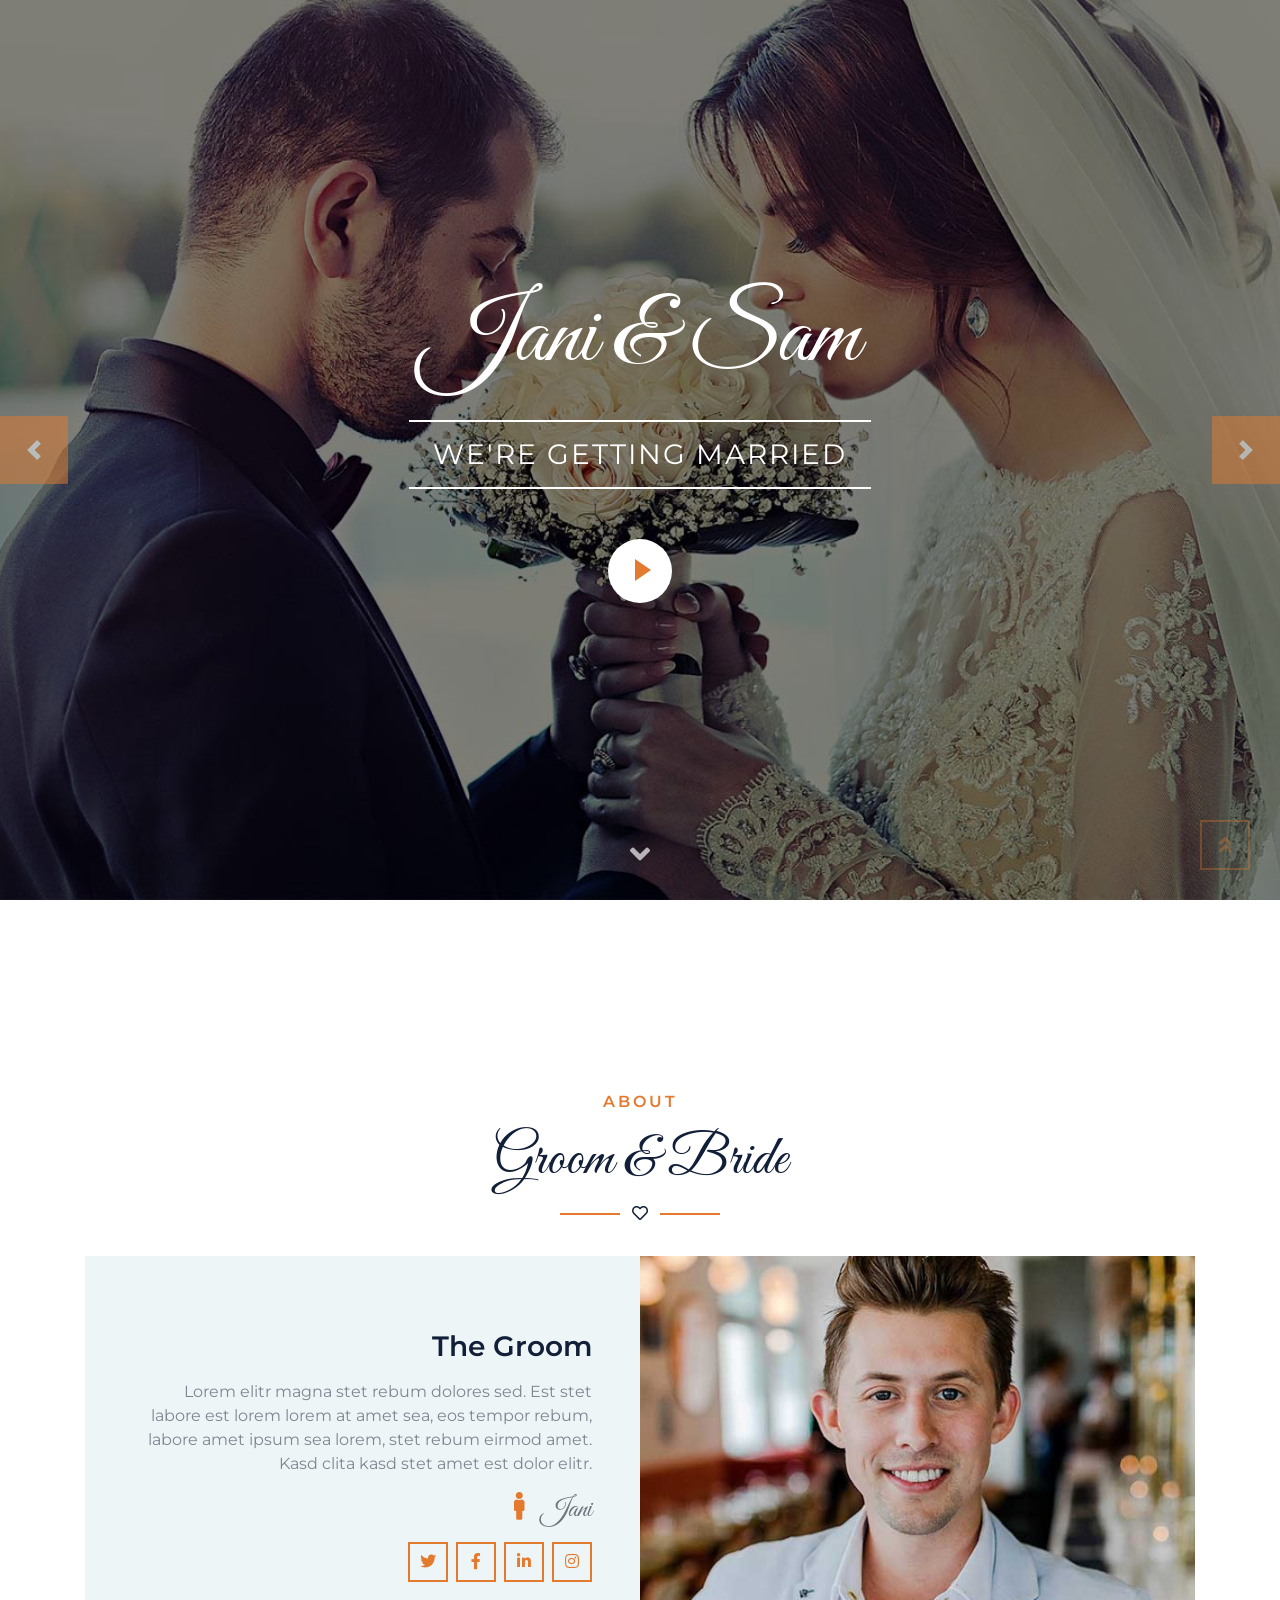
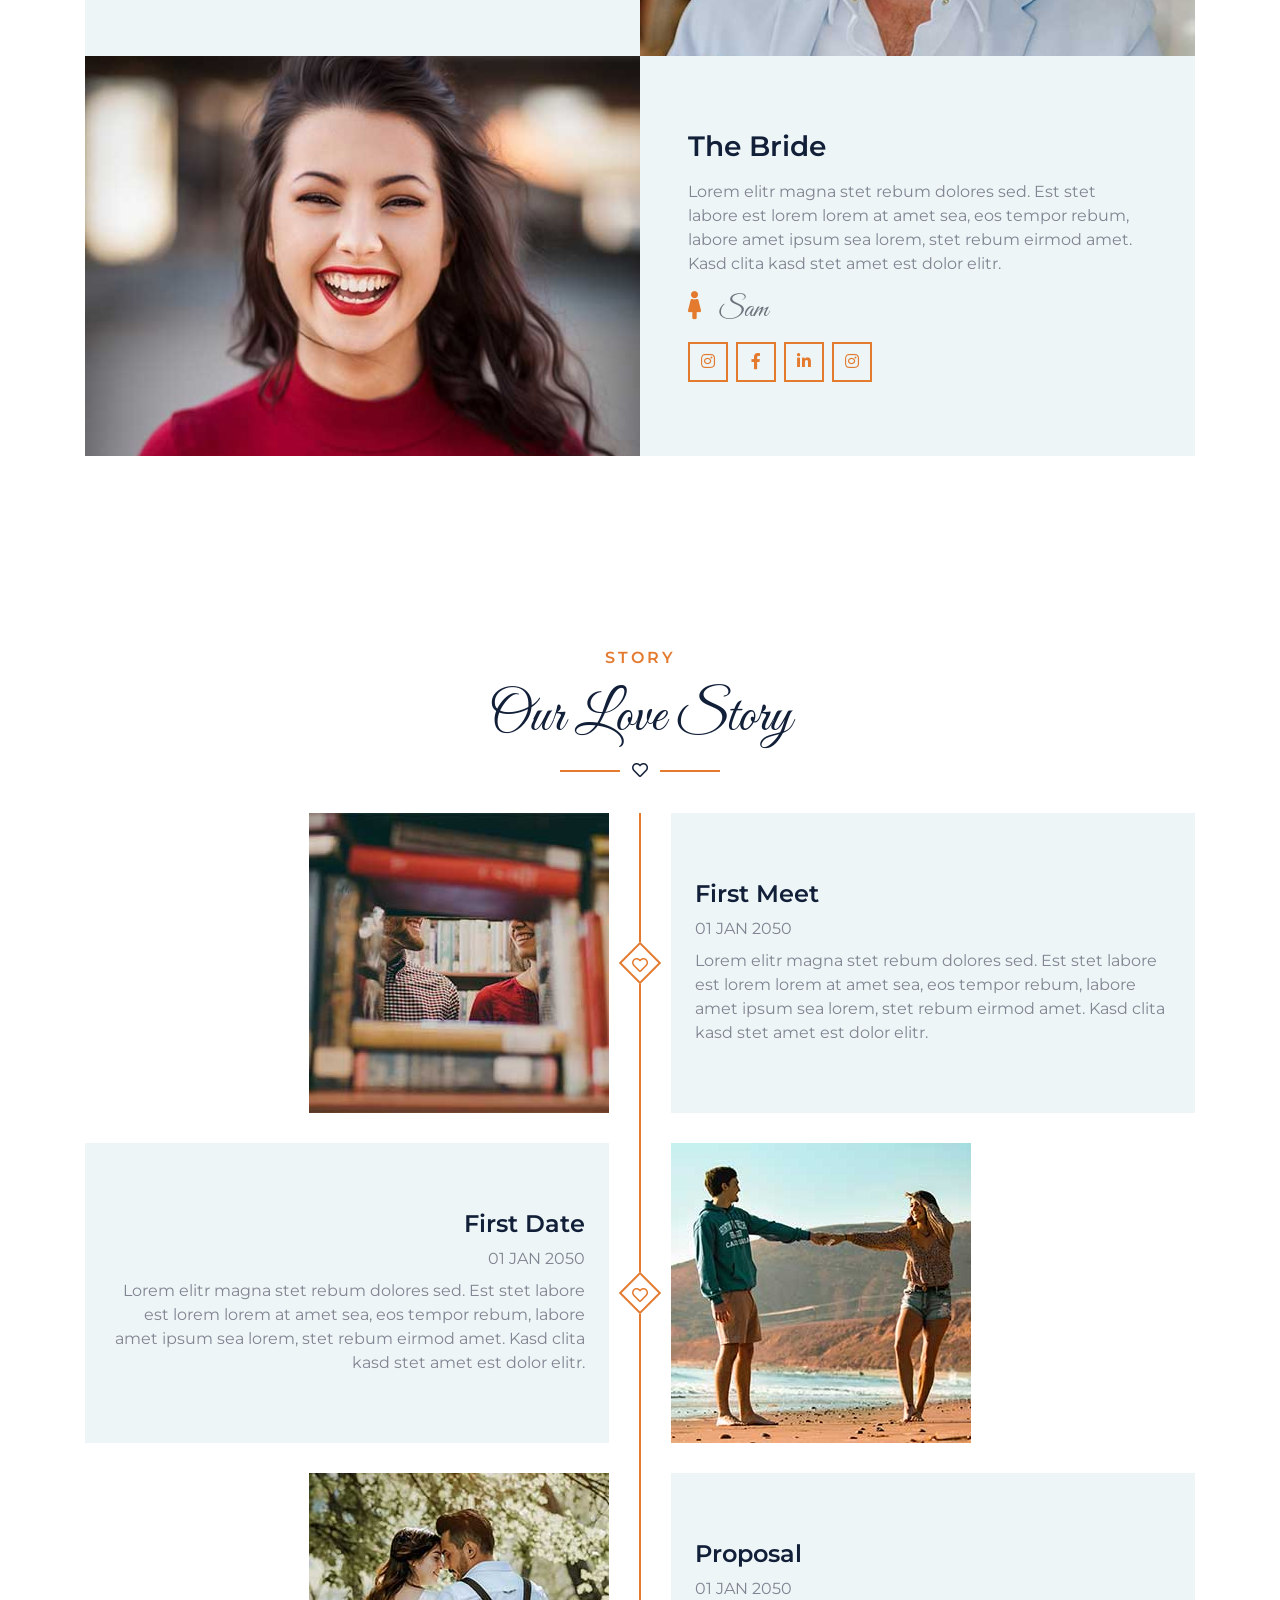
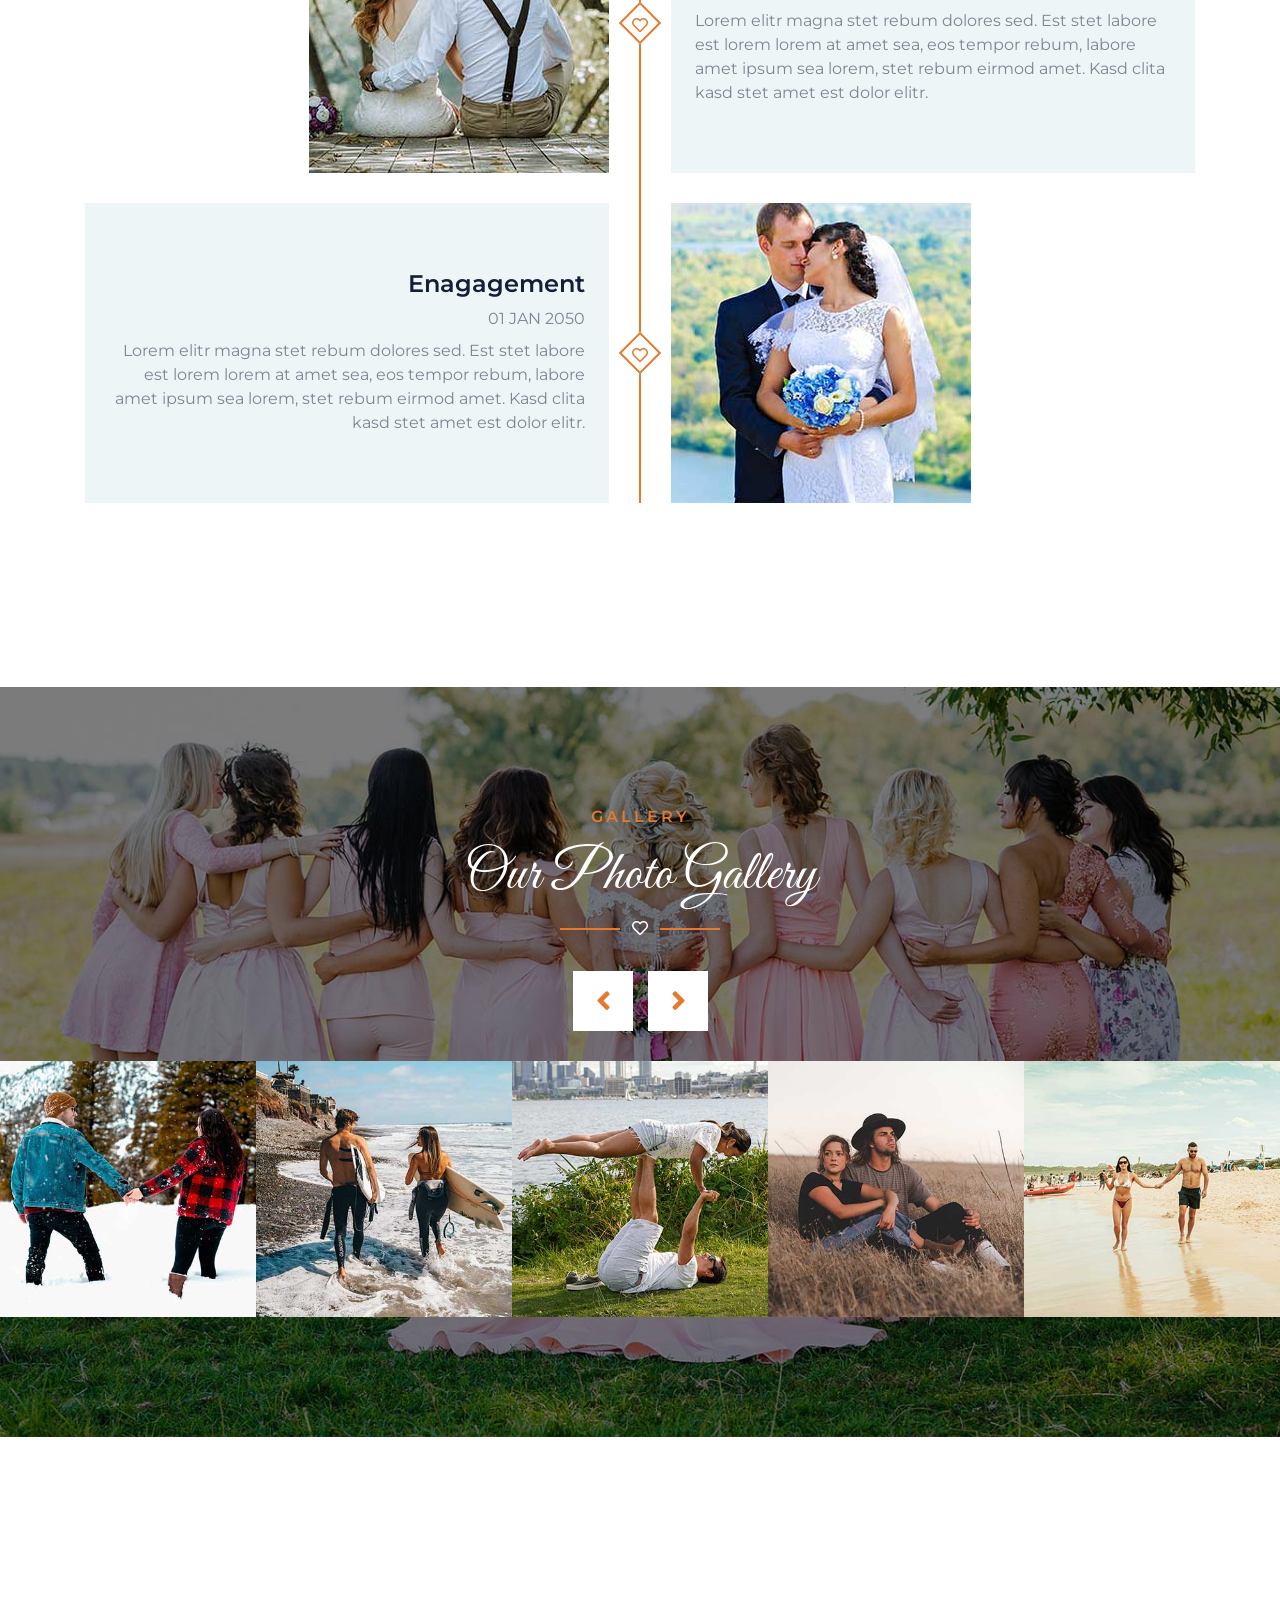
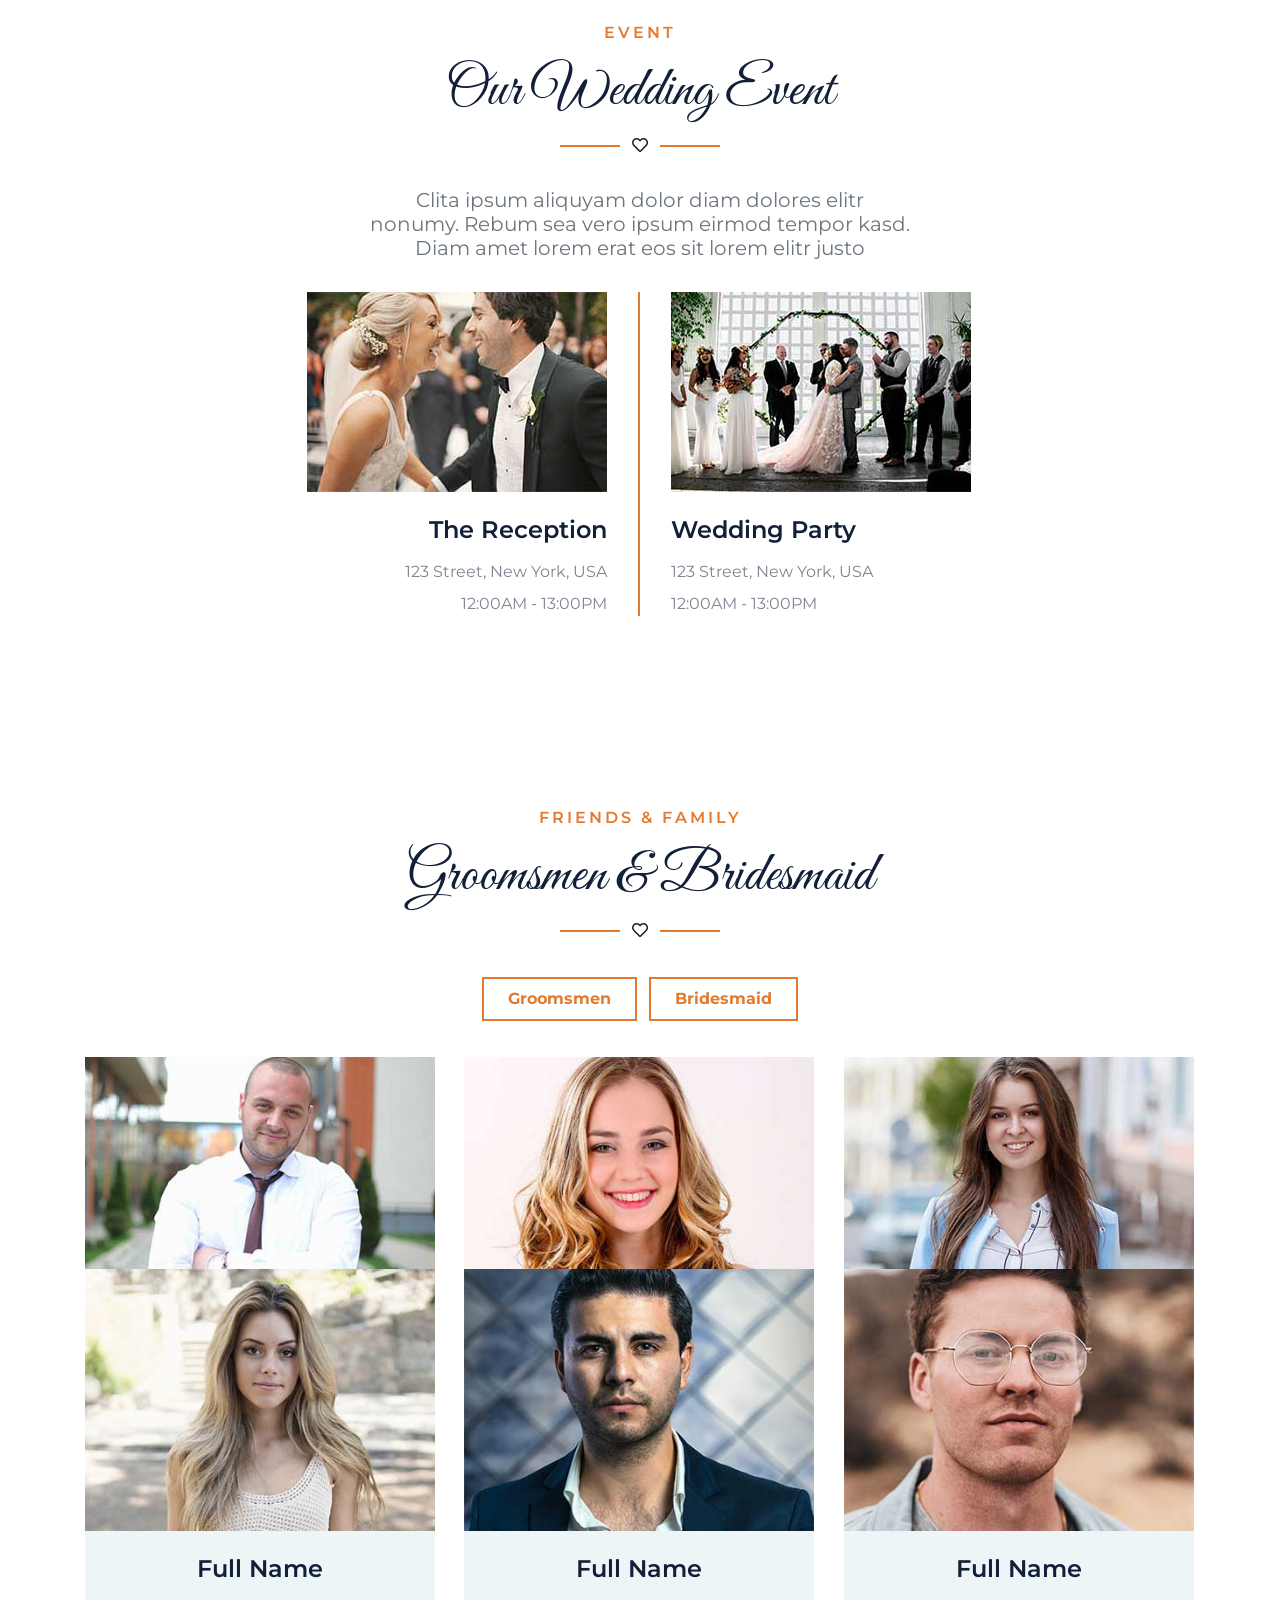
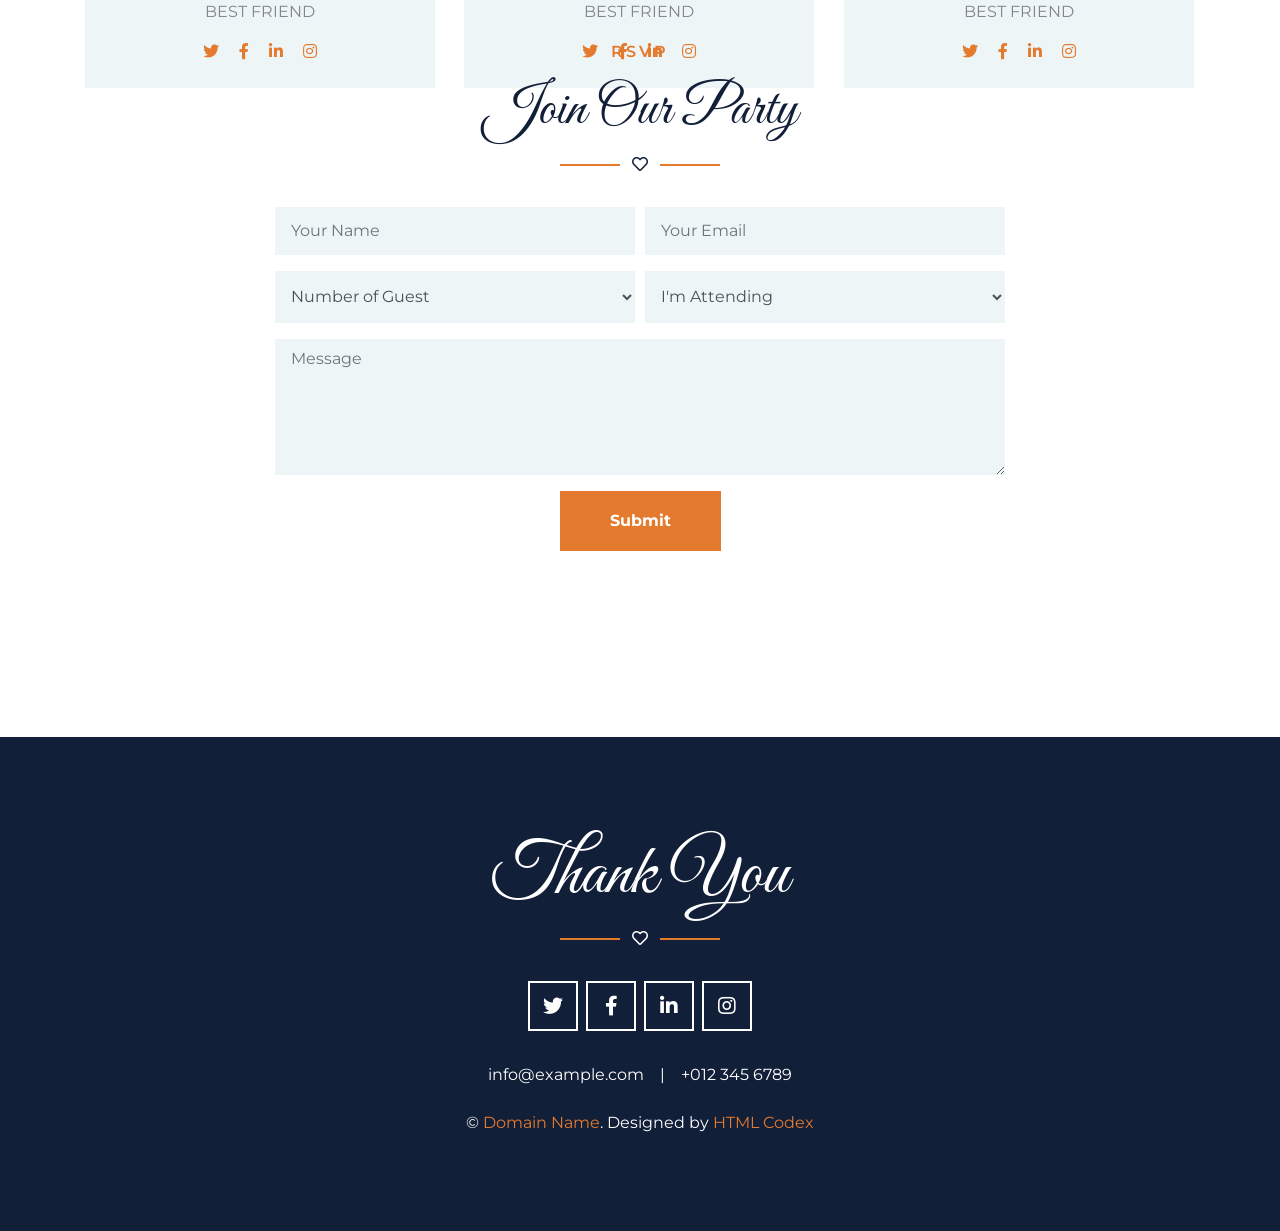
<file: index.html>
<!DOCTYPE html>
<html lang="en">

<head>
    <meta charset="utf-8">
    <title>Jani & Sam - Free Wedding Website Template</title>
    <meta content="width=device-width, initial-scale=1.0" name="viewport">
    <meta content="Free HTML Templates" name="keywords">
    <meta content="Free HTML Templates" name="description">

    <!-- Favicon -->
    <link href="img/favicon.ico" rel="icon">

    <!-- Google Web Fonts -->
    <link rel="preconnect" href="https://fonts.gstatic.com">
    <link href="https://fonts.googleapis.com/css2?family=Great+Vibes&family=Montserrat:wght@400;600&display=swap" rel="stylesheet"> 

    <!-- Font Awesome -->
    <link href="https://cdnjs.cloudflare.com/ajax/libs/font-awesome/5.10.0/css/all.min.css" rel="stylesheet">

    <!-- Libraries Stylesheet -->
    <link href="lib/owlcarousel/assets/owl.carousel.min.css" rel="stylesheet">
    <link href="lib/lightbox/css/lightbox.min.css" rel="stylesheet">

    <!-- Customized Bootstrap Stylesheet -->
    <link href="css/style.css" rel="stylesheet">
</head>

<body data-spy="scroll" data-target=".navbar" data-offset="51">
    <!-- Navbar Start -->
    <nav class="navbar fixed-top shadow-sm navbar-expand-lg bg-dark navbar-dark py-3 py-lg-0 px-lg-5">
        <a href="index.html" class="navbar-brand d-block d-lg-none">
            <h1 class="font-secondary text-white mb-n2">Jani <span class="text-primary">&</span> Sam</h1>
        </a>
        <button type="button" class="navbar-toggler" data-toggle="collapse" data-target="#navbarCollapse">
            <span class="navbar-toggler-icon"></span>
        </button>
        <div class="collapse navbar-collapse justify-content-between" id="navbarCollapse">
            <div class="navbar-nav ml-auto py-0">
                <a href="#home" class="nav-item nav-link active">Home</a>
                <a href="#about" class="nav-item nav-link">About</a>
                <a href="#story" class="nav-item nav-link">Story</a>
                <a href="#gallery" class="nav-item nav-link">Gallery</a>
            </div>
            <a href="index.html" class="navbar-brand mx-5 d-none d-lg-block">
                <h1 class="font-secondary text-white mb-n2">Jack <span class="text-primary">&</span> Sam</h1>
            </a>
            <div class="navbar-nav mr-auto py-0">
                <a href="#family" class="nav-item nav-link">Family</a>
                <a href="#event" class="nav-item nav-link">Event</a>
                <a href="#rsvp" class="nav-item nav-link">RSVP</a>
                <a href="#contact" class="nav-item nav-link">Contact</a>
            </div>
        </div>
    </nav>
    <!-- Navbar End -->


    <!-- Carousel Start -->
    <div class="container-fluid p-0 mb-5 pb-5" id="home">
        <div id="header-carousel" class="carousel slide carousel-fade" data-ride="carousel">
            <div class="carousel-inner">
                <div class="carousel-item position-relative active" style="height: 100vh; min-height: 400px;">
                    <img class="position-absolute w-100 h-100" src="img/carousel-1.jpg" style="object-fit: cover;">
                    <div class="carousel-caption d-flex flex-column align-items-center justify-content-center">
                        <div class="p-3" style="max-width: 900px;">
                            <h1 class="display-1 font-secondary text-white mt-n3 mb-md-4">Jani & Sam</h1>
                            <div class="d-inline-block border-top border-bottom border-light py-3 px-4">
                                <h3 class="text-uppercase font-weight-normal text-white m-0" style="letter-spacing: 2px;">We're getting married</h3>
                            </div>
                            <button type="button" class="btn-play mx-auto" data-toggle="modal"
                                data-src="https://www.youtube.com/embed/DWRcNpR6Kdc" data-target="#videoModal">
                                <span></span>
                            </button>
                        </div>
                    </div>
                </div>
                <div class="carousel-item position-relative" style="height: 100vh; min-height: 400px;">
                    <img class="position-absolute w-100 h-100" src="img/carousel-2.jpg" style="object-fit: cover;">
                    <div class="carousel-caption d-flex flex-column align-items-center justify-content-center">
                        <div class="p-3" style="max-width: 900px;">
                            <h1 class="display-1 font-secondary text-white mt-n3 mb-md-4">Jack & Sam</h1>
                            <div class="d-inline-block border-top border-bottom border-light py-3 px-4">
                                <h3 class="text-uppercase font-weight-normal text-white m-0" style="letter-spacing: 2px;">We're getting married</h3>
                            </div>
                            <button type="button" class="btn-play mx-auto" data-toggle="modal"
                                data-src="https://www.youtube.com/embed/DWRcNpR6Kdc" data-target="#videoModal">
                                <span></span>
                            </button>
                        </div>
                    </div>
                </div>
            </div>
            <a class="carousel-control-prev justify-content-start" href="#header-carousel" data-slide="prev">
                <div class="btn btn-primary px-0" style="width: 68px; height: 68px;">
                    <span class="carousel-control-prev-icon mt-3"></span>
                </div>
            </a>
            <a class="carousel-control-next justify-content-end" href="#header-carousel" data-slide="next">
                <div class="btn btn-primary px-0" style="width: 68px; height: 68px;">
                    <span class="carousel-control-next-icon mt-3"></span>
                </div>
            </a>
        </div>
    </div>
    <!-- Carousel End -->


    <!-- Video Modal Start -->
    <div class="modal fade" id="videoModal" tabindex="-1" role="dialog" aria-labelledby="exampleModalLabel" aria-hidden="true">
        <div class="modal-dialog" role="document">
            <div class="modal-content">
                <div class="modal-body">
                    <button type="button" class="close" data-dismiss="modal" aria-label="Close">
                        <span aria-hidden="true">&times;</span>
                    </button>        
                    <!-- 16:9 aspect ratio -->
                    <div class="embed-responsive embed-responsive-16by9">
                        <iframe class="embed-responsive-item" src="" id="video"  allowscriptaccess="always" allow="autoplay"></iframe>
                    </div>
                </div>
            </div>
        </div>
    </div>
    <!-- Video Modal End -->


    <!-- About Start -->
    <div class="container-fluid py-5" id="about">
        <div class="container py-5">
            <div class="section-title position-relative text-center">
                <h6 class="text-uppercase text-primary mb-3" style="letter-spacing: 3px;">About</h6>
                <h1 class="font-secondary display-4">Groom & Bride</h1>
                <i class="far fa-heart text-dark"></i>
            </div>
            <div class="row m-0 mb-4 mb-md-0 pb-2 pb-md-0">
                <div class="col-md-6 p-0 text-center text-md-right">
                    <div class="h-100 d-flex flex-column justify-content-center bg-secondary p-5">
                        <h3 class="mb-3">The Groom</h3>
                        <p>Lorem elitr magna stet rebum dolores sed. Est stet labore est lorem lorem at amet sea, eos tempor rebum, labore amet ipsum sea lorem, stet rebum eirmod amet. Kasd clita kasd stet amet est dolor elitr.</p>
                        <h3 class="font-secondary font-weight-normal text-muted mb-3"><i class="fa fa-male text-primary pr-3"></i>Jani</h3>
                        <div class="position-relative">
                            <a class="btn btn-outline-primary btn-square mr-1" href="#"><i class="fab fa-twitter"></i></a>
                            <a class="btn btn-outline-primary btn-square mr-1" href="#"><i class="fab fa-facebook-f"></i></a>
                            <a class="btn btn-outline-primary btn-square mr-1" href="#"><i class="fab fa-linkedin-in"></i></a>
                            <a class="btn btn-outline-primary btn-square" href="#"><i class="fab fa-instagram"></i></a>
                        </div>
                    </div>
                </div>
                <div class="col-md-6 p-0" style="min-height: 400px;">
                    <img class="position-absolute w-100 h-100" src="img/about-1.jpg" style="object-fit: cover;">
                </div>
            </div>
            <div class="row m-0">
                <div class="col-md-6 p-0" style="min-height: 400px;">
                    <img class="position-absolute w-100 h-100" src="img/about-2.jpg" style="object-fit: cover;">
                </div>
                <div class="col-md-6 p-0 text-center text-md-left">
                    <div class="h-100 d-flex flex-column justify-content-center bg-secondary p-5">
                        <h3 class="mb-3">The Bride</h3>
                        <p>Lorem elitr magna stet rebum dolores sed. Est stet labore est lorem lorem at amet sea, eos tempor rebum, labore amet ipsum sea lorem, stet rebum eirmod amet. Kasd clita kasd stet amet est dolor elitr.</p>
                        <h3 class="font-secondary font-weight-normal text-muted mb-3"><i class="fa fa-female text-primary pr-3"></i>Sam</h3>
                        <div class="position-relative">
                            <a class="btn btn-outline-primary btn-square mr-1" href="#"><i class="fab fa-instagram"></i></a>
                            <a class="btn btn-outline-primary btn-square mr-1" href="#"><i class="fab fa-facebook-f"></i></a>
                            <a class="btn btn-outline-primary btn-square mr-1" href="#"><i class="fab fa-linkedin-in"></i></a>
                            <a class="btn btn-outline-primary btn-square" href="#"><i class="fab fa-instagram"></i></a>
                        </div>
                    </div>
                </div>
            </div>
        </div>
    </div>
    <!-- About End -->


    <!-- Story Start -->
    <div class="container-fluid py-5" id="story">
        <div class="container pt-5 pb-3">
            <div class="section-title position-relative text-center">
                <h6 class="text-uppercase text-primary mb-3" style="letter-spacing: 3px;">Story</h6>
                <h1 class="font-secondary display-4">Our Love Story</h1>
                <i class="far fa-heart text-dark"></i>
            </div>
            <div class="container timeline position-relative p-0">
                <div class="row">
                    <div class="col-md-6 text-center text-md-right">
                        <img class="img-fluid mr-md-3" src="img/story-1.jpg" alt="">
                    </div>
                    <div class="col-md-6 text-center text-md-left">
                        <div class="h-100 d-flex flex-column justify-content-center bg-secondary p-4 ml-md-3">
                            <h4 class="mb-2">First Meet</h4>
                            <p class="text-uppercase mb-2">01 Jan 2050</p>
                            <p class="m-0">Lorem elitr magna stet rebum dolores sed. Est stet labore est lorem lorem at amet sea, eos tempor rebum, labore amet ipsum sea lorem, stet rebum eirmod amet. Kasd clita kasd stet amet est dolor elitr.</p>
                        </div>
                    </div>
                </div>
                <div class="row">
                    <div class="col-md-6 text-center text-md-right">
                        <div class="h-100 d-flex flex-column justify-content-center bg-secondary p-4 mr-md-3">
                            <h4 class="mb-2">First Date</h4>
                            <p class="text-uppercase mb-2">01 Jan 2050</p>
                            <p class="m-0">Lorem elitr magna stet rebum dolores sed. Est stet labore est lorem lorem at amet sea, eos tempor rebum, labore amet ipsum sea lorem, stet rebum eirmod amet. Kasd clita kasd stet amet est dolor elitr.</p>
                        </div>
                    </div>
                    <div class="col-md-6 text-center text-md-left">
                        <img class="img-fluid ml-md-3" src="img/story-2.jpg" alt="">
                    </div>
                </div>
                <div class="row">
                    <div class="col-md-6 text-center text-md-right">
                        <img class="img-fluid mr-md-3" src="img/story-3.jpg" alt="">
                    </div>
                    <div class="col-md-6 text-center text-md-left">
                        <div class="h-100 d-flex flex-column justify-content-center bg-secondary p-4 ml-md-3">
                            <h4 class="mb-2">Proposal</h4>
                            <p class="text-uppercase mb-2">01 Jan 2050</p>
                            <p class="m-0">Lorem elitr magna stet rebum dolores sed. Est stet labore est lorem lorem at amet sea, eos tempor rebum, labore amet ipsum sea lorem, stet rebum eirmod amet. Kasd clita kasd stet amet est dolor elitr.</p>
                        </div>
                    </div>
                </div>
                <div class="row">
                    <div class="col-md-6 text-center text-md-right">
                        <div class="h-100 d-flex flex-column justify-content-center bg-secondary p-4 mr-md-3">
                            <h4 class="mb-2">Enagagement</h4>
                            <p class="text-uppercase mb-2">01 Jan 2050</p>
                            <p class="m-0">Lorem elitr magna stet rebum dolores sed. Est stet labore est lorem lorem at amet sea, eos tempor rebum, labore amet ipsum sea lorem, stet rebum eirmod amet. Kasd clita kasd stet amet est dolor elitr.</p>
                        </div>
                    </div>
                    <div class="col-md-6 text-center text-md-left">
                        <img class="img-fluid ml-md-3" src="img/story-4.jpg" alt="">
                    </div>
                </div>
            </div>
        </div>
    </div>
    <!-- Story End -->


    <!-- Gallery Start -->
    <div class="container-fluid bg-gallery" id="gallery" style="padding: 120px 0; margin: 90px 0;">
        <div class="section-title position-relative text-center" style="margin-bottom: 120px;">
            <h6 class="text-uppercase text-primary mb-3" style="letter-spacing: 3px;">Gallery</h6>
            <h1 class="font-secondary display-4 text-white">Our Photo Gallery</h1>
            <i class="far fa-heart text-white"></i>
        </div>
        <div class="owl-carousel gallery-carousel">
            <div class="gallery-item">
                <img class="img-fluid w-100" src="img/gallery-1.jpg" alt="">
                <a href="img/gallery-1.jpg" data-lightbox="gallery">
                    <i class="fa fa-2x fa-plus text-white"></i>
                </a>
            </div>
            <div class="gallery-item">
                <img class="img-fluid w-100" src="img/gallery-2.jpg" alt="">
                <a href="img/gallery-2.jpg" data-lightbox="gallery">
                    <i class="fa fa-2x fa-plus text-white"></i>
                </a>
            </div>
            <div class="gallery-item">
                <img class="img-fluid w-100" src="img/gallery-3.jpg" alt="">
                <a href="img/gallery-3.jpg" data-lightbox="gallery">
                    <i class="fa fa-2x fa-plus text-white"></i>
                </a>
            </div>
            <div class="gallery-item">
                <img class="img-fluid w-100" src="img/gallery-4.jpg" alt="">
                <a href="img/gallery-4.jpg" data-lightbox="gallery">
                    <i class="fa fa-2x fa-plus text-white"></i>
                </a>
            </div>
            <div class="gallery-item">
                <img class="img-fluid w-100" src="img/gallery-5.jpg" alt="">
                <a href="img/gallery-5.jpg" data-lightbox="gallery">
                    <i class="fa fa-2x fa-plus text-white"></i>
                </a>
            </div>
            <div class="gallery-item">
                <img class="img-fluid w-100" src="img/gallery-6.jpg" alt="">
                <a href="img/gallery-6.jpg" data-lightbox="gallery">
                    <i class="fa fa-2x fa-plus text-white"></i>
                </a>
            </div>
        </div>
    </div>
    <!-- Gallery End -->


    <!-- Event Start -->
    <div class="container-fluid py-5" id="event">
        <div class="container py-5">
            <div class="section-title position-relative text-center">
                <h6 class="text-uppercase text-primary mb-3" style="letter-spacing: 3px;">Event</h6>
                <h1 class="font-secondary display-4">Our Wedding Event</h1>
                <i class="far fa-heart text-dark"></i>
            </div>
            <div class="row justify-content-center">
                <div class="col-md-6 text-center">
                    <h5 class="font-weight-normal text-muted mb-3 pb-3">Clita ipsum aliquyam dolor diam dolores elitr nonumy. Rebum sea vero ipsum eirmod tempor kasd. Diam amet lorem erat eos sit lorem elitr justo</h5>
                </div>
            </div>
            <div class="row">
                <div class="col-md-6 border-right border-primary">
                    <div class="text-center text-md-right mr-md-3 mb-4 mb-md-0">
                        <img class="img-fluid mb-4" src="img/event-1.jpg" alt="">
                        <h4 class="mb-3">The Reception</h4>
                        <p class="mb-2">123 Street, New York, USA</p>
                        <p class="mb-0">12:00AM - 13:00PM</p>
                    </div>
                </div>
                <div class="col-md-6">
                    <div class="text-center text-md-left ml-md-3">
                        <img class="img-fluid mb-4" src="img/event-2.jpg" alt="">
                        <h4 class="mb-3">Wedding Party</h4>
                        <p class="mb-2">123 Street, New York, USA</p>
                        <p class="mb-0">12:00AM - 13:00PM</p>
                    </div>
                </div>
            </div>
        </div>
    </div>
    <!-- Event End -->


    <!-- Friends & Family Start -->
    <div class="container-fluid py-5" id="family">
        <div class="container pt-5 pb-3">
            <div class="section-title position-relative text-center">
                <h6 class="text-uppercase text-primary mb-3" style="letter-spacing: 3px;">Friends & Family</h6>
                <h1 class="font-secondary display-4">Groomsmen & Bridesmaid</h1>
                <i class="far fa-heart text-dark"></i>
            </div>
            <div class="row">
                <div class="col-12 text-center mb-2">
                    <ul class="list-inline mb-4" id="portfolio-flters">
                        <li class="btn btn-outline-primary font-weight-bold m-1 py-2 px-4" data-filter=".first">Groomsmen</li>
                        <li class="btn btn-outline-primary font-weight-bold m-1 py-2 px-4" data-filter=".second">Bridesmaid</li>
                    </ul>
                </div>
            </div>
            <div class="row portfolio-container">
                <div class="col-lg-4 col-md-6 mb-4 portfolio-item first">
                    <div class="position-relative mb-2">
                        <img class="img-fluid w-100" src="img/groomsmen-1.jpg" alt="">
                        <div class="bg-secondary text-center p-4">
                            <h4 class="mb-3">Full Name</h4>
                            <p class="text-uppercase">Best Friend</p>
                            <div class="d-inline-block">
                                <a class="mx-2" href="#"><i class="fab fa-twitter"></i></a>
                                <a class="mx-2" href="#"><i class="fab fa-facebook-f"></i></a>
                                <a class="mx-2" href="#"><i class="fab fa-linkedin-in"></i></a>
                                <a class="mx-2" href="#"><i class="fab fa-instagram"></i></a>
                            </div>
                        </div>
                    </div>
                </div>
                <div class="col-lg-4 col-md-6 mb-4 portfolio-item second">
                    <div class="position-relative mb-2">
                        <img class="img-fluid w-100" src="img/bridesmaid-1.jpg" alt="">
                        <div class="bg-secondary text-center p-4">
                            <h4 class="mb-3">Full Name</h4>
                            <p class="text-uppercase">Best Friend</p>
                            <div class="d-inline-block">
                                <a class="mx-2" href="#"><i class="fab fa-twitter"></i></a>
                                <a class="mx-2" href="#"><i class="fab fa-facebook-f"></i></a>
                                <a class="mx-2" href="#"><i class="fab fa-linkedin-in"></i></a>
                                <a class="mx-2" href="#"><i class="fab fa-instagram"></i></a>
                            </div>
                        </div>
                    </div>
                </div>
                <div class="col-lg-4 col-md-6 mb-4 portfolio-item first">
                    <div class="position-relative mb-2">
                        <img class="img-fluid w-100" src="img/groomsmen-2.jpg" alt="">
                        <div class="bg-secondary text-center p-4">
                            <h4 class="mb-3">Full Name</h4>
                            <p class="text-uppercase">Best Friend</p>
                            <div class="d-inline-block">
                                <a class="mx-2" href="#"><i class="fab fa-twitter"></i></a>
                                <a class="mx-2" href="#"><i class="fab fa-facebook-f"></i></a>
                                <a class="mx-2" href="#"><i class="fab fa-linkedin-in"></i></a>
                                <a class="mx-2" href="#"><i class="fab fa-instagram"></i></a>
                            </div>
                        </div>
                    </div>
                </div>
                <div class="col-lg-4 col-md-6 mb-4 portfolio-item second">
                    <div class="position-relative mb-2">
                        <img class="img-fluid w-100" src="img/bridesmaid-2.jpg" alt="">
                        <div class="bg-secondary text-center p-4">
                            <h4 class="mb-3">Full Name</h4>
                            <p class="text-uppercase">Best Friend</p>
                            <div class="d-inline-block">
                                <a class="mx-2" href="#"><i class="fab fa-twitter"></i></a>
                                <a class="mx-2" href="#"><i class="fab fa-facebook-f"></i></a>
                                <a class="mx-2" href="#"><i class="fab fa-linkedin-in"></i></a>
                                <a class="mx-2" href="#"><i class="fab fa-instagram"></i></a>
                            </div>
                        </div>
                    </div>
                </div>
                <div class="col-lg-4 col-md-6 mb-4 portfolio-item first">
                    <div class="position-relative mb-2">
                        <img class="img-fluid w-100" src="img/groomsmen-3.jpg" alt="">
                        <div class="bg-secondary text-center p-4">
                            <h4 class="mb-3">Full Name</h4>
                            <p class="text-uppercase">Best Friend</p>
                            <div class="d-inline-block">
                                <a class="mx-2" href="#"><i class="fab fa-twitter"></i></a>
                                <a class="mx-2" href="#"><i class="fab fa-facebook-f"></i></a>
                                <a class="mx-2" href="#"><i class="fab fa-linkedin-in"></i></a>
                                <a class="mx-2" href="#"><i class="fab fa-instagram"></i></a>
                            </div>
                        </div>
                    </div>
                </div>
                <div class="col-lg-4 col-md-6 mb-4 portfolio-item second">
                    <div class="position-relative mb-2">
                        <img class="img-fluid w-100" src="img/bridesmaid-3.jpg" alt="">
                        <div class="bg-secondary text-center p-4">
                            <h4 class="mb-3">Full Name</h4>
                            <p class="text-uppercase">Best Friend</p>
                            <div class="d-inline-block">
                                <a class="mx-2" href="#"><i class="fab fa-twitter"></i></a>
                                <a class="mx-2" href="#"><i class="fab fa-facebook-f"></i></a>
                                <a class="mx-2" href="#"><i class="fab fa-linkedin-in"></i></a>
                                <a class="mx-2" href="#"><i class="fab fa-instagram"></i></a>
                            </div>
                        </div>
                    </div>
                </div>
            </div>
        </div>
    </div>
    <!-- Friends & Family End -->


    <!-- RSVP Start -->
    <div class="container-fluid py-5" id="rsvp">
        <div class="container py-5">
            <div class="section-title position-relative text-center">
                <h6 class="text-uppercase text-primary mb-3" style="letter-spacing: 3px;">RSVP</h6>
                <h1 class="font-secondary display-4">Join Our Party</h1>
                <i class="far fa-heart text-dark"></i>
            </div>
            <div class="row justify-content-center">
                <div class="col-lg-8">
                    <div class="text-center">
                        <form>
                            <div class="form-row">
                                <div class="form-group col-sm-6">
                                    <input type="text" class="form-control bg-secondary border-0 py-4 px-3" placeholder="Your Name"/>
                                </div>
                                <div class="form-group col-sm-6">
                                    <input type="email" class="form-control bg-secondary border-0 py-4 px-3" placeholder="Your Email"/>
                                </div>
                            </div>
                            <div class="form-row">
                                <div class="form-group col-sm-6">
                                    <select class="form-control bg-secondary border-0" style="height: 52px;">
                                        <option>Number of Guest</option>
                                        <option>1</option>
                                        <option>2</option>
                                        <option>3</option>
                                        <option>4</option>
                                    </select>
                                </div>
                                <div class="form-group col-sm-6">
                                    <select class="form-control bg-secondary border-0" style="height: 52px;">
                                        <option>I'm Attending</option>
                                        <option>All Events</option>
                                        <option>Wedding Party</option>
                                    </select>
                                </div>
                            </div>
                            <div class="form-group">
                                <textarea class="form-control bg-secondary border-0 py-2 px-3" rows="5" placeholder="Message" required="required"></textarea>
                            </div>
                            <div>
                                <button class="btn btn-primary font-weight-bold py-3 px-5" type="submit">Submit</button>
                            </div>
                        </form>
                    </div>
                </div>
            </div>
        </div>
    </div>
    <!-- RSVP End -->


    <!-- Footer Start -->
    <div class="container-fluid bg-dark text-white py-5" id="contact" style="margin-top: 90px;">
        <div class="container text-center py-5">
            <div class="section-title position-relative text-center">
                <h1 class="font-secondary display-3 text-white">Thank You</h1>
                <i class="far fa-heart text-white"></i>
            </div>
            <div class="d-flex justify-content-center mb-4">
                <a class="btn btn-lg btn-outline-light btn-lg-square mr-2" href="#"><i class="fab fa-twitter"></i></a>
                <a class="btn btn-lg btn-outline-light btn-lg-square mr-2" href="#"><i class="fab fa-facebook-f"></i></a>
                <a class="btn btn-lg btn-outline-light btn-lg-square mr-2" href="#"><i class="fab fa-linkedin-in"></i></a>
                <a class="btn btn-lg btn-outline-light btn-lg-square" href="#"><i class="fab fa-instagram"></i></a>
            </div>
            <div class="d-flex justify-content-center py-2">
                <p class="text-white" href="#">info@example.com</p>
                <span class="px-3">|</span>
                <p class="text-white" href="#">+012 345 6789</p>
            </div>
            <p class="m-0">&copy; <a class="text-primary" href="#">Domain Name</a>. Designed by <a class="text-primary" href="https://htmlcodex.com">HTML Codex</a>
            </p>
        </div>
    </div>
    <!-- Footer End -->


    <!-- Scroll to Bottom -->
    <i class="fa fa-2x fa-angle-down text-white scroll-to-bottom"></i>

    <!-- Back to Top -->
    <a href="#" class="btn btn-lg btn-outline-primary btn-lg-square back-to-top"><i class="fa fa-angle-double-up"></i></a>


    <!-- JavaScript Libraries -->
    <script src="https://code.jquery.com/jquery-3.4.1.min.js"></script>
    <script src="https://stackpath.bootstrapcdn.com/bootstrap/4.4.1/js/bootstrap.bundle.min.js"></script>
    <script src="lib/easing/easing.min.js"></script>
    <script src="lib/waypoints/waypoints.min.js"></script>
    <script src="lib/owlcarousel/owl.carousel.min.js"></script>
    <script src="lib/isotope/isotope.pkgd.min.js"></script>
    <script src="lib/lightbox/js/lightbox.min.js"></script>

    <!-- Template Javascript -->
    <script src="js/main.js"></script>
</body>

</html>
</file>
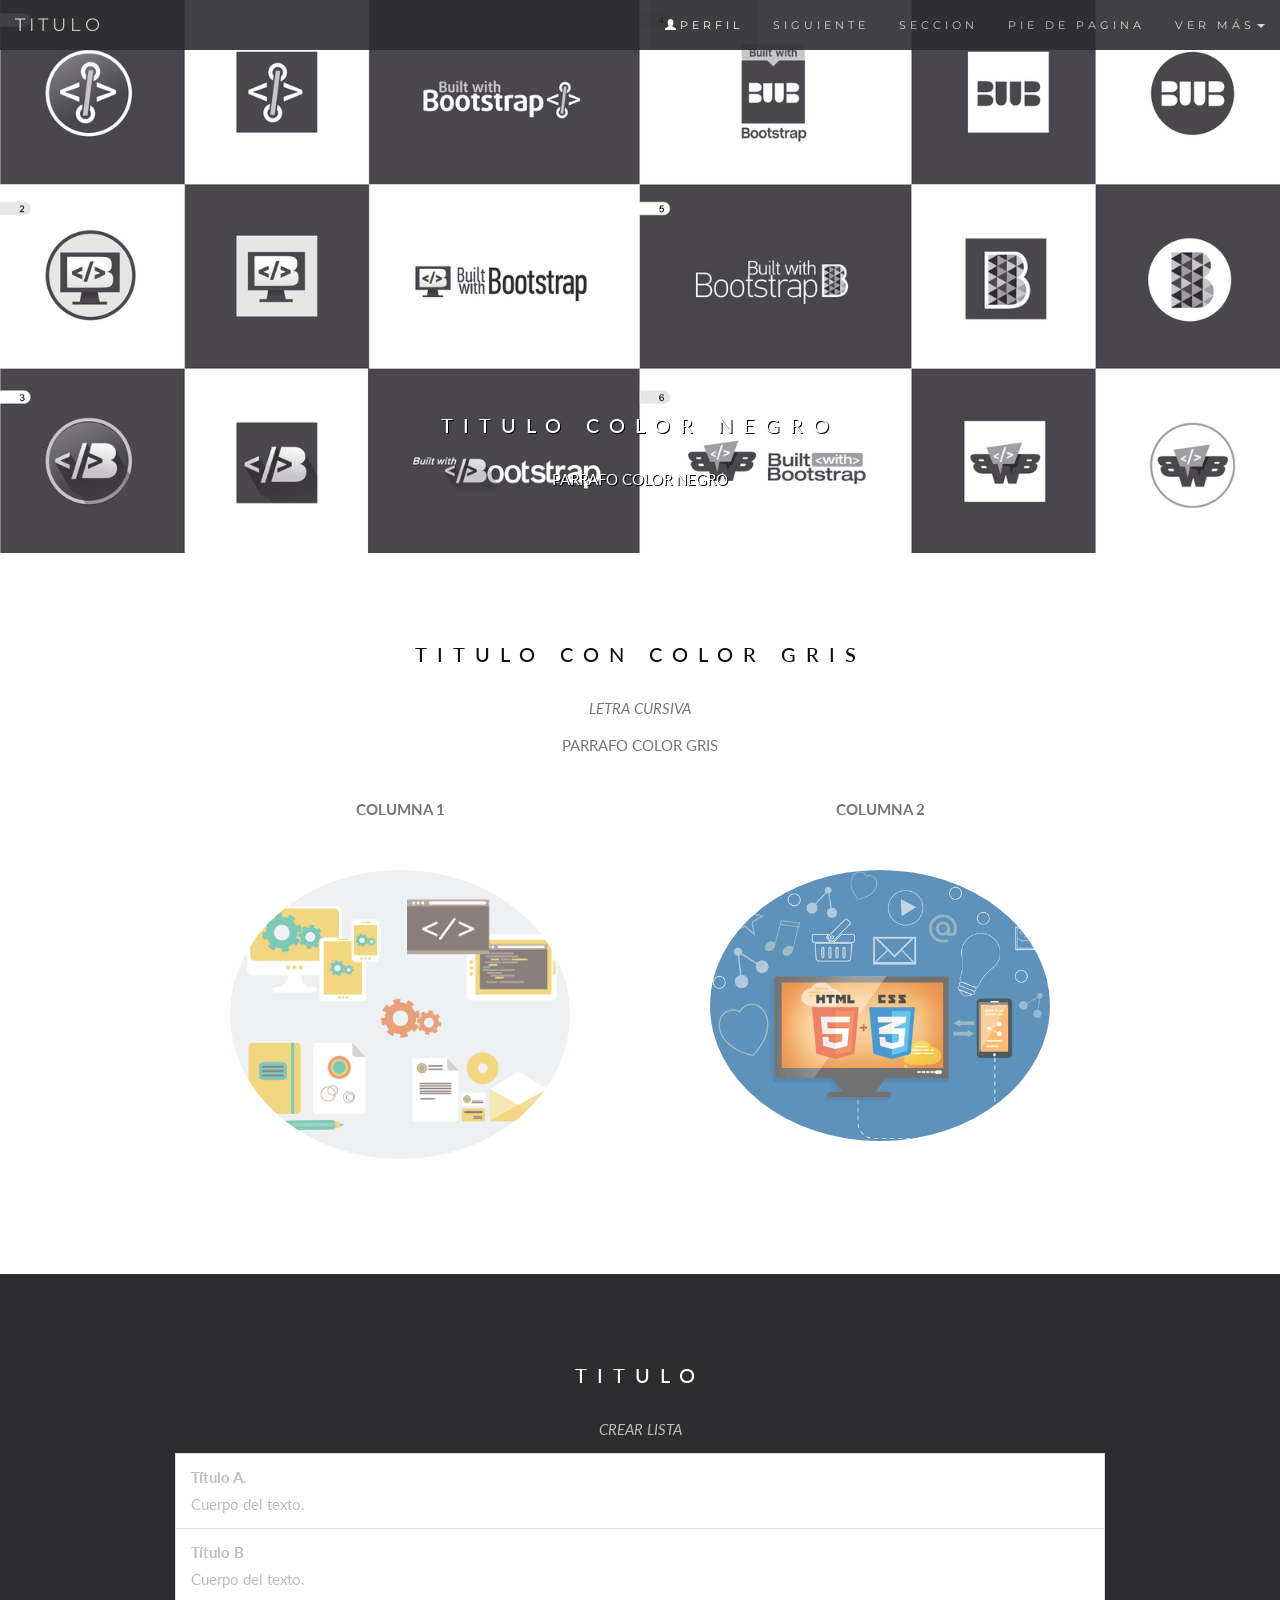
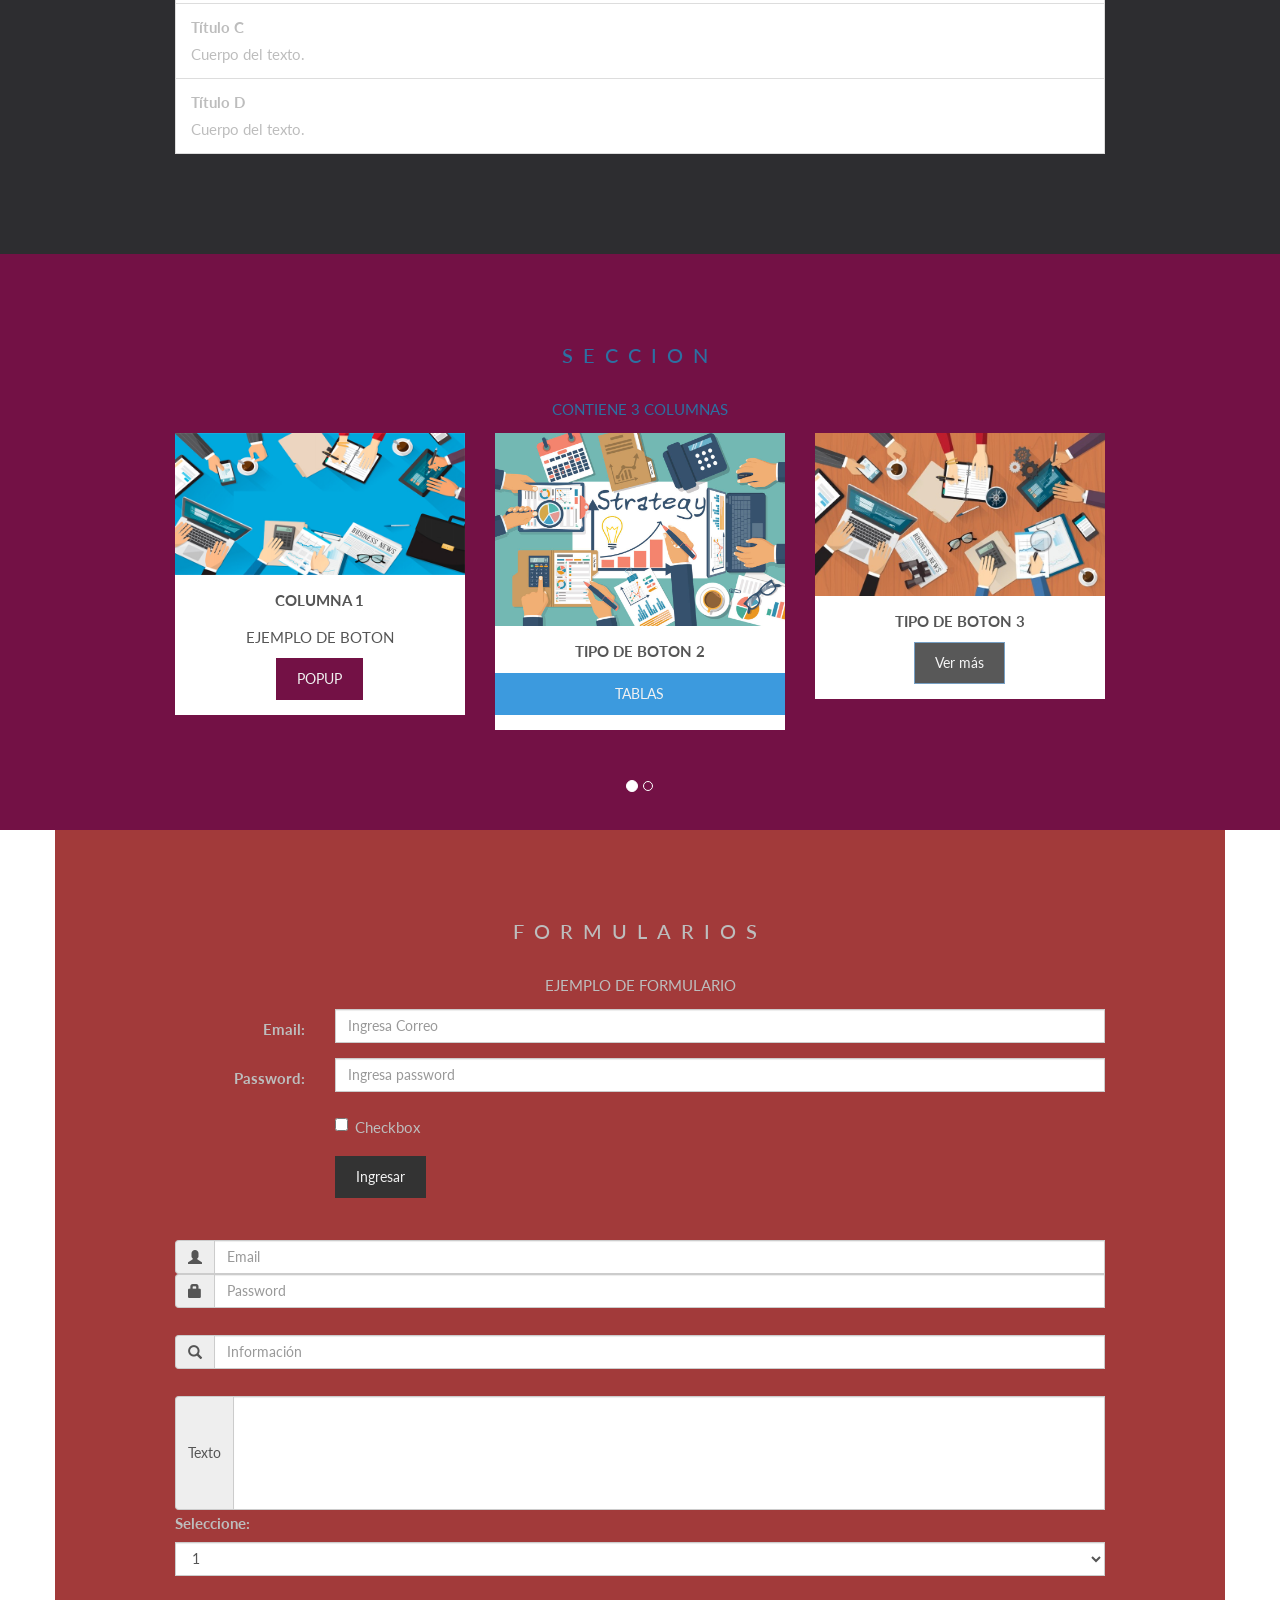
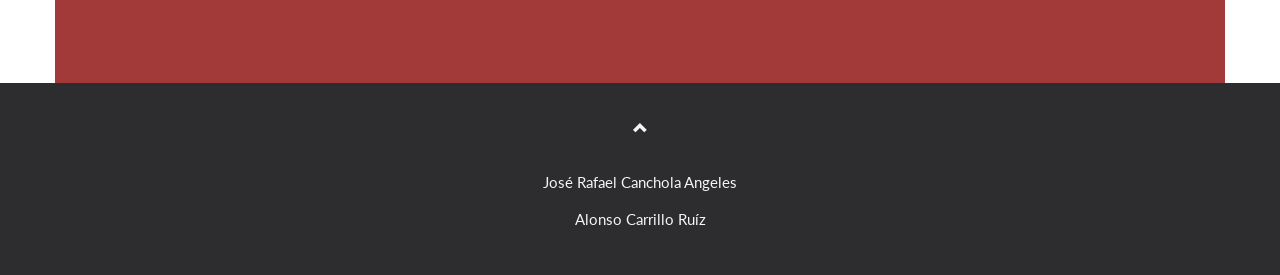
<file: plantillaCSS/plantillaBoot.html>
<!DOCTYPE html>
<html lang="en">
	<head>
		<title>Catalogo de Objetos HTML con CSS</title>
		<!--PARAMETROS PARA AJUSTAR TAMAÑO DE PANTALLA Y TIPOGRAFIA-->
		<meta charset="utf-8">
		<meta name="viewport" content="width=device-width, initial-scale=1">
		<!--HOJAS DE ESTILOS EXTERNOS: BOOTSTRAP Y FUENTES, NECESARIA CONEXION A RED-->
		<link rel="stylesheet" href="https://maxcdn.bootstrapcdn.com/bootstrap/3.3.7/css/bootstrap.min.css">
		<link href="https://fonts.googleapis.com/css?family=Lato" rel="stylesheet" type="text/css">
		<link href="https://fonts.googleapis.com/css?family=Montserrat" rel="stylesheet" type="text/css">
		<!--SCRIPTS EXTERNOS: JQUERY Y BOOTSTRAP, NECESARIA CONEXION A RED-->
		<script src="https://ajax.googleapis.com/ajax/libs/jquery/3.2.1/jquery.min.js"></script>
		<script src="https://maxcdn.bootstrapcdn.com/bootstrap/3.3.7/js/bootstrap.min.js"></script>
		<link href="css/estilos.css" rel="stylesheet" type="text/css">
	</head>
	<!--ACTUALIZAR LINKS DE NAVEGACION AUTOMATICAMENTE-->
	<body id="myPage" data-spy="scroll" data-target=".navbar" data-offset="50">
		<!--BARRA DE NAVEGACION-->
		<nav class="navbar navbar-default navbar-fixed-top">
			<div class="container-fluid">
				<div class="navbar-header">
					<!--BOTON PRINCIPAL DE TITULO-->
					<button type="button" class="navbar-toggle" data-toggle="collapse" data-target="#myNavbar"><span class="icon-bar"></span> <span class="icon-bar"></span> <span class="icon-bar"></span> </button> <a class="navbar-brand" href="#myPage">TITULO</a> 
				</div>
				<div class="collapse navbar-collapse" id="myNavbar">
					<!--DIFERENTES SECCIONES DE LA PAGINA. PUEDE DIRECCIONAR A OTRAS PAGINAS-->
					<ul class="nav navbar-nav navbar-right">
						<li><a href="#myPage"><span class="glyphicon glyphicon-user"></span>PERFIL</a></li>
						<li><a href="#intro">SIGUIENTE</a></li>
						<li><a href="#seccion">SECCION</a></li>
						<li><a href="#footer">PIE DE PAGINA</a></li>
						<!--DESPLEGAR LISTA DE LINKS DE NAVEGACION-->
						<li class="dropdown">
							<a class="dropdown-toggle" data-toggle="dropdown" href="#">VER MÁS<span class="caret"></span></a>
							<ul class="dropdown-menu">
								<li><a href="#3colum">3 COLUMNAS</a></li>
								<li><a href="#formul">FORMULARIO</a></li>
							</ul>
						</li>
					</ul>
				</div>
			</div>
		</nav>
		<!--FIN DE BARRA DE NAVEGACION-->
		<!-- CARUSEL, MOSTRAR BARRA DE IMAGENES CON TEXTO-->
		<div id="myCarousel" class="carousel slide" data-ride="carousel">
			<!--LISTA DE IMAGENES-->
            <ol class="carousel-indicators">
            	<li data-target="#myCarousel" data-slide-to="0" class="active"></li>
      			<li data-target="#myCarousel" data-slide-to="1"></li>
      		</ol>
			<div class="carousel-inner" role="listbox">
				<!--IMAGEN CON TEXTO-->
				<div class="item active">
					<!--IMAGEN ACTIVA O PRINCIPAL-->
					<img class="1img" src="images/bootstrap.jpg" alt="Img">
					<div class="carousel-caption">
						<!--TEXTO DE LA IMAGEN-->
						<h3 class="black">TITULO COLOR NEGRO</h3>
						<p class="black">PARRAFO COLOR NEGRO</p>
					</div>
				</div>
				<!--FIN IMAGEN-->
                <div class="item">
					<!--IMAGEN ACTIVA O PRINCIPAL-->
					<img class="1img" src="images/js.gif" alt="gif">
					<div class="carousel-caption">
						<!--TEXTO DE LA IMAGEN-->
						<h3 class="black">TITULO COLOR NEGRO</h3>
						<p class="black">PARRAFO COLOR NEGRO</p>
					</div>
				</div>
			</div>
			<div id="intro" class="container text-center">
				<!--SECCION DE PAGINA CON TEXTO CENTRADO-->
				<h3>TITULO CON COLOR GRIS</h3>
				<p><em>LETRA CURSIVA</em></p>
				<p>PARRAFO COLOR GRIS</p>
				<br>
				<div class="row">
					<!--CREA UNA FILA-->
					<div class="col-sm-6">
						<!--DIVISION DEL GRID EN 2 COLUMNAS-->
						<p class="text-center"><strong>COLUMNA 1</strong></p>
						<br>
						<!--INSERTAR IMAGEN CON TEXTO ESCONDIDO-->
						<a href="#demo" data-toggle="collapse"> <img src="images/image1.jpg" class="img-circle image" alt="Mensajes" width="255" height="255"> </a>
						<div id="demo" class="collapse">
							<p>AL DAR CLICK EN LA IMAGEN APARECE TEXTO</p>
						</div>
					</div>
					<div class="col-sm-6">
						<p class="text-center"><strong>COLUMNA 2</strong></p>
						<br>
						<a href="#demo2" data-toggle="collapse"> <img src="images/image2.png" class="img-circle image" alt="Abecedario" width="255" height="255"> </a>
						<div id="demo2" class="collapse">
							<p>AL DAR CLICK EN LA IMAGEN APARECE TEXTO</p>
						</div>
					</div>
				</div>
				<!--FIN DE LA DIVISION DE FILAS-->
			</div>
			<!--FIN SECCION-->
			<div id="seccion" class="bg-1">
				<!--SECCION CON FONDO NEGRO-->
				<div class="container">
					<!--GENERAR ESPACIADO-->
					<h3 class="text-center">TITULO</h3>
					<p class="text-center">CREAR LISTA</p>
					<!--LISTA-->
					<ul class="list-group">
						<li class="list-group-item"><strong>Título A.</strong><br>Cuerpo del texto.</li>
      					<li class="list-group-item"><strong>Título B</strong><br>Cuerpo del texto.</li>
      					<li class="list-group-item"><strong>Título C</strong><br>Cuerpo del texto.</li> 
     				 	<li class="list-group-item"><strong>Título D</strong><br>Cuerpo del texto.</li> 
					</ul>
					<!--FIN LISTA-->
				</div>
				<!--FIN DIVISOR CON TEXTO COLOR BLANCO-->
			</div>
			<!-- FIN SECCION FONDO NEGRO-->
			<!--EJEMPLO DE SECCION CON 3 COLUMNAS-->
			<div id="3colum" class="bg-2">
				<div class="container">
					<h3 class="text-center">SECCION</h3>
					<p class="text-center">CONTIENE 3 COLUMNAS</p>
					<div class="row text-center">
						<div class="col-sm-4">
							<!--DIVISION DEL GRID EN 3 COLUMNAS-->
							<div class="thumbnail">
								<!--MINIATURA DE IMAGENES-->
								<img src="images/admin1.jpg" alt="Cuadrícula" width="400" height="300">
								<p><strong>COLUMNA 1</strong></p>
								<!--PIE DE FOTO-->
								<p>EJEMPLO DE BOTON</p>
								<button class="btn" data-toggle="modal" data-target="#myModal">POPUP</button><!--TIPO DE BOTON-->
							</div>
						</div>
						<div class="col-sm-4">
							<div class="thumbnail">
								<img src="images/admin2.jpg" alt="Características" width="400" height="300">
								<p><strong>TIPO DE BOTON 2</strong></p>
								<button class="btn btn-block bg-blue" data-toggle="modal" data-target="#myModal1">TABLAS</button>
							</div>
						</div>
						<div class="col-sm-4">
							<div class="thumbnail">
								<img src="images/admin3.jpg" alt="Ejemplo" width="400" height="300">
								<p><strong>TIPO DE BOTON 3</strong></p>
								<button class="btn btn-primary disabled bg-black" data-toggle="modal" data-target="#myModal2">Ver más</button>
							</div>
						</div>
					</div>
				</div>
			</div>
			<!-- EJEJMPLO DE MODAL O POPUP -->
			<div class="modal fade" id="myModal" role="dialog">
				<div class="modal-dialog modal-lg">
					<!-- CONTENIDO-->
					<div class="modal-content">
						<div class="modal-header">
							<!--HEAD-->
							<button type="button" class="close" data-dismiss="modal">×</button>
							<h4><span class="glyphicon glyphicon-list"></span> Cuadrícula</h4>
						</div>
						<div class="modal-body">
							<!--CUERPO-->    
							<img src="images/gridb.jpg" alt="Grid" width="800" height=500">
						</div>
						<div class="modal-footer">
							<!--PIE DE PAGINA-->
							<button type="submit" class="btn btn-danger btn-default pull-left" data-dismiss="modal">
							<span class="glyphicon glyphicon-remove"></span> Cerrar
							</button>
						</div>
					</div>
				</div>
			</div>
		</div>
        
        <div class="modal fade" id="myModal1" role="dialog">
				<div class="modal-dialog modal-lg">
					<!-- CONTENIDO-->
					<div class="modal-content">
						<div class="modal-header">
							<!--HEAD-->
							<button type="button" class="close" data-dismiss="modal">×</button>
							<h4><span class="glyphicon glyphicon-list"></span> Tabla</h4>
						</div>
						<div class="modal-body table-responsive">
							<!--CREAR TABLA CON ESTILO DE SELECCION-->    
        						<table class="table table-hover">
                        	    <thead>
                            	    <tr>
                                	    <th>Inicial</th>
                       		            <th>Final</th>
                            	        <th>Valor</th>
                                	</tr>
                      	      	</thead>
                             	<tbody>
                                	<tr>
                                    	<td>Opcion1</td>
                                        <td>Texto1</td>
                                        <td>Dato1</td>
                                	</tr>
                                    <tr>
                                    	<td>Opcion2</td>
                                        <td>Texto2</td>
                                        <td>Dato2</td>
                                    </tr>
                           	 	</tbody>
                        	</table>
                        </div>
						<div class="modal-footer">
							<!--PIE DE PAGINA-->
							<button type="submit" class="btn btn-danger btn-default pull-left" data-dismiss="modal">
							<span class="glyphicon glyphicon-remove"></span> Cerrar
							</button>
						</div>
					</div>
				</div>
			</div>
		</div>
                        
		<!--DIFERENCIA VISUAL DEL CONTENIDO, GENERA UN MARCO DE FONDO BLANCO-->
		<div id="formul" class="bg-3 container">
			<h3 class="text-center">FORMULARIOS</h3>
			<p class="text-center">EJEMPLO DE FORMULARIO</p>
            <!--FORMULAFIO DE FORMA HORIZONTAL, ETIQUETAS NECESARIAS .CONTROL-LABEL, .FORM-CONTROL-->
            <form action="" class="form-horizontal">
            <div class="form-group">
    			<label class="control-label col-sm-2" for="email">Email:</label>
    			<div class="col-sm-10">
      				<input type="email" class="form-control" id="email" placeholder="Ingresa Correo">
    			</div>
  			</div>
  			<div class="form-group">
    			<label class="control-label col-sm-2" for="pwd">Password:</label>
    			<div class="col-sm-10"> 
      				<input type="password" class="form-control" id="pwd" placeholder="Ingresa password">
    			</div>
  			</div>
  			<div class="form-group"> 
    			<div class="col-sm-offset-2 col-sm-10">
      				<div class="checkbox">
        				<label><input type="checkbox"> Checkbox</label>
      				</div>
    			</div>
  			</div>
  			<div class="form-group"> 
   				<div class="col-sm-offset-2 col-sm-10">
      				<button type="submit" class="btn">Ingresar</button>
    			</div>
  			</div>
            </form>
            <br>
            <form>
            <div class="input-group">
            <span class="input-group-addon"><i class="glyphicon glyphicon-user"></i></span>
            <input id="email" type="text" class="form-control" name="email" placeholder="Email">
            </div>
            <div class="input-group">
            <span class="input-group-addon"><i class="glyphicon glyphicon-lock"></i></span>
            <input id="password" type="password" class="form-control" name="password" placeholder="Password">
            </div>
            <br>
            <div class="input-group">
            <span class="input-group-addon"><i class="glyphicon glyphicon-search"></i></span>
            <input id="msg" type="text" class="form-control" name="msg" placeholder="Información">
            </div>
            <br>
            <div class="input-group">
            <span class="input-group-addon">Texto</span>
            <textarea class="form-control textarea" rows="5" id="comen"></textarea>
            </div>
            <label for="sel1">Seleccione:</label>
            <select class="form-control" id="sel1">
            <option>1</option>
            <option>2</option>
            <option>3</option>
            <option>4</option>
            </select>
            </form>
            <br>
		</div>
		<!--PIE DE PAGINA-->
		<div id="footer"></div>
		<footer class="text-center">
			<!--MOSTAR EL INICIO-->
			<a class="up-arrow" href="#myPage" data-toggle="tooltip" title="AL INICIO"> <span class="glyphicon glyphicon-chevron-up"></span> </a>
			<br>
			<br>
			<p>José Rafael Canchola Angeles</p> 
  			<p>Alonso Carrillo Ruíz</p>
		</footer>
		<!--FIN PIE DE PAGINA-->
		<!--ANIMACION FOOTER-->
		<script>
			$(document).ready(function() {
			$('[data-toggle="tooltip"]').tooltip();
			$(".navbar a, footer a[href='#myPage']").on('click', function(event) {
			if (this.hash !== "") {
			event.preventDefault();
			var hash = this.hash;
			$('html, body').animate({
			scrollTop: $(hash).offset().top
			}, 900, function() {
			window.location.hash = hash;
			});
			}
			});
			});
		</script>
		<!--FIN ANIMACION FOOTER-->
		</div>
	</body>
</html>
</file>
<file: plantillaCSS/css/estilos.css>
@charset "utf-8";
/* CSS Document */

body {
            font: 400 15px/1.8 Lato, sans-serif;
            color: #777;}
        h3,h4 {
            margin: 10px 0 30px 0;
            letter-spacing: 10px;
            font-size: 20px;
            color: #111;}
        .container {
            padding: 80px 120px;
        }
        
        .image {
            border: 10px solid transparent;
            margin-bottom: 25px;
            width: 80%;
            height: 80%;
            opacity: 0.7;
        }
        
        .image:hover {
            border-color: #f1f1f1;
        }
        
        .carousel-inner img {
            -webkit-filter: grayscale(90%);
            filter: grayscale(90%);
            width: 100%;
            margin: auto;
        }
        
        .carousel-caption h3 {
            color: #fff !important;
        }
        
        @media (max-width: 600px) {
            .carousel-caption {
                display: none;
            }
        }
        
        .bg-1 {
            background: #2d2d30;
            color: #bdbdbd;
        }
        .bg-1 h3 {
            color: #fff;
        }
        
        .bg-1 p {
            font-style: italic;
        }
        .bg-2 {
			background:#731145;
			color:#2c70a2;
		}
		.bg-2 h3 {
            color:#2c70a2 ;
        }
		.bg-2 button {
			background:#731145;
		}
        .bg-3 {
			background:#a23a3a;
			color:#bdbdbd;
		}
		.bg-3 h3 {
			color:#bdbdbd;
		}
        .list-group-item:first-child {
            border-top-right-radius: 0;
            border-top-left-radius: 0;
        }
        
        .list-group-item:last-child {
            border-bottom-right-radius: 0;
            border-bottom-left-radius: 0;
        }
        
        .thumbnail {
            padding: 0 0 15px 0;
            border: none;
            border-radius: 0;
        }
        
        .thumbnail p {
            margin-top: 15px;
            color: #555;
        }
        
        .btn {
            padding: 10px 20px;
            background-color: #333;
            color: #f1f1f1;
            border-radius: 0;
            transition: .2s;
        }
        
        .btn:hover,
        .btn:focus {
            border: 1px solid #333;
            background-color: #fff !important;
            color: #000;
        }
        
        .modal-header,
        h4,
        .close {
            background-color: #333;
            color: #fff !important;
            text-align: center;
            font-size: 30px;
        }
        
        .modal-header,
        .modal-body {
            padding: 40px 50px;
        }
        
        .nav-tabs li a {
            color: #777;
        }
        
        #googleMap {
            width: 100%;
            height: 400px;
            -webkit-filter: grayscale(100%);
            filter: grayscale(100%);
        }
        
        .navbar {
            font-family: Montserrat, sans-serif;
            margin-bottom: 0;
            background-color: #2d2d30;
            border: 0;
            font-size: 11px !important;
            letter-spacing: 4px;
            opacity: 0.9;
        }
        
        .navbar li a,
        .navbar .navbar-brand {
            color: #d5d5d5 !important;
        }
        
        .navbar-nav li a:hover {
            color: #fff !important;
        }
        
        .navbar-nav li.active a {
            color: #fff !important;
            background-color: #29292c !important;
        }
        
        .navbar-default .navbar-toggle {
            border-color: transparent;
        }
        
        .open .dropdown-toggle {
            color: #fff;
            background-color: #555 !important;
        }
        
        .dropdown-menu li a {
            color: #000 !important;
        }
        
        .dropdown-menu li a:hover {
            background-color: red !important;
        }
        
        footer {
            background-color: #2d2d30;
            color: #f5f5f5;
            padding: 32px;
        }
        
        footer a {
            color: #f5f5f5;
        }
        
        footer a:hover {
            color: #777;
            text-decoration: none;
        }
        
        .form-control {
            border-radius: 0;
        }
        
        textarea {
            resize: none;
        }
        
        .black {
            color: #FFF;
            text-shadow: 1px 1px #000
        }
		.bg-black {
			background: #000 !important;
		}
		.bg-white {
			background: #FFF !important;
		}
		.bg-ipn {
			background:#731145 !important;
		}
		.bg-blue{
			background:#3c9ade !important;
		}
        
        table {
            margin: 0px auto;
        }
</file>
<file: css/style.css>
/******* Bootstrap Theming ********/
/*!
 * Bootstrap v4.5.3 (https://getbootstrap.com/)
 * Copyright 2011-2020 The Bootstrap Authors
 * Copyright 2011-2020 Twitter, Inc.
 * Licensed under MIT (https://github.com/twbs/bootstrap/blob/main/LICENSE)
 */
:root {
  --blue: #007bff;
  --indigo: #6610f2;
  --purple: #6f42c1;
  --pink: #e83e8c;
  --red: #dc3545;
  --orange: #fd7e14;
  --yellow: #ffc107;
  --green: #28a745;
  --teal: #20c997;
  --cyan: #17a2b8;
  --white: #fff;
  --gray: #6c757d;
  --gray-dark: #343a40;
  --primary: #E47A2E;
  --secondary: #EDF5F7;
  --success: #28a745;
  --info: #17a2b8;
  --warning: #ffc107;
  --danger: #dc3545;
  --light: #FFFFFF;
  --dark: #121F38;
  --breakpoint-xs: 0;
  --breakpoint-sm: 576px;
  --breakpoint-md: 768px;
  --breakpoint-lg: 992px;
  --breakpoint-xl: 1200px;
  --font-family-sans-serif: "Montserrat", sans-serif;
  --font-family-monospace: SFMono-Regular, Menlo, Monaco, Consolas, "Liberation Mono", "Courier New", monospace;
}

*,
*::before,
*::after {
  box-sizing: border-box;
}

html {
  font-family: sans-serif;
  line-height: 1.15;
  -webkit-text-size-adjust: 100%;
  -webkit-tap-highlight-color: rgba(0, 0, 0, 0);
}

article, aside, figcaption, figure, footer, header, hgroup, main, nav, section {
  display: block;
}

body {
  margin: 0;
  font-family: "Montserrat", sans-serif;
  font-size: 1rem;
  font-weight: 400;
  line-height: 1.5;
  color: #818491;
  text-align: left;
  background-color: #FFFFFF;
}

[tabindex="-1"]:focus:not(:focus-visible) {
  outline: 0 !important;
}

hr {
  box-sizing: content-box;
  height: 0;
  overflow: visible;
}

h1, h2, h3, h4, h5, h6 {
  margin-top: 0;
  margin-bottom: 0.5rem;
}

p {
  margin-top: 0;
  margin-bottom: 1rem;
}

abbr[title],
abbr[data-original-title] {
  text-decoration: underline;
  text-decoration: underline dotted;
  cursor: help;
  border-bottom: 0;
  text-decoration-skip-ink: none;
}

address {
  margin-bottom: 1rem;
  font-style: normal;
  line-height: inherit;
}

ol,
ul,
dl {
  margin-top: 0;
  margin-bottom: 1rem;
}

ol ol,
ul ul,
ol ul,
ul ol {
  margin-bottom: 0;
}

dt {
  font-weight: 700;
}

dd {
  margin-bottom: .5rem;
  margin-left: 0;
}

blockquote {
  margin: 0 0 1rem;
}

b,
strong {
  font-weight: bolder;
}

small {
  font-size: 80%;
}

sub,
sup {
  position: relative;
  font-size: 75%;
  line-height: 0;
  vertical-align: baseline;
}

sub {
  bottom: -.25em;
}

sup {
  top: -.5em;
}

a {
  color: #E47A2E;
  text-decoration: none;
  background-color: transparent;
}

a:hover {
  color: #af5617;
  text-decoration: underline;
}

a:not([href]):not([class]) {
  color: inherit;
  text-decoration: none;
}

a:not([href]):not([class]):hover {
  color: inherit;
  text-decoration: none;
}

pre,
code,
kbd,
samp {
  font-family: SFMono-Regular, Menlo, Monaco, Consolas, "Liberation Mono", "Courier New", monospace;
  font-size: 1em;
}

pre {
  margin-top: 0;
  margin-bottom: 1rem;
  overflow: auto;
  -ms-overflow-style: scrollbar;
}

figure {
  margin: 0 0 1rem;
}

img {
  vertical-align: middle;
  border-style: none;
}

svg {
  overflow: hidden;
  vertical-align: middle;
}

table {
  border-collapse: collapse;
}

caption {
  padding-top: 0.75rem;
  padding-bottom: 0.75rem;
  color: #6c757d;
  text-align: left;
  caption-side: bottom;
}

th {
  text-align: inherit;
  text-align: -webkit-match-parent;
}

label {
  display: inline-block;
  margin-bottom: 0.5rem;
}

button {
  border-radius: 0;
}

button:focus {
  outline: 1px dotted;
  outline: 5px auto -webkit-focus-ring-color;
}

input,
button,
select,
optgroup,
textarea {
  margin: 0;
  font-family: inherit;
  font-size: inherit;
  line-height: inherit;
}

button,
input {
  overflow: visible;
}

button,
select {
  text-transform: none;
}

[role="button"] {
  cursor: pointer;
}

select {
  word-wrap: normal;
}

button,
[type="button"],
[type="reset"],
[type="submit"] {
  -webkit-appearance: button;
}

button:not(:disabled),
[type="button"]:not(:disabled),
[type="reset"]:not(:disabled),
[type="submit"]:not(:disabled) {
  cursor: pointer;
}

button::-moz-focus-inner,
[type="button"]::-moz-focus-inner,
[type="reset"]::-moz-focus-inner,
[type="submit"]::-moz-focus-inner {
  padding: 0;
  border-style: none;
}

input[type="radio"],
input[type="checkbox"] {
  box-sizing: border-box;
  padding: 0;
}

textarea {
  overflow: auto;
  resize: vertical;
}

fieldset {
  min-width: 0;
  padding: 0;
  margin: 0;
  border: 0;
}

legend {
  display: block;
  width: 100%;
  max-width: 100%;
  padding: 0;
  margin-bottom: .5rem;
  font-size: 1.5rem;
  line-height: inherit;
  color: inherit;
  white-space: normal;
}

@media (max-width: 1200px) {
  legend {
    font-size: calc(1.275rem + 0.3vw) ;
  }
}

progress {
  vertical-align: baseline;
}

[type="number"]::-webkit-inner-spin-button,
[type="number"]::-webkit-outer-spin-button {
  height: auto;
}

[type="search"] {
  outline-offset: -2px;
  -webkit-appearance: none;
}

[type="search"]::-webkit-search-decoration {
  -webkit-appearance: none;
}

::-webkit-file-upload-button {
  font: inherit;
  -webkit-appearance: button;
}

output {
  display: inline-block;
}

summary {
  display: list-item;
  cursor: pointer;
}

template {
  display: none;
}

[hidden] {
  display: none !important;
}

h1, h2, h3, h4, h5, h6,
.h1, .h2, .h3, .h4, .h5, .h6 {
  margin-bottom: 0.5rem;
  font-weight: 600;
  line-height: 1.2;
  color: #121F38;
}

h1, .h1 {
  font-size: 2.5rem;
}

@media (max-width: 1200px) {
  h1, .h1 {
    font-size: calc(1.375rem + 1.5vw) ;
  }
}

h2, .h2 {
  font-size: 2rem;
}

@media (max-width: 1200px) {
  h2, .h2 {
    font-size: calc(1.325rem + 0.9vw) ;
  }
}

h3, .h3 {
  font-size: 1.75rem;
}

@media (max-width: 1200px) {
  h3, .h3 {
    font-size: calc(1.3rem + 0.6vw) ;
  }
}

h4, .h4 {
  font-size: 1.5rem;
}

@media (max-width: 1200px) {
  h4, .h4 {
    font-size: calc(1.275rem + 0.3vw) ;
  }
}

h5, .h5 {
  font-size: 1.25rem;
}

h6, .h6 {
  font-size: 1rem;
}

.lead {
  font-size: 1.25rem;
  font-weight: 300;
}

.display-1 {
  font-size: 6rem;
  font-weight: 300;
  line-height: 1.2;
}

@media (max-width: 1200px) {
  .display-1 {
    font-size: calc(1.725rem + 5.7vw) ;
  }
}

.display-2 {
  font-size: 5.5rem;
  font-weight: 300;
  line-height: 1.2;
}

@media (max-width: 1200px) {
  .display-2 {
    font-size: calc(1.675rem + 5.1vw) ;
  }
}

.display-3 {
  font-size: 4.5rem;
  font-weight: 300;
  line-height: 1.2;
}

@media (max-width: 1200px) {
  .display-3 {
    font-size: calc(1.575rem + 3.9vw) ;
  }
}

.display-4 {
  font-size: 3.5rem;
  font-weight: 300;
  line-height: 1.2;
}

@media (max-width: 1200px) {
  .display-4 {
    font-size: calc(1.475rem + 2.7vw) ;
  }
}

hr {
  margin-top: 1rem;
  margin-bottom: 1rem;
  border: 0;
  border-top: 2px solid rgba(0, 0, 0, 0.1);
}

small,
.small {
  font-size: 80%;
  font-weight: 400;
}

mark,
.mark {
  padding: 0.2em;
  background-color: #fcf8e3;
}

.list-unstyled {
  padding-left: 0;
  list-style: none;
}

.list-inline {
  padding-left: 0;
  list-style: none;
}

.list-inline-item {
  display: inline-block;
}

.list-inline-item:not(:last-child) {
  margin-right: 0.5rem;
}

.initialism {
  font-size: 90%;
  text-transform: uppercase;
}

.blockquote {
  margin-bottom: 1rem;
  font-size: 1.25rem;
}

.blockquote-footer {
  display: block;
  font-size: 80%;
  color: #6c757d;
}

.blockquote-footer::before {
  content: "\2014\00A0";
}

.img-fluid {
  max-width: 100%;
  height: auto;
}

.img-thumbnail {
  padding: 0.25rem;
  background-color: #FFFFFF;
  border: 2px solid #dee2e6;
  max-width: 100%;
  height: auto;
}

.figure {
  display: inline-block;
}

.figure-img {
  margin-bottom: 0.5rem;
  line-height: 1;
}

.figure-caption {
  font-size: 90%;
  color: #6c757d;
}

code {
  font-size: 87.5%;
  color: #e83e8c;
  word-wrap: break-word;
}

a > code {
  color: inherit;
}

kbd {
  padding: 0.2rem 0.4rem;
  font-size: 87.5%;
  color: #fff;
  background-color: #212529;
}

kbd kbd {
  padding: 0;
  font-size: 100%;
  font-weight: 700;
}

pre {
  display: block;
  font-size: 87.5%;
  color: #212529;
}

pre code {
  font-size: inherit;
  color: inherit;
  word-break: normal;
}

.pre-scrollable {
  max-height: 340px;
  overflow-y: scroll;
}

.container,
.container-fluid,
.container-sm,
.container-md,
.container-lg,
.container-xl {
  width: 100%;
  padding-right: 15px;
  padding-left: 15px;
  margin-right: auto;
  margin-left: auto;
}

@media (min-width: 576px) {
  .container, .container-sm {
    max-width: 540px;
  }
}

@media (min-width: 768px) {
  .container, .container-sm, .container-md {
    max-width: 720px;
  }
}

@media (min-width: 992px) {
  .container, .container-sm, .container-md, .container-lg {
    max-width: 960px;
  }
}

@media (min-width: 1200px) {
  .container, .container-sm, .container-md, .container-lg, .container-xl {
    max-width: 1140px;
  }
}

.row {
  display: flex;
  flex-wrap: wrap;
  margin-right: -15px;
  margin-left: -15px;
}

.no-gutters {
  margin-right: 0;
  margin-left: 0;
}

.no-gutters > .col,
.no-gutters > [class*="col-"] {
  padding-right: 0;
  padding-left: 0;
}

.col-1, .col-2, .col-3, .col-4, .col-5, .col-6, .col-7, .col-8, .col-9, .col-10, .col-11, .col-12, .col,
.col-auto, .col-sm-1, .col-sm-2, .col-sm-3, .col-sm-4, .col-sm-5, .col-sm-6, .col-sm-7, .col-sm-8, .col-sm-9, .col-sm-10, .col-sm-11, .col-sm-12, .col-sm,
.col-sm-auto, .col-md-1, .col-md-2, .col-md-3, .col-md-4, .col-md-5, .col-md-6, .col-md-7, .col-md-8, .col-md-9, .col-md-10, .col-md-11, .col-md-12, .col-md,
.col-md-auto, .col-lg-1, .col-lg-2, .col-lg-3, .col-lg-4, .col-lg-5, .col-lg-6, .col-lg-7, .col-lg-8, .col-lg-9, .col-lg-10, .col-lg-11, .col-lg-12, .col-lg,
.col-lg-auto, .col-xl-1, .col-xl-2, .col-xl-3, .col-xl-4, .col-xl-5, .col-xl-6, .col-xl-7, .col-xl-8, .col-xl-9, .col-xl-10, .col-xl-11, .col-xl-12, .col-xl,
.col-xl-auto {
  position: relative;
  width: 100%;
  padding-right: 15px;
  padding-left: 15px;
}

.col {
  flex-basis: 0;
  flex-grow: 1;
  max-width: 100%;
}

.row-cols-1 > * {
  flex: 0 0 100%;
  max-width: 100%;
}

.row-cols-2 > * {
  flex: 0 0 50%;
  max-width: 50%;
}

.row-cols-3 > * {
  flex: 0 0 33.33333%;
  max-width: 33.33333%;
}

.row-cols-4 > * {
  flex: 0 0 25%;
  max-width: 25%;
}

.row-cols-5 > * {
  flex: 0 0 20%;
  max-width: 20%;
}

.row-cols-6 > * {
  flex: 0 0 16.66667%;
  max-width: 16.66667%;
}

.col-auto {
  flex: 0 0 auto;
  width: auto;
  max-width: 100%;
}

.col-1 {
  flex: 0 0 8.33333%;
  max-width: 8.33333%;
}

.col-2 {
  flex: 0 0 16.66667%;
  max-width: 16.66667%;
}

.col-3 {
  flex: 0 0 25%;
  max-width: 25%;
}

.col-4 {
  flex: 0 0 33.33333%;
  max-width: 33.33333%;
}

.col-5 {
  flex: 0 0 41.66667%;
  max-width: 41.66667%;
}

.col-6 {
  flex: 0 0 50%;
  max-width: 50%;
}

.col-7 {
  flex: 0 0 58.33333%;
  max-width: 58.33333%;
}

.col-8 {
  flex: 0 0 66.66667%;
  max-width: 66.66667%;
}

.col-9 {
  flex: 0 0 75%;
  max-width: 75%;
}

.col-10 {
  flex: 0 0 83.33333%;
  max-width: 83.33333%;
}

.col-11 {
  flex: 0 0 91.66667%;
  max-width: 91.66667%;
}

.col-12 {
  flex: 0 0 100%;
  max-width: 100%;
}

.order-first {
  order: -1;
}

.order-last {
  order: 13;
}

.order-0 {
  order: 0;
}

.order-1 {
  order: 1;
}

.order-2 {
  order: 2;
}

.order-3 {
  order: 3;
}

.order-4 {
  order: 4;
}

.order-5 {
  order: 5;
}

.order-6 {
  order: 6;
}

.order-7 {
  order: 7;
}

.order-8 {
  order: 8;
}

.order-9 {
  order: 9;
}

.order-10 {
  order: 10;
}

.order-11 {
  order: 11;
}

.order-12 {
  order: 12;
}

.offset-1 {
  margin-left: 8.33333%;
}

.offset-2 {
  margin-left: 16.66667%;
}

.offset-3 {
  margin-left: 25%;
}

.offset-4 {
  margin-left: 33.33333%;
}

.offset-5 {
  margin-left: 41.66667%;
}

.offset-6 {
  margin-left: 50%;
}

.offset-7 {
  margin-left: 58.33333%;
}

.offset-8 {
  margin-left: 66.66667%;
}

.offset-9 {
  margin-left: 75%;
}

.offset-10 {
  margin-left: 83.33333%;
}

.offset-11 {
  margin-left: 91.66667%;
}

@media (min-width: 576px) {
  .col-sm {
    flex-basis: 0;
    flex-grow: 1;
    max-width: 100%;
  }
  .row-cols-sm-1 > * {
    flex: 0 0 100%;
    max-width: 100%;
  }
  .row-cols-sm-2 > * {
    flex: 0 0 50%;
    max-width: 50%;
  }
  .row-cols-sm-3 > * {
    flex: 0 0 33.33333%;
    max-width: 33.33333%;
  }
  .row-cols-sm-4 > * {
    flex: 0 0 25%;
    max-width: 25%;
  }
  .row-cols-sm-5 > * {
    flex: 0 0 20%;
    max-width: 20%;
  }
  .row-cols-sm-6 > * {
    flex: 0 0 16.66667%;
    max-width: 16.66667%;
  }
  .col-sm-auto {
    flex: 0 0 auto;
    width: auto;
    max-width: 100%;
  }
  .col-sm-1 {
    flex: 0 0 8.33333%;
    max-width: 8.33333%;
  }
  .col-sm-2 {
    flex: 0 0 16.66667%;
    max-width: 16.66667%;
  }
  .col-sm-3 {
    flex: 0 0 25%;
    max-width: 25%;
  }
  .col-sm-4 {
    flex: 0 0 33.33333%;
    max-width: 33.33333%;
  }
  .col-sm-5 {
    flex: 0 0 41.66667%;
    max-width: 41.66667%;
  }
  .col-sm-6 {
    flex: 0 0 50%;
    max-width: 50%;
  }
  .col-sm-7 {
    flex: 0 0 58.33333%;
    max-width: 58.33333%;
  }
  .col-sm-8 {
    flex: 0 0 66.66667%;
    max-width: 66.66667%;
  }
  .col-sm-9 {
    flex: 0 0 75%;
    max-width: 75%;
  }
  .col-sm-10 {
    flex: 0 0 83.33333%;
    max-width: 83.33333%;
  }
  .col-sm-11 {
    flex: 0 0 91.66667%;
    max-width: 91.66667%;
  }
  .col-sm-12 {
    flex: 0 0 100%;
    max-width: 100%;
  }
  .order-sm-first {
    order: -1;
  }
  .order-sm-last {
    order: 13;
  }
  .order-sm-0 {
    order: 0;
  }
  .order-sm-1 {
    order: 1;
  }
  .order-sm-2 {
    order: 2;
  }
  .order-sm-3 {
    order: 3;
  }
  .order-sm-4 {
    order: 4;
  }
  .order-sm-5 {
    order: 5;
  }
  .order-sm-6 {
    order: 6;
  }
  .order-sm-7 {
    order: 7;
  }
  .order-sm-8 {
    order: 8;
  }
  .order-sm-9 {
    order: 9;
  }
  .order-sm-10 {
    order: 10;
  }
  .order-sm-11 {
    order: 11;
  }
  .order-sm-12 {
    order: 12;
  }
  .offset-sm-0 {
    margin-left: 0;
  }
  .offset-sm-1 {
    margin-left: 8.33333%;
  }
  .offset-sm-2 {
    margin-left: 16.66667%;
  }
  .offset-sm-3 {
    margin-left: 25%;
  }
  .offset-sm-4 {
    margin-left: 33.33333%;
  }
  .offset-sm-5 {
    margin-left: 41.66667%;
  }
  .offset-sm-6 {
    margin-left: 50%;
  }
  .offset-sm-7 {
    margin-left: 58.33333%;
  }
  .offset-sm-8 {
    margin-left: 66.66667%;
  }
  .offset-sm-9 {
    margin-left: 75%;
  }
  .offset-sm-10 {
    margin-left: 83.33333%;
  }
  .offset-sm-11 {
    margin-left: 91.66667%;
  }
}

@media (min-width: 768px) {
  .col-md {
    flex-basis: 0;
    flex-grow: 1;
    max-width: 100%;
  }
  .row-cols-md-1 > * {
    flex: 0 0 100%;
    max-width: 100%;
  }
  .row-cols-md-2 > * {
    flex: 0 0 50%;
    max-width: 50%;
  }
  .row-cols-md-3 > * {
    flex: 0 0 33.33333%;
    max-width: 33.33333%;
  }
  .row-cols-md-4 > * {
    flex: 0 0 25%;
    max-width: 25%;
  }
  .row-cols-md-5 > * {
    flex: 0 0 20%;
    max-width: 20%;
  }
  .row-cols-md-6 > * {
    flex: 0 0 16.66667%;
    max-width: 16.66667%;
  }
  .col-md-auto {
    flex: 0 0 auto;
    width: auto;
    max-width: 100%;
  }
  .col-md-1 {
    flex: 0 0 8.33333%;
    max-width: 8.33333%;
  }
  .col-md-2 {
    flex: 0 0 16.66667%;
    max-width: 16.66667%;
  }
  .col-md-3 {
    flex: 0 0 25%;
    max-width: 25%;
  }
  .col-md-4 {
    flex: 0 0 33.33333%;
    max-width: 33.33333%;
  }
  .col-md-5 {
    flex: 0 0 41.66667%;
    max-width: 41.66667%;
  }
  .col-md-6 {
    flex: 0 0 50%;
    max-width: 50%;
  }
  .col-md-7 {
    flex: 0 0 58.33333%;
    max-width: 58.33333%;
  }
  .col-md-8 {
    flex: 0 0 66.66667%;
    max-width: 66.66667%;
  }
  .col-md-9 {
    flex: 0 0 75%;
    max-width: 75%;
  }
  .col-md-10 {
    flex: 0 0 83.33333%;
    max-width: 83.33333%;
  }
  .col-md-11 {
    flex: 0 0 91.66667%;
    max-width: 91.66667%;
  }
  .col-md-12 {
    flex: 0 0 100%;
    max-width: 100%;
  }
  .order-md-first {
    order: -1;
  }
  .order-md-last {
    order: 13;
  }
  .order-md-0 {
    order: 0;
  }
  .order-md-1 {
    order: 1;
  }
  .order-md-2 {
    order: 2;
  }
  .order-md-3 {
    order: 3;
  }
  .order-md-4 {
    order: 4;
  }
  .order-md-5 {
    order: 5;
  }
  .order-md-6 {
    order: 6;
  }
  .order-md-7 {
    order: 7;
  }
  .order-md-8 {
    order: 8;
  }
  .order-md-9 {
    order: 9;
  }
  .order-md-10 {
    order: 10;
  }
  .order-md-11 {
    order: 11;
  }
  .order-md-12 {
    order: 12;
  }
  .offset-md-0 {
    margin-left: 0;
  }
  .offset-md-1 {
    margin-left: 8.33333%;
  }
  .offset-md-2 {
    margin-left: 16.66667%;
  }
  .offset-md-3 {
    margin-left: 25%;
  }
  .offset-md-4 {
    margin-left: 33.33333%;
  }
  .offset-md-5 {
    margin-left: 41.66667%;
  }
  .offset-md-6 {
    margin-left: 50%;
  }
  .offset-md-7 {
    margin-left: 58.33333%;
  }
  .offset-md-8 {
    margin-left: 66.66667%;
  }
  .offset-md-9 {
    margin-left: 75%;
  }
  .offset-md-10 {
    margin-left: 83.33333%;
  }
  .offset-md-11 {
    margin-left: 91.66667%;
  }
}

@media (min-width: 992px) {
  .col-lg {
    flex-basis: 0;
    flex-grow: 1;
    max-width: 100%;
  }
  .row-cols-lg-1 > * {
    flex: 0 0 100%;
    max-width: 100%;
  }
  .row-cols-lg-2 > * {
    flex: 0 0 50%;
    max-width: 50%;
  }
  .row-cols-lg-3 > * {
    flex: 0 0 33.33333%;
    max-width: 33.33333%;
  }
  .row-cols-lg-4 > * {
    flex: 0 0 25%;
    max-width: 25%;
  }
  .row-cols-lg-5 > * {
    flex: 0 0 20%;
    max-width: 20%;
  }
  .row-cols-lg-6 > * {
    flex: 0 0 16.66667%;
    max-width: 16.66667%;
  }
  .col-lg-auto {
    flex: 0 0 auto;
    width: auto;
    max-width: 100%;
  }
  .col-lg-1 {
    flex: 0 0 8.33333%;
    max-width: 8.33333%;
  }
  .col-lg-2 {
    flex: 0 0 16.66667%;
    max-width: 16.66667%;
  }
  .col-lg-3 {
    flex: 0 0 25%;
    max-width: 25%;
  }
  .col-lg-4 {
    flex: 0 0 33.33333%;
    max-width: 33.33333%;
  }
  .col-lg-5 {
    flex: 0 0 41.66667%;
    max-width: 41.66667%;
  }
  .col-lg-6 {
    flex: 0 0 50%;
    max-width: 50%;
  }
  .col-lg-7 {
    flex: 0 0 58.33333%;
    max-width: 58.33333%;
  }
  .col-lg-8 {
    flex: 0 0 66.66667%;
    max-width: 66.66667%;
  }
  .col-lg-9 {
    flex: 0 0 75%;
    max-width: 75%;
  }
  .col-lg-10 {
    flex: 0 0 83.33333%;
    max-width: 83.33333%;
  }
  .col-lg-11 {
    flex: 0 0 91.66667%;
    max-width: 91.66667%;
  }
  .col-lg-12 {
    flex: 0 0 100%;
    max-width: 100%;
  }
  .order-lg-first {
    order: -1;
  }
  .order-lg-last {
    order: 13;
  }
  .order-lg-0 {
    order: 0;
  }
  .order-lg-1 {
    order: 1;
  }
  .order-lg-2 {
    order: 2;
  }
  .order-lg-3 {
    order: 3;
  }
  .order-lg-4 {
    order: 4;
  }
  .order-lg-5 {
    order: 5;
  }
  .order-lg-6 {
    order: 6;
  }
  .order-lg-7 {
    order: 7;
  }
  .order-lg-8 {
    order: 8;
  }
  .order-lg-9 {
    order: 9;
  }
  .order-lg-10 {
    order: 10;
  }
  .order-lg-11 {
    order: 11;
  }
  .order-lg-12 {
    order: 12;
  }
  .offset-lg-0 {
    margin-left: 0;
  }
  .offset-lg-1 {
    margin-left: 8.33333%;
  }
  .offset-lg-2 {
    margin-left: 16.66667%;
  }
  .offset-lg-3 {
    margin-left: 25%;
  }
  .offset-lg-4 {
    margin-left: 33.33333%;
  }
  .offset-lg-5 {
    margin-left: 41.66667%;
  }
  .offset-lg-6 {
    margin-left: 50%;
  }
  .offset-lg-7 {
    margin-left: 58.33333%;
  }
  .offset-lg-8 {
    margin-left: 66.66667%;
  }
  .offset-lg-9 {
    margin-left: 75%;
  }
  .offset-lg-10 {
    margin-left: 83.33333%;
  }
  .offset-lg-11 {
    margin-left: 91.66667%;
  }
}

@media (min-width: 1200px) {
  .col-xl {
    flex-basis: 0;
    flex-grow: 1;
    max-width: 100%;
  }
  .row-cols-xl-1 > * {
    flex: 0 0 100%;
    max-width: 100%;
  }
  .row-cols-xl-2 > * {
    flex: 0 0 50%;
    max-width: 50%;
  }
  .row-cols-xl-3 > * {
    flex: 0 0 33.33333%;
    max-width: 33.33333%;
  }
  .row-cols-xl-4 > * {
    flex: 0 0 25%;
    max-width: 25%;
  }
  .row-cols-xl-5 > * {
    flex: 0 0 20%;
    max-width: 20%;
  }
  .row-cols-xl-6 > * {
    flex: 0 0 16.66667%;
    max-width: 16.66667%;
  }
  .col-xl-auto {
    flex: 0 0 auto;
    width: auto;
    max-width: 100%;
  }
  .col-xl-1 {
    flex: 0 0 8.33333%;
    max-width: 8.33333%;
  }
  .col-xl-2 {
    flex: 0 0 16.66667%;
    max-width: 16.66667%;
  }
  .col-xl-3 {
    flex: 0 0 25%;
    max-width: 25%;
  }
  .col-xl-4 {
    flex: 0 0 33.33333%;
    max-width: 33.33333%;
  }
  .col-xl-5 {
    flex: 0 0 41.66667%;
    max-width: 41.66667%;
  }
  .col-xl-6 {
    flex: 0 0 50%;
    max-width: 50%;
  }
  .col-xl-7 {
    flex: 0 0 58.33333%;
    max-width: 58.33333%;
  }
  .col-xl-8 {
    flex: 0 0 66.66667%;
    max-width: 66.66667%;
  }
  .col-xl-9 {
    flex: 0 0 75%;
    max-width: 75%;
  }
  .col-xl-10 {
    flex: 0 0 83.33333%;
    max-width: 83.33333%;
  }
  .col-xl-11 {
    flex: 0 0 91.66667%;
    max-width: 91.66667%;
  }
  .col-xl-12 {
    flex: 0 0 100%;
    max-width: 100%;
  }
  .order-xl-first {
    order: -1;
  }
  .order-xl-last {
    order: 13;
  }
  .order-xl-0 {
    order: 0;
  }
  .order-xl-1 {
    order: 1;
  }
  .order-xl-2 {
    order: 2;
  }
  .order-xl-3 {
    order: 3;
  }
  .order-xl-4 {
    order: 4;
  }
  .order-xl-5 {
    order: 5;
  }
  .order-xl-6 {
    order: 6;
  }
  .order-xl-7 {
    order: 7;
  }
  .order-xl-8 {
    order: 8;
  }
  .order-xl-9 {
    order: 9;
  }
  .order-xl-10 {
    order: 10;
  }
  .order-xl-11 {
    order: 11;
  }
  .order-xl-12 {
    order: 12;
  }
  .offset-xl-0 {
    margin-left: 0;
  }
  .offset-xl-1 {
    margin-left: 8.33333%;
  }
  .offset-xl-2 {
    margin-left: 16.66667%;
  }
  .offset-xl-3 {
    margin-left: 25%;
  }
  .offset-xl-4 {
    margin-left: 33.33333%;
  }
  .offset-xl-5 {
    margin-left: 41.66667%;
  }
  .offset-xl-6 {
    margin-left: 50%;
  }
  .offset-xl-7 {
    margin-left: 58.33333%;
  }
  .offset-xl-8 {
    margin-left: 66.66667%;
  }
  .offset-xl-9 {
    margin-left: 75%;
  }
  .offset-xl-10 {
    margin-left: 83.33333%;
  }
  .offset-xl-11 {
    margin-left: 91.66667%;
  }
}

.table {
  width: 100%;
  margin-bottom: 1rem;
  color: #818491;
}

.table th,
.table td {
  padding: 0.75rem;
  vertical-align: top;
  border-top: 2px solid #dee2e6;
}

.table thead th {
  vertical-align: bottom;
  border-bottom: 4px solid #dee2e6;
}

.table tbody + tbody {
  border-top: 4px solid #dee2e6;
}

.table-sm th,
.table-sm td {
  padding: 0.3rem;
}

.table-bordered {
  border: 2px solid #dee2e6;
}

.table-bordered th,
.table-bordered td {
  border: 2px solid #dee2e6;
}

.table-bordered thead th,
.table-bordered thead td {
  border-bottom-width: 4px;
}

.table-borderless th,
.table-borderless td,
.table-borderless thead th,
.table-borderless tbody + tbody {
  border: 0;
}

.table-striped tbody tr:nth-of-type(odd) {
  background-color: rgba(0, 0, 0, 0.05);
}

.table-hover tbody tr:hover {
  color: #818491;
  background-color: rgba(0, 0, 0, 0.075);
}

.table-primary,
.table-primary > th,
.table-primary > td {
  background-color: #f7dac4;
}

.table-primary th,
.table-primary td,
.table-primary thead th,
.table-primary tbody + tbody {
  border-color: #f1ba92;
}

.table-hover .table-primary:hover {
  background-color: #f4ccae;
}

.table-hover .table-primary:hover > td,
.table-hover .table-primary:hover > th {
  background-color: #f4ccae;
}

.table-secondary,
.table-secondary > th,
.table-secondary > td {
  background-color: #fafcfd;
}

.table-secondary th,
.table-secondary td,
.table-secondary thead th,
.table-secondary tbody + tbody {
  border-color: #f6fafb;
}

.table-hover .table-secondary:hover {
  background-color: #e8f1f6;
}

.table-hover .table-secondary:hover > td,
.table-hover .table-secondary:hover > th {
  background-color: #e8f1f6;
}

.table-success,
.table-success > th,
.table-success > td {
  background-color: #c3e6cb;
}

.table-success th,
.table-success td,
.table-success thead th,
.table-success tbody + tbody {
  border-color: #8fd19e;
}

.table-hover .table-success:hover {
  background-color: #b1dfbb;
}

.table-hover .table-success:hover > td,
.table-hover .table-success:hover > th {
  background-color: #b1dfbb;
}

.table-info,
.table-info > th,
.table-info > td {
  background-color: #bee5eb;
}

.table-info th,
.table-info td,
.table-info thead th,
.table-info tbody + tbody {
  border-color: #86cfda;
}

.table-hover .table-info:hover {
  background-color: #abdde5;
}

.table-hover .table-info:hover > td,
.table-hover .table-info:hover > th {
  background-color: #abdde5;
}

.table-warning,
.table-warning > th,
.table-warning > td {
  background-color: #ffeeba;
}

.table-warning th,
.table-warning td,
.table-warning thead th,
.table-warning tbody + tbody {
  border-color: #ffdf7e;
}

.table-hover .table-warning:hover {
  background-color: #ffe8a1;
}

.table-hover .table-warning:hover > td,
.table-hover .table-warning:hover > th {
  background-color: #ffe8a1;
}

.table-danger,
.table-danger > th,
.table-danger > td {
  background-color: #f5c6cb;
}

.table-danger th,
.table-danger td,
.table-danger thead th,
.table-danger tbody + tbody {
  border-color: #ed969e;
}

.table-hover .table-danger:hover {
  background-color: #f1b0b7;
}

.table-hover .table-danger:hover > td,
.table-hover .table-danger:hover > th {
  background-color: #f1b0b7;
}

.table-light,
.table-light > th,
.table-light > td {
  background-color: white;
}

.table-light th,
.table-light td,
.table-light thead th,
.table-light tbody + tbody {
  border-color: white;
}

.table-hover .table-light:hover {
  background-color: #f2f2f2;
}

.table-hover .table-light:hover > td,
.table-hover .table-light:hover > th {
  background-color: #f2f2f2;
}

.table-dark,
.table-dark > th,
.table-dark > td {
  background-color: #bdc0c7;
}

.table-dark th,
.table-dark td,
.table-dark thead th,
.table-dark tbody + tbody {
  border-color: #848b98;
}

.table-hover .table-dark:hover {
  background-color: #afb3bb;
}

.table-hover .table-dark:hover > td,
.table-hover .table-dark:hover > th {
  background-color: #afb3bb;
}

.table-active,
.table-active > th,
.table-active > td {
  background-color: rgba(0, 0, 0, 0.075);
}

.table-hover .table-active:hover {
  background-color: rgba(0, 0, 0, 0.075);
}

.table-hover .table-active:hover > td,
.table-hover .table-active:hover > th {
  background-color: rgba(0, 0, 0, 0.075);
}

.table .thead-dark th {
  color: #fff;
  background-color: #343a40;
  border-color: #454d55;
}

.table .thead-light th {
  color: #495057;
  background-color: #e9ecef;
  border-color: #dee2e6;
}

.table-dark {
  color: #fff;
  background-color: #343a40;
}

.table-dark th,
.table-dark td,
.table-dark thead th {
  border-color: #454d55;
}

.table-dark.table-bordered {
  border: 0;
}

.table-dark.table-striped tbody tr:nth-of-type(odd) {
  background-color: rgba(255, 255, 255, 0.05);
}

.table-dark.table-hover tbody tr:hover {
  color: #fff;
  background-color: rgba(255, 255, 255, 0.075);
}

@media (max-width: 575.98px) {
  .table-responsive-sm {
    display: block;
    width: 100%;
    overflow-x: auto;
    -webkit-overflow-scrolling: touch;
  }
  .table-responsive-sm > .table-bordered {
    border: 0;
  }
}

@media (max-width: 767.98px) {
  .table-responsive-md {
    display: block;
    width: 100%;
    overflow-x: auto;
    -webkit-overflow-scrolling: touch;
  }
  .table-responsive-md > .table-bordered {
    border: 0;
  }
}

@media (max-width: 991.98px) {
  .table-responsive-lg {
    display: block;
    width: 100%;
    overflow-x: auto;
    -webkit-overflow-scrolling: touch;
  }
  .table-responsive-lg > .table-bordered {
    border: 0;
  }
}

@media (max-width: 1199.98px) {
  .table-responsive-xl {
    display: block;
    width: 100%;
    overflow-x: auto;
    -webkit-overflow-scrolling: touch;
  }
  .table-responsive-xl > .table-bordered {
    border: 0;
  }
}

.table-responsive {
  display: block;
  width: 100%;
  overflow-x: auto;
  -webkit-overflow-scrolling: touch;
}

.table-responsive > .table-bordered {
  border: 0;
}

.form-control {
  display: block;
  width: 100%;
  height: calc(1.5em + 0.75rem + 4px);
  padding: 0.375rem 0.75rem;
  font-size: 1rem;
  font-weight: 400;
  line-height: 1.5;
  color: #495057;
  background-color: #fff;
  background-clip: padding-box;
  border: 2px solid #ced4da;
  border-radius: 0;
  transition: border-color 0.15s ease-in-out, box-shadow 0.15s ease-in-out;
}

@media (prefers-reduced-motion: reduce) {
  .form-control {
    transition: none;
  }
}

.form-control::-ms-expand {
  background-color: transparent;
  border: 0;
}

.form-control:-moz-focusring {
  color: transparent;
  text-shadow: 0 0 0 #495057;
}

.form-control:focus {
  color: #495057;
  background-color: #fff;
  border-color: #f3c29f;
  outline: 0;
  box-shadow: 0 0 0 0.2rem rgba(228, 122, 46, 0.25);
}

.form-control::placeholder {
  color: #6c757d;
  opacity: 1;
}

.form-control:disabled, .form-control[readonly] {
  background-color: #e9ecef;
  opacity: 1;
}

input[type="date"].form-control,
input[type="time"].form-control,
input[type="datetime-local"].form-control,
input[type="month"].form-control {
  appearance: none;
}

select.form-control:focus::-ms-value {
  color: #495057;
  background-color: #fff;
}

.form-control-file,
.form-control-range {
  display: block;
  width: 100%;
}

.col-form-label {
  padding-top: calc(0.375rem + 2px);
  padding-bottom: calc(0.375rem + 2px);
  margin-bottom: 0;
  font-size: inherit;
  line-height: 1.5;
}

.col-form-label-lg {
  padding-top: calc(0.5rem + 2px);
  padding-bottom: calc(0.5rem + 2px);
  font-size: 1.25rem;
  line-height: 1.5;
}

.col-form-label-sm {
  padding-top: calc(0.25rem + 2px);
  padding-bottom: calc(0.25rem + 2px);
  font-size: 0.875rem;
  line-height: 1.5;
}

.form-control-plaintext {
  display: block;
  width: 100%;
  padding: 0.375rem 0;
  margin-bottom: 0;
  font-size: 1rem;
  line-height: 1.5;
  color: #818491;
  background-color: transparent;
  border: solid transparent;
  border-width: 2px 0;
}

.form-control-plaintext.form-control-sm, .form-control-plaintext.form-control-lg {
  padding-right: 0;
  padding-left: 0;
}

.form-control-sm {
  height: calc(1.5em + 0.5rem + 4px);
  padding: 0.25rem 0.5rem;
  font-size: 0.875rem;
  line-height: 1.5;
}

.form-control-lg {
  height: calc(1.5em + 1rem + 4px);
  padding: 0.5rem 1rem;
  font-size: 1.25rem;
  line-height: 1.5;
}

select.form-control[size], select.form-control[multiple] {
  height: auto;
}

textarea.form-control {
  height: auto;
}

.form-group {
  margin-bottom: 1rem;
}

.form-text {
  display: block;
  margin-top: 0.25rem;
}

.form-row {
  display: flex;
  flex-wrap: wrap;
  margin-right: -5px;
  margin-left: -5px;
}

.form-row > .col,
.form-row > [class*="col-"] {
  padding-right: 5px;
  padding-left: 5px;
}

.form-check {
  position: relative;
  display: block;
  padding-left: 1.25rem;
}

.form-check-input {
  position: absolute;
  margin-top: 0.3rem;
  margin-left: -1.25rem;
}

.form-check-input[disabled] ~ .form-check-label,
.form-check-input:disabled ~ .form-check-label {
  color: #6c757d;
}

.form-check-label {
  margin-bottom: 0;
}

.form-check-inline {
  display: inline-flex;
  align-items: center;
  padding-left: 0;
  margin-right: 0.75rem;
}

.form-check-inline .form-check-input {
  position: static;
  margin-top: 0;
  margin-right: 0.3125rem;
  margin-left: 0;
}

.valid-feedback {
  display: none;
  width: 100%;
  margin-top: 0.25rem;
  font-size: 80%;
  color: #28a745;
}

.valid-tooltip {
  position: absolute;
  top: 100%;
  left: 0;
  z-index: 5;
  display: none;
  max-width: 100%;
  padding: 0.25rem 0.5rem;
  margin-top: .1rem;
  font-size: 0.875rem;
  line-height: 1.5;
  color: #fff;
  background-color: rgba(40, 167, 69, 0.9);
}

.was-validated :valid ~ .valid-feedback,
.was-validated :valid ~ .valid-tooltip,
.is-valid ~ .valid-feedback,
.is-valid ~ .valid-tooltip {
  display: block;
}

.was-validated .form-control:valid, .form-control.is-valid {
  border-color: #28a745;
  padding-right: calc(1.5em + 0.75rem);
  background-image: url("data:image/svg+xml,%3csvg xmlns='http://www.w3.org/2000/svg' width='8' height='8' viewBox='0 0 8 8'%3e%3cpath fill='%2328a745' d='M2.3 6.73L.6 4.53c-.4-1.04.46-1.4 1.1-.8l1.1 1.4 3.4-3.8c.6-.63 1.6-.27 1.2.7l-4 4.6c-.43.5-.8.4-1.1.1z'/%3e%3c/svg%3e");
  background-repeat: no-repeat;
  background-position: right calc(0.375em + 0.1875rem) center;
  background-size: calc(0.75em + 0.375rem) calc(0.75em + 0.375rem);
}

.was-validated .form-control:valid:focus, .form-control.is-valid:focus {
  border-color: #28a745;
  box-shadow: 0 0 0 0.2rem rgba(40, 167, 69, 0.25);
}

.was-validated textarea.form-control:valid, textarea.form-control.is-valid {
  padding-right: calc(1.5em + 0.75rem);
  background-position: top calc(0.375em + 0.1875rem) right calc(0.375em + 0.1875rem);
}

.was-validated .custom-select:valid, .custom-select.is-valid {
  border-color: #28a745;
  padding-right: calc(0.75em + 2.3125rem);
  background: url("data:image/svg+xml,%3csvg xmlns='http://www.w3.org/2000/svg' width='4' height='5' viewBox='0 0 4 5'%3e%3cpath fill='%23343a40' d='M2 0L0 2h4zm0 5L0 3h4z'/%3e%3c/svg%3e") no-repeat right 0.75rem center/8px 10px, url("data:image/svg+xml,%3csvg xmlns='http://www.w3.org/2000/svg' width='8' height='8' viewBox='0 0 8 8'%3e%3cpath fill='%2328a745' d='M2.3 6.73L.6 4.53c-.4-1.04.46-1.4 1.1-.8l1.1 1.4 3.4-3.8c.6-.63 1.6-.27 1.2.7l-4 4.6c-.43.5-.8.4-1.1.1z'/%3e%3c/svg%3e") #fff no-repeat center right 1.75rem/calc(0.75em + 0.375rem) calc(0.75em + 0.375rem);
}

.was-validated .custom-select:valid:focus, .custom-select.is-valid:focus {
  border-color: #28a745;
  box-shadow: 0 0 0 0.2rem rgba(40, 167, 69, 0.25);
}

.was-validated .form-check-input:valid ~ .form-check-label, .form-check-input.is-valid ~ .form-check-label {
  color: #28a745;
}

.was-validated .form-check-input:valid ~ .valid-feedback,
.was-validated .form-check-input:valid ~ .valid-tooltip, .form-check-input.is-valid ~ .valid-feedback,
.form-check-input.is-valid ~ .valid-tooltip {
  display: block;
}

.was-validated .custom-control-input:valid ~ .custom-control-label, .custom-control-input.is-valid ~ .custom-control-label {
  color: #28a745;
}

.was-validated .custom-control-input:valid ~ .custom-control-label::before, .custom-control-input.is-valid ~ .custom-control-label::before {
  border-color: #28a745;
}

.was-validated .custom-control-input:valid:checked ~ .custom-control-label::before, .custom-control-input.is-valid:checked ~ .custom-control-label::before {
  border-color: #34ce57;
  background-color: #34ce57;
}

.was-validated .custom-control-input:valid:focus ~ .custom-control-label::before, .custom-control-input.is-valid:focus ~ .custom-control-label::before {
  box-shadow: 0 0 0 0.2rem rgba(40, 167, 69, 0.25);
}

.was-validated .custom-control-input:valid:focus:not(:checked) ~ .custom-control-label::before, .custom-control-input.is-valid:focus:not(:checked) ~ .custom-control-label::before {
  border-color: #28a745;
}

.was-validated .custom-file-input:valid ~ .custom-file-label, .custom-file-input.is-valid ~ .custom-file-label {
  border-color: #28a745;
}

.was-validated .custom-file-input:valid:focus ~ .custom-file-label, .custom-file-input.is-valid:focus ~ .custom-file-label {
  border-color: #28a745;
  box-shadow: 0 0 0 0.2rem rgba(40, 167, 69, 0.25);
}

.invalid-feedback {
  display: none;
  width: 100%;
  margin-top: 0.25rem;
  font-size: 80%;
  color: #dc3545;
}

.invalid-tooltip {
  position: absolute;
  top: 100%;
  left: 0;
  z-index: 5;
  display: none;
  max-width: 100%;
  padding: 0.25rem 0.5rem;
  margin-top: .1rem;
  font-size: 0.875rem;
  line-height: 1.5;
  color: #fff;
  background-color: rgba(220, 53, 69, 0.9);
}

.was-validated :invalid ~ .invalid-feedback,
.was-validated :invalid ~ .invalid-tooltip,
.is-invalid ~ .invalid-feedback,
.is-invalid ~ .invalid-tooltip {
  display: block;
}

.was-validated .form-control:invalid, .form-control.is-invalid {
  border-color: #dc3545;
  padding-right: calc(1.5em + 0.75rem);
  background-image: url("data:image/svg+xml,%3csvg xmlns='http://www.w3.org/2000/svg' width='12' height='12' fill='none' stroke='%23dc3545' viewBox='0 0 12 12'%3e%3ccircle cx='6' cy='6' r='4.5'/%3e%3cpath stroke-linejoin='round' d='M5.8 3.6h.4L6 6.5z'/%3e%3ccircle cx='6' cy='8.2' r='.6' fill='%23dc3545' stroke='none'/%3e%3c/svg%3e");
  background-repeat: no-repeat;
  background-position: right calc(0.375em + 0.1875rem) center;
  background-size: calc(0.75em + 0.375rem) calc(0.75em + 0.375rem);
}

.was-validated .form-control:invalid:focus, .form-control.is-invalid:focus {
  border-color: #dc3545;
  box-shadow: 0 0 0 0.2rem rgba(220, 53, 69, 0.25);
}

.was-validated textarea.form-control:invalid, textarea.form-control.is-invalid {
  padding-right: calc(1.5em + 0.75rem);
  background-position: top calc(0.375em + 0.1875rem) right calc(0.375em + 0.1875rem);
}

.was-validated .custom-select:invalid, .custom-select.is-invalid {
  border-color: #dc3545;
  padding-right: calc(0.75em + 2.3125rem);
  background: url("data:image/svg+xml,%3csvg xmlns='http://www.w3.org/2000/svg' width='4' height='5' viewBox='0 0 4 5'%3e%3cpath fill='%23343a40' d='M2 0L0 2h4zm0 5L0 3h4z'/%3e%3c/svg%3e") no-repeat right 0.75rem center/8px 10px, url("data:image/svg+xml,%3csvg xmlns='http://www.w3.org/2000/svg' width='12' height='12' fill='none' stroke='%23dc3545' viewBox='0 0 12 12'%3e%3ccircle cx='6' cy='6' r='4.5'/%3e%3cpath stroke-linejoin='round' d='M5.8 3.6h.4L6 6.5z'/%3e%3ccircle cx='6' cy='8.2' r='.6' fill='%23dc3545' stroke='none'/%3e%3c/svg%3e") #fff no-repeat center right 1.75rem/calc(0.75em + 0.375rem) calc(0.75em + 0.375rem);
}

.was-validated .custom-select:invalid:focus, .custom-select.is-invalid:focus {
  border-color: #dc3545;
  box-shadow: 0 0 0 0.2rem rgba(220, 53, 69, 0.25);
}

.was-validated .form-check-input:invalid ~ .form-check-label, .form-check-input.is-invalid ~ .form-check-label {
  color: #dc3545;
}

.was-validated .form-check-input:invalid ~ .invalid-feedback,
.was-validated .form-check-input:invalid ~ .invalid-tooltip, .form-check-input.is-invalid ~ .invalid-feedback,
.form-check-input.is-invalid ~ .invalid-tooltip {
  display: block;
}

.was-validated .custom-control-input:invalid ~ .custom-control-label, .custom-control-input.is-invalid ~ .custom-control-label {
  color: #dc3545;
}

.was-validated .custom-control-input:invalid ~ .custom-control-label::before, .custom-control-input.is-invalid ~ .custom-control-label::before {
  border-color: #dc3545;
}

.was-validated .custom-control-input:invalid:checked ~ .custom-control-label::before, .custom-control-input.is-invalid:checked ~ .custom-control-label::before {
  border-color: #e4606d;
  background-color: #e4606d;
}

.was-validated .custom-control-input:invalid:focus ~ .custom-control-label::before, .custom-control-input.is-invalid:focus ~ .custom-control-label::before {
  box-shadow: 0 0 0 0.2rem rgba(220, 53, 69, 0.25);
}

.was-validated .custom-control-input:invalid:focus:not(:checked) ~ .custom-control-label::before, .custom-control-input.is-invalid:focus:not(:checked) ~ .custom-control-label::before {
  border-color: #dc3545;
}

.was-validated .custom-file-input:invalid ~ .custom-file-label, .custom-file-input.is-invalid ~ .custom-file-label {
  border-color: #dc3545;
}

.was-validated .custom-file-input:invalid:focus ~ .custom-file-label, .custom-file-input.is-invalid:focus ~ .custom-file-label {
  border-color: #dc3545;
  box-shadow: 0 0 0 0.2rem rgba(220, 53, 69, 0.25);
}

.form-inline {
  display: flex;
  flex-flow: row wrap;
  align-items: center;
}

.form-inline .form-check {
  width: 100%;
}

@media (min-width: 576px) {
  .form-inline label {
    display: flex;
    align-items: center;
    justify-content: center;
    margin-bottom: 0;
  }
  .form-inline .form-group {
    display: flex;
    flex: 0 0 auto;
    flex-flow: row wrap;
    align-items: center;
    margin-bottom: 0;
  }
  .form-inline .form-control {
    display: inline-block;
    width: auto;
    vertical-align: middle;
  }
  .form-inline .form-control-plaintext {
    display: inline-block;
  }
  .form-inline .input-group,
  .form-inline .custom-select {
    width: auto;
  }
  .form-inline .form-check {
    display: flex;
    align-items: center;
    justify-content: center;
    width: auto;
    padding-left: 0;
  }
  .form-inline .form-check-input {
    position: relative;
    flex-shrink: 0;
    margin-top: 0;
    margin-right: 0.25rem;
    margin-left: 0;
  }
  .form-inline .custom-control {
    align-items: center;
    justify-content: center;
  }
  .form-inline .custom-control-label {
    margin-bottom: 0;
  }
}

.btn {
  display: inline-block;
  font-weight: 400;
  color: #818491;
  text-align: center;
  vertical-align: middle;
  user-select: none;
  background-color: transparent;
  border: 2px solid transparent;
  padding: 0.375rem 0.75rem;
  font-size: 1rem;
  line-height: 1.5;
  border-radius: 0;
  transition: color 0.15s ease-in-out, background-color 0.15s ease-in-out, border-color 0.15s ease-in-out, box-shadow 0.15s ease-in-out;
}

@media (prefers-reduced-motion: reduce) {
  .btn {
    transition: none;
  }
}

.btn:hover {
  color: #818491;
  text-decoration: none;
}

.btn:focus, .btn.focus {
  outline: 0;
  box-shadow: 0 0 0 0.2rem rgba(228, 122, 46, 0.25);
}

.btn.disabled, .btn:disabled {
  opacity: 0.65;
}

.btn:not(:disabled):not(.disabled) {
  cursor: pointer;
}

a.btn.disabled,
fieldset:disabled a.btn {
  pointer-events: none;
}

.btn-primary {
  color: #fff;
  background-color: #E47A2E;
  border-color: #E47A2E;
}

.btn-primary:hover {
  color: #fff;
  background-color: #d1671b;
  border-color: #c5611a;
}

.btn-primary:focus, .btn-primary.focus {
  color: #fff;
  background-color: #d1671b;
  border-color: #c5611a;
  box-shadow: 0 0 0 0.2rem rgba(232, 142, 77, 0.5);
}

.btn-primary.disabled, .btn-primary:disabled {
  color: #fff;
  background-color: #E47A2E;
  border-color: #E47A2E;
}

.btn-primary:not(:disabled):not(.disabled):active, .btn-primary:not(:disabled):not(.disabled).active,
.show > .btn-primary.dropdown-toggle {
  color: #fff;
  background-color: #c5611a;
  border-color: #ba5c18;
}

.btn-primary:not(:disabled):not(.disabled):active:focus, .btn-primary:not(:disabled):not(.disabled).active:focus,
.show > .btn-primary.dropdown-toggle:focus {
  box-shadow: 0 0 0 0.2rem rgba(232, 142, 77, 0.5);
}

.btn-secondary {
  color: #212529;
  background-color: #EDF5F7;
  border-color: #EDF5F7;
}

.btn-secondary:hover {
  color: #212529;
  background-color: #d3e6eb;
  border-color: #cae1e7;
}

.btn-secondary:focus, .btn-secondary.focus {
  color: #212529;
  background-color: #d3e6eb;
  border-color: #cae1e7;
  box-shadow: 0 0 0 0.2rem rgba(206, 214, 216, 0.5);
}

.btn-secondary.disabled, .btn-secondary:disabled {
  color: #212529;
  background-color: #EDF5F7;
  border-color: #EDF5F7;
}

.btn-secondary:not(:disabled):not(.disabled):active, .btn-secondary:not(:disabled):not(.disabled).active,
.show > .btn-secondary.dropdown-toggle {
  color: #212529;
  background-color: #cae1e7;
  border-color: #c1dce3;
}

.btn-secondary:not(:disabled):not(.disabled):active:focus, .btn-secondary:not(:disabled):not(.disabled).active:focus,
.show > .btn-secondary.dropdown-toggle:focus {
  box-shadow: 0 0 0 0.2rem rgba(206, 214, 216, 0.5);
}

.btn-success {
  color: #fff;
  background-color: #28a745;
  border-color: #28a745;
}

.btn-success:hover {
  color: #fff;
  background-color: #218838;
  border-color: #1e7e34;
}

.btn-success:focus, .btn-success.focus {
  color: #fff;
  background-color: #218838;
  border-color: #1e7e34;
  box-shadow: 0 0 0 0.2rem rgba(72, 180, 97, 0.5);
}

.btn-success.disabled, .btn-success:disabled {
  color: #fff;
  background-color: #28a745;
  border-color: #28a745;
}

.btn-success:not(:disabled):not(.disabled):active, .btn-success:not(:disabled):not(.disabled).active,
.show > .btn-success.dropdown-toggle {
  color: #fff;
  background-color: #1e7e34;
  border-color: #1c7430;
}

.btn-success:not(:disabled):not(.disabled):active:focus, .btn-success:not(:disabled):not(.disabled).active:focus,
.show > .btn-success.dropdown-toggle:focus {
  box-shadow: 0 0 0 0.2rem rgba(72, 180, 97, 0.5);
}

.btn-info {
  color: #fff;
  background-color: #17a2b8;
  border-color: #17a2b8;
}

.btn-info:hover {
  color: #fff;
  background-color: #138496;
  border-color: #117a8b;
}

.btn-info:focus, .btn-info.focus {
  color: #fff;
  background-color: #138496;
  border-color: #117a8b;
  box-shadow: 0 0 0 0.2rem rgba(58, 176, 195, 0.5);
}

.btn-info.disabled, .btn-info:disabled {
  color: #fff;
  background-color: #17a2b8;
  border-color: #17a2b8;
}

.btn-info:not(:disabled):not(.disabled):active, .btn-info:not(:disabled):not(.disabled).active,
.show > .btn-info.dropdown-toggle {
  color: #fff;
  background-color: #117a8b;
  border-color: #10707f;
}

.btn-info:not(:disabled):not(.disabled):active:focus, .btn-info:not(:disabled):not(.disabled).active:focus,
.show > .btn-info.dropdown-toggle:focus {
  box-shadow: 0 0 0 0.2rem rgba(58, 176, 195, 0.5);
}

.btn-warning {
  color: #212529;
  background-color: #ffc107;
  border-color: #ffc107;
}

.btn-warning:hover {
  color: #212529;
  background-color: #e0a800;
  border-color: #d39e00;
}

.btn-warning:focus, .btn-warning.focus {
  color: #212529;
  background-color: #e0a800;
  border-color: #d39e00;
  box-shadow: 0 0 0 0.2rem rgba(222, 170, 12, 0.5);
}

.btn-warning.disabled, .btn-warning:disabled {
  color: #212529;
  background-color: #ffc107;
  border-color: #ffc107;
}

.btn-warning:not(:disabled):not(.disabled):active, .btn-warning:not(:disabled):not(.disabled).active,
.show > .btn-warning.dropdown-toggle {
  color: #212529;
  background-color: #d39e00;
  border-color: #c69500;
}

.btn-warning:not(:disabled):not(.disabled):active:focus, .btn-warning:not(:disabled):not(.disabled).active:focus,
.show > .btn-warning.dropdown-toggle:focus {
  box-shadow: 0 0 0 0.2rem rgba(222, 170, 12, 0.5);
}

.btn-danger {
  color: #fff;
  background-color: #dc3545;
  border-color: #dc3545;
}

.btn-danger:hover {
  color: #fff;
  background-color: #c82333;
  border-color: #bd2130;
}

.btn-danger:focus, .btn-danger.focus {
  color: #fff;
  background-color: #c82333;
  border-color: #bd2130;
  box-shadow: 0 0 0 0.2rem rgba(225, 83, 97, 0.5);
}

.btn-danger.disabled, .btn-danger:disabled {
  color: #fff;
  background-color: #dc3545;
  border-color: #dc3545;
}

.btn-danger:not(:disabled):not(.disabled):active, .btn-danger:not(:disabled):not(.disabled).active,
.show > .btn-danger.dropdown-toggle {
  color: #fff;
  background-color: #bd2130;
  border-color: #b21f2d;
}

.btn-danger:not(:disabled):not(.disabled):active:focus, .btn-danger:not(:disabled):not(.disabled).active:focus,
.show > .btn-danger.dropdown-toggle:focus {
  box-shadow: 0 0 0 0.2rem rgba(225, 83, 97, 0.5);
}

.btn-light {
  color: #212529;
  background-color: #FFFFFF;
  border-color: #FFFFFF;
}

.btn-light:hover {
  color: #212529;
  background-color: #ececec;
  border-color: #e6e6e6;
}

.btn-light:focus, .btn-light.focus {
  color: #212529;
  background-color: #ececec;
  border-color: #e6e6e6;
  box-shadow: 0 0 0 0.2rem rgba(222, 222, 223, 0.5);
}

.btn-light.disabled, .btn-light:disabled {
  color: #212529;
  background-color: #FFFFFF;
  border-color: #FFFFFF;
}

.btn-light:not(:disabled):not(.disabled):active, .btn-light:not(:disabled):not(.disabled).active,
.show > .btn-light.dropdown-toggle {
  color: #212529;
  background-color: #e6e6e6;
  border-color: #dfdfdf;
}

.btn-light:not(:disabled):not(.disabled):active:focus, .btn-light:not(:disabled):not(.disabled).active:focus,
.show > .btn-light.dropdown-toggle:focus {
  box-shadow: 0 0 0 0.2rem rgba(222, 222, 223, 0.5);
}

.btn-dark {
  color: #fff;
  background-color: #121F38;
  border-color: #121F38;
}

.btn-dark:hover {
  color: #fff;
  background-color: #090f1b;
  border-color: #060a11;
}

.btn-dark:focus, .btn-dark.focus {
  color: #fff;
  background-color: #090f1b;
  border-color: #060a11;
  box-shadow: 0 0 0 0.2rem rgba(54, 65, 86, 0.5);
}

.btn-dark.disabled, .btn-dark:disabled {
  color: #fff;
  background-color: #121F38;
  border-color: #121F38;
}

.btn-dark:not(:disabled):not(.disabled):active, .btn-dark:not(:disabled):not(.disabled).active,
.show > .btn-dark.dropdown-toggle {
  color: #fff;
  background-color: #060a11;
  border-color: #020408;
}

.btn-dark:not(:disabled):not(.disabled):active:focus, .btn-dark:not(:disabled):not(.disabled).active:focus,
.show > .btn-dark.dropdown-toggle:focus {
  box-shadow: 0 0 0 0.2rem rgba(54, 65, 86, 0.5);
}

.btn-outline-primary {
  color: #E47A2E;
  border-color: #E47A2E;
}

.btn-outline-primary:hover {
  color: #fff;
  background-color: #E47A2E;
  border-color: #E47A2E;
}

.btn-outline-primary:focus, .btn-outline-primary.focus {
  box-shadow: 0 0 0 0.2rem rgba(228, 122, 46, 0.5);
}

.btn-outline-primary.disabled, .btn-outline-primary:disabled {
  color: #E47A2E;
  background-color: transparent;
}

.btn-outline-primary:not(:disabled):not(.disabled):active, .btn-outline-primary:not(:disabled):not(.disabled).active,
.show > .btn-outline-primary.dropdown-toggle {
  color: #fff;
  background-color: #E47A2E;
  border-color: #E47A2E;
}

.btn-outline-primary:not(:disabled):not(.disabled):active:focus, .btn-outline-primary:not(:disabled):not(.disabled).active:focus,
.show > .btn-outline-primary.dropdown-toggle:focus {
  box-shadow: 0 0 0 0.2rem rgba(228, 122, 46, 0.5);
}

.btn-outline-secondary {
  color: #EDF5F7;
  border-color: #EDF5F7;
}

.btn-outline-secondary:hover {
  color: #212529;
  background-color: #EDF5F7;
  border-color: #EDF5F7;
}

.btn-outline-secondary:focus, .btn-outline-secondary.focus {
  box-shadow: 0 0 0 0.2rem rgba(237, 245, 247, 0.5);
}

.btn-outline-secondary.disabled, .btn-outline-secondary:disabled {
  color: #EDF5F7;
  background-color: transparent;
}

.btn-outline-secondary:not(:disabled):not(.disabled):active, .btn-outline-secondary:not(:disabled):not(.disabled).active,
.show > .btn-outline-secondary.dropdown-toggle {
  color: #212529;
  background-color: #EDF5F7;
  border-color: #EDF5F7;
}

.btn-outline-secondary:not(:disabled):not(.disabled):active:focus, .btn-outline-secondary:not(:disabled):not(.disabled).active:focus,
.show > .btn-outline-secondary.dropdown-toggle:focus {
  box-shadow: 0 0 0 0.2rem rgba(237, 245, 247, 0.5);
}

.btn-outline-success {
  color: #28a745;
  border-color: #28a745;
}

.btn-outline-success:hover {
  color: #fff;
  background-color: #28a745;
  border-color: #28a745;
}

.btn-outline-success:focus, .btn-outline-success.focus {
  box-shadow: 0 0 0 0.2rem rgba(40, 167, 69, 0.5);
}

.btn-outline-success.disabled, .btn-outline-success:disabled {
  color: #28a745;
  background-color: transparent;
}

.btn-outline-success:not(:disabled):not(.disabled):active, .btn-outline-success:not(:disabled):not(.disabled).active,
.show > .btn-outline-success.dropdown-toggle {
  color: #fff;
  background-color: #28a745;
  border-color: #28a745;
}

.btn-outline-success:not(:disabled):not(.disabled):active:focus, .btn-outline-success:not(:disabled):not(.disabled).active:focus,
.show > .btn-outline-success.dropdown-toggle:focus {
  box-shadow: 0 0 0 0.2rem rgba(40, 167, 69, 0.5);
}

.btn-outline-info {
  color: #17a2b8;
  border-color: #17a2b8;
}

.btn-outline-info:hover {
  color: #fff;
  background-color: #17a2b8;
  border-color: #17a2b8;
}

.btn-outline-info:focus, .btn-outline-info.focus {
  box-shadow: 0 0 0 0.2rem rgba(23, 162, 184, 0.5);
}

.btn-outline-info.disabled, .btn-outline-info:disabled {
  color: #17a2b8;
  background-color: transparent;
}

.btn-outline-info:not(:disabled):not(.disabled):active, .btn-outline-info:not(:disabled):not(.disabled).active,
.show > .btn-outline-info.dropdown-toggle {
  color: #fff;
  background-color: #17a2b8;
  border-color: #17a2b8;
}

.btn-outline-info:not(:disabled):not(.disabled):active:focus, .btn-outline-info:not(:disabled):not(.disabled).active:focus,
.show > .btn-outline-info.dropdown-toggle:focus {
  box-shadow: 0 0 0 0.2rem rgba(23, 162, 184, 0.5);
}

.btn-outline-warning {
  color: #ffc107;
  border-color: #ffc107;
}

.btn-outline-warning:hover {
  color: #212529;
  background-color: #ffc107;
  border-color: #ffc107;
}

.btn-outline-warning:focus, .btn-outline-warning.focus {
  box-shadow: 0 0 0 0.2rem rgba(255, 193, 7, 0.5);
}

.btn-outline-warning.disabled, .btn-outline-warning:disabled {
  color: #ffc107;
  background-color: transparent;
}

.btn-outline-warning:not(:disabled):not(.disabled):active, .btn-outline-warning:not(:disabled):not(.disabled).active,
.show > .btn-outline-warning.dropdown-toggle {
  color: #212529;
  background-color: #ffc107;
  border-color: #ffc107;
}

.btn-outline-warning:not(:disabled):not(.disabled):active:focus, .btn-outline-warning:not(:disabled):not(.disabled).active:focus,
.show > .btn-outline-warning.dropdown-toggle:focus {
  box-shadow: 0 0 0 0.2rem rgba(255, 193, 7, 0.5);
}

.btn-outline-danger {
  color: #dc3545;
  border-color: #dc3545;
}

.btn-outline-danger:hover {
  color: #fff;
  background-color: #dc3545;
  border-color: #dc3545;
}

.btn-outline-danger:focus, .btn-outline-danger.focus {
  box-shadow: 0 0 0 0.2rem rgba(220, 53, 69, 0.5);
}

.btn-outline-danger.disabled, .btn-outline-danger:disabled {
  color: #dc3545;
  background-color: transparent;
}

.btn-outline-danger:not(:disabled):not(.disabled):active, .btn-outline-danger:not(:disabled):not(.disabled).active,
.show > .btn-outline-danger.dropdown-toggle {
  color: #fff;
  background-color: #dc3545;
  border-color: #dc3545;
}

.btn-outline-danger:not(:disabled):not(.disabled):active:focus, .btn-outline-danger:not(:disabled):not(.disabled).active:focus,
.show > .btn-outline-danger.dropdown-toggle:focus {
  box-shadow: 0 0 0 0.2rem rgba(220, 53, 69, 0.5);
}

.btn-outline-light {
  color: #FFFFFF;
  border-color: #FFFFFF;
}

.btn-outline-light:hover {
  color: #212529;
  background-color: #FFFFFF;
  border-color: #FFFFFF;
}

.btn-outline-light:focus, .btn-outline-light.focus {
  box-shadow: 0 0 0 0.2rem rgba(255, 255, 255, 0.5);
}

.btn-outline-light.disabled, .btn-outline-light:disabled {
  color: #FFFFFF;
  background-color: transparent;
}

.btn-outline-light:not(:disabled):not(.disabled):active, .btn-outline-light:not(:disabled):not(.disabled).active,
.show > .btn-outline-light.dropdown-toggle {
  color: #212529;
  background-color: #FFFFFF;
  border-color: #FFFFFF;
}

.btn-outline-light:not(:disabled):not(.disabled):active:focus, .btn-outline-light:not(:disabled):not(.disabled).active:focus,
.show > .btn-outline-light.dropdown-toggle:focus {
  box-shadow: 0 0 0 0.2rem rgba(255, 255, 255, 0.5);
}

.btn-outline-dark {
  color: #121F38;
  border-color: #121F38;
}

.btn-outline-dark:hover {
  color: #fff;
  background-color: #121F38;
  border-color: #121F38;
}

.btn-outline-dark:focus, .btn-outline-dark.focus {
  box-shadow: 0 0 0 0.2rem rgba(18, 31, 56, 0.5);
}

.btn-outline-dark.disabled, .btn-outline-dark:disabled {
  color: #121F38;
  background-color: transparent;
}

.btn-outline-dark:not(:disabled):not(.disabled):active, .btn-outline-dark:not(:disabled):not(.disabled).active,
.show > .btn-outline-dark.dropdown-toggle {
  color: #fff;
  background-color: #121F38;
  border-color: #121F38;
}

.btn-outline-dark:not(:disabled):not(.disabled):active:focus, .btn-outline-dark:not(:disabled):not(.disabled).active:focus,
.show > .btn-outline-dark.dropdown-toggle:focus {
  box-shadow: 0 0 0 0.2rem rgba(18, 31, 56, 0.5);
}

.btn-link {
  font-weight: 400;
  color: #E47A2E;
  text-decoration: none;
}

.btn-link:hover {
  color: #af5617;
  text-decoration: underline;
}

.btn-link:focus, .btn-link.focus {
  text-decoration: underline;
}

.btn-link:disabled, .btn-link.disabled {
  color: #6c757d;
  pointer-events: none;
}

.btn-lg, .btn-group-lg > .btn {
  padding: 0.5rem 1rem;
  font-size: 1.25rem;
  line-height: 1.5;
  border-radius: 0;
}

.btn-sm, .btn-group-sm > .btn {
  padding: 0.25rem 0.5rem;
  font-size: 0.875rem;
  line-height: 1.5;
  border-radius: 0;
}

.btn-block {
  display: block;
  width: 100%;
}

.btn-block + .btn-block {
  margin-top: 0.5rem;
}

input[type="submit"].btn-block,
input[type="reset"].btn-block,
input[type="button"].btn-block {
  width: 100%;
}

.fade {
  transition: opacity 0.15s linear;
}

@media (prefers-reduced-motion: reduce) {
  .fade {
    transition: none;
  }
}

.fade:not(.show) {
  opacity: 0;
}

.collapse:not(.show) {
  display: none;
}

.collapsing {
  position: relative;
  height: 0;
  overflow: hidden;
  transition: height 0.35s ease;
}

@media (prefers-reduced-motion: reduce) {
  .collapsing {
    transition: none;
  }
}

.dropup,
.dropright,
.dropdown,
.dropleft {
  position: relative;
}

.dropdown-toggle {
  white-space: nowrap;
}

.dropdown-toggle::after {
  display: inline-block;
  margin-left: 0.255em;
  vertical-align: 0.255em;
  content: "";
  border-top: 0.3em solid;
  border-right: 0.3em solid transparent;
  border-bottom: 0;
  border-left: 0.3em solid transparent;
}

.dropdown-toggle:empty::after {
  margin-left: 0;
}

.dropdown-menu {
  position: absolute;
  top: 100%;
  left: 0;
  z-index: 1000;
  display: none;
  float: left;
  min-width: 10rem;
  padding: 0.5rem 0;
  margin: 0.125rem 0 0;
  font-size: 1rem;
  color: #818491;
  text-align: left;
  list-style: none;
  background-color: #fff;
  background-clip: padding-box;
  border: 2px solid rgba(0, 0, 0, 0.15);
}

.dropdown-menu-left {
  right: auto;
  left: 0;
}

.dropdown-menu-right {
  right: 0;
  left: auto;
}

@media (min-width: 576px) {
  .dropdown-menu-sm-left {
    right: auto;
    left: 0;
  }
  .dropdown-menu-sm-right {
    right: 0;
    left: auto;
  }
}

@media (min-width: 768px) {
  .dropdown-menu-md-left {
    right: auto;
    left: 0;
  }
  .dropdown-menu-md-right {
    right: 0;
    left: auto;
  }
}

@media (min-width: 992px) {
  .dropdown-menu-lg-left {
    right: auto;
    left: 0;
  }
  .dropdown-menu-lg-right {
    right: 0;
    left: auto;
  }
}

@media (min-width: 1200px) {
  .dropdown-menu-xl-left {
    right: auto;
    left: 0;
  }
  .dropdown-menu-xl-right {
    right: 0;
    left: auto;
  }
}

.dropup .dropdown-menu {
  top: auto;
  bottom: 100%;
  margin-top: 0;
  margin-bottom: 0.125rem;
}

.dropup .dropdown-toggle::after {
  display: inline-block;
  margin-left: 0.255em;
  vertical-align: 0.255em;
  content: "";
  border-top: 0;
  border-right: 0.3em solid transparent;
  border-bottom: 0.3em solid;
  border-left: 0.3em solid transparent;
}

.dropup .dropdown-toggle:empty::after {
  margin-left: 0;
}

.dropright .dropdown-menu {
  top: 0;
  right: auto;
  left: 100%;
  margin-top: 0;
  margin-left: 0.125rem;
}

.dropright .dropdown-toggle::after {
  display: inline-block;
  margin-left: 0.255em;
  vertical-align: 0.255em;
  content: "";
  border-top: 0.3em solid transparent;
  border-right: 0;
  border-bottom: 0.3em solid transparent;
  border-left: 0.3em solid;
}

.dropright .dropdown-toggle:empty::after {
  margin-left: 0;
}

.dropright .dropdown-toggle::after {
  vertical-align: 0;
}

.dropleft .dropdown-menu {
  top: 0;
  right: 100%;
  left: auto;
  margin-top: 0;
  margin-right: 0.125rem;
}

.dropleft .dropdown-toggle::after {
  display: inline-block;
  margin-left: 0.255em;
  vertical-align: 0.255em;
  content: "";
}

.dropleft .dropdown-toggle::after {
  display: none;
}

.dropleft .dropdown-toggle::before {
  display: inline-block;
  margin-right: 0.255em;
  vertical-align: 0.255em;
  content: "";
  border-top: 0.3em solid transparent;
  border-right: 0.3em solid;
  border-bottom: 0.3em solid transparent;
}

.dropleft .dropdown-toggle:empty::after {
  margin-left: 0;
}

.dropleft .dropdown-toggle::before {
  vertical-align: 0;
}

.dropdown-menu[x-placement^="top"], .dropdown-menu[x-placement^="right"], .dropdown-menu[x-placement^="bottom"], .dropdown-menu[x-placement^="left"] {
  right: auto;
  bottom: auto;
}

.dropdown-divider {
  height: 0;
  margin: 0.5rem 0;
  overflow: hidden;
  border-top: 1px solid #e9ecef;
}

.dropdown-item {
  display: block;
  width: 100%;
  padding: 0.25rem 1.5rem;
  clear: both;
  font-weight: 400;
  color: #212529;
  text-align: inherit;
  white-space: nowrap;
  background-color: transparent;
  border: 0;
}

.dropdown-item:hover, .dropdown-item:focus {
  color: #16181b;
  text-decoration: none;
  background-color: #f8f9fa;
}

.dropdown-item.active, .dropdown-item:active {
  color: #fff;
  text-decoration: none;
  background-color: #E47A2E;
}

.dropdown-item.disabled, .dropdown-item:disabled {
  color: #6c757d;
  pointer-events: none;
  background-color: transparent;
}

.dropdown-menu.show {
  display: block;
}

.dropdown-header {
  display: block;
  padding: 0.5rem 1.5rem;
  margin-bottom: 0;
  font-size: 0.875rem;
  color: #6c757d;
  white-space: nowrap;
}

.dropdown-item-text {
  display: block;
  padding: 0.25rem 1.5rem;
  color: #212529;
}

.btn-group,
.btn-group-vertical {
  position: relative;
  display: inline-flex;
  vertical-align: middle;
}

.btn-group > .btn,
.btn-group-vertical > .btn {
  position: relative;
  flex: 1 1 auto;
}

.btn-group > .btn:hover,
.btn-group-vertical > .btn:hover {
  z-index: 1;
}

.btn-group > .btn:focus, .btn-group > .btn:active, .btn-group > .btn.active,
.btn-group-vertical > .btn:focus,
.btn-group-vertical > .btn:active,
.btn-group-vertical > .btn.active {
  z-index: 1;
}

.btn-toolbar {
  display: flex;
  flex-wrap: wrap;
  justify-content: flex-start;
}

.btn-toolbar .input-group {
  width: auto;
}

.btn-group > .btn:not(:first-child),
.btn-group > .btn-group:not(:first-child) {
  margin-left: -2px;
}

.dropdown-toggle-split {
  padding-right: 0.5625rem;
  padding-left: 0.5625rem;
}

.dropdown-toggle-split::after,
.dropup .dropdown-toggle-split::after,
.dropright .dropdown-toggle-split::after {
  margin-left: 0;
}

.dropleft .dropdown-toggle-split::before {
  margin-right: 0;
}

.btn-sm + .dropdown-toggle-split, .btn-group-sm > .btn + .dropdown-toggle-split {
  padding-right: 0.375rem;
  padding-left: 0.375rem;
}

.btn-lg + .dropdown-toggle-split, .btn-group-lg > .btn + .dropdown-toggle-split {
  padding-right: 0.75rem;
  padding-left: 0.75rem;
}

.btn-group-vertical {
  flex-direction: column;
  align-items: flex-start;
  justify-content: center;
}

.btn-group-vertical > .btn,
.btn-group-vertical > .btn-group {
  width: 100%;
}

.btn-group-vertical > .btn:not(:first-child),
.btn-group-vertical > .btn-group:not(:first-child) {
  margin-top: -2px;
}

.btn-group-toggle > .btn,
.btn-group-toggle > .btn-group > .btn {
  margin-bottom: 0;
}

.btn-group-toggle > .btn input[type="radio"],
.btn-group-toggle > .btn input[type="checkbox"],
.btn-group-toggle > .btn-group > .btn input[type="radio"],
.btn-group-toggle > .btn-group > .btn input[type="checkbox"] {
  position: absolute;
  clip: rect(0, 0, 0, 0);
  pointer-events: none;
}

.input-group {
  position: relative;
  display: flex;
  flex-wrap: wrap;
  align-items: stretch;
  width: 100%;
}

.input-group > .form-control,
.input-group > .form-control-plaintext,
.input-group > .custom-select,
.input-group > .custom-file {
  position: relative;
  flex: 1 1 auto;
  width: 1%;
  min-width: 0;
  margin-bottom: 0;
}

.input-group > .form-control + .form-control,
.input-group > .form-control + .custom-select,
.input-group > .form-control + .custom-file,
.input-group > .form-control-plaintext + .form-control,
.input-group > .form-control-plaintext + .custom-select,
.input-group > .form-control-plaintext + .custom-file,
.input-group > .custom-select + .form-control,
.input-group > .custom-select + .custom-select,
.input-group > .custom-select + .custom-file,
.input-group > .custom-file + .form-control,
.input-group > .custom-file + .custom-select,
.input-group > .custom-file + .custom-file {
  margin-left: -2px;
}

.input-group > .form-control:focus,
.input-group > .custom-select:focus,
.input-group > .custom-file .custom-file-input:focus ~ .custom-file-label {
  z-index: 3;
}

.input-group > .custom-file .custom-file-input:focus {
  z-index: 4;
}

.input-group > .custom-file {
  display: flex;
  align-items: center;
}

.input-group-prepend,
.input-group-append {
  display: flex;
}

.input-group-prepend .btn,
.input-group-append .btn {
  position: relative;
  z-index: 2;
}

.input-group-prepend .btn:focus,
.input-group-append .btn:focus {
  z-index: 3;
}

.input-group-prepend .btn + .btn,
.input-group-prepend .btn + .input-group-text,
.input-group-prepend .input-group-text + .input-group-text,
.input-group-prepend .input-group-text + .btn,
.input-group-append .btn + .btn,
.input-group-append .btn + .input-group-text,
.input-group-append .input-group-text + .input-group-text,
.input-group-append .input-group-text + .btn {
  margin-left: -2px;
}

.input-group-prepend {
  margin-right: -2px;
}

.input-group-append {
  margin-left: -2px;
}

.input-group-text {
  display: flex;
  align-items: center;
  padding: 0.375rem 0.75rem;
  margin-bottom: 0;
  font-size: 1rem;
  font-weight: 400;
  line-height: 1.5;
  color: #495057;
  text-align: center;
  white-space: nowrap;
  background-color: #e9ecef;
  border: 2px solid #ced4da;
}

.input-group-text input[type="radio"],
.input-group-text input[type="checkbox"] {
  margin-top: 0;
}

.input-group-lg > .form-control:not(textarea),
.input-group-lg > .custom-select {
  height: calc(1.5em + 1rem + 4px);
}

.input-group-lg > .form-control,
.input-group-lg > .custom-select,
.input-group-lg > .input-group-prepend > .input-group-text,
.input-group-lg > .input-group-append > .input-group-text,
.input-group-lg > .input-group-prepend > .btn,
.input-group-lg > .input-group-append > .btn {
  padding: 0.5rem 1rem;
  font-size: 1.25rem;
  line-height: 1.5;
}

.input-group-sm > .form-control:not(textarea),
.input-group-sm > .custom-select {
  height: calc(1.5em + 0.5rem + 4px);
}

.input-group-sm > .form-control,
.input-group-sm > .custom-select,
.input-group-sm > .input-group-prepend > .input-group-text,
.input-group-sm > .input-group-append > .input-group-text,
.input-group-sm > .input-group-prepend > .btn,
.input-group-sm > .input-group-append > .btn {
  padding: 0.25rem 0.5rem;
  font-size: 0.875rem;
  line-height: 1.5;
}

.input-group-lg > .custom-select,
.input-group-sm > .custom-select {
  padding-right: 1.75rem;
}

.custom-control {
  position: relative;
  z-index: 1;
  display: block;
  min-height: 1.5rem;
  padding-left: 1.5rem;
  color-adjust: exact;
}

.custom-control-inline {
  display: inline-flex;
  margin-right: 1rem;
}

.custom-control-input {
  position: absolute;
  left: 0;
  z-index: -1;
  width: 1rem;
  height: 1.25rem;
  opacity: 0;
}

.custom-control-input:checked ~ .custom-control-label::before {
  color: #fff;
  border-color: #E47A2E;
  background-color: #E47A2E;
}

.custom-control-input:focus ~ .custom-control-label::before {
  box-shadow: 0 0 0 0.2rem rgba(228, 122, 46, 0.25);
}

.custom-control-input:focus:not(:checked) ~ .custom-control-label::before {
  border-color: #f3c29f;
}

.custom-control-input:not(:disabled):active ~ .custom-control-label::before {
  color: #fff;
  background-color: #f8dfcc;
  border-color: #f8dfcc;
}

.custom-control-input[disabled] ~ .custom-control-label, .custom-control-input:disabled ~ .custom-control-label {
  color: #6c757d;
}

.custom-control-input[disabled] ~ .custom-control-label::before, .custom-control-input:disabled ~ .custom-control-label::before {
  background-color: #e9ecef;
}

.custom-control-label {
  position: relative;
  margin-bottom: 0;
  vertical-align: top;
}

.custom-control-label::before {
  position: absolute;
  top: 0.25rem;
  left: -1.5rem;
  display: block;
  width: 1rem;
  height: 1rem;
  pointer-events: none;
  content: "";
  background-color: #fff;
  border: #adb5bd solid 2px;
}

.custom-control-label::after {
  position: absolute;
  top: 0.25rem;
  left: -1.5rem;
  display: block;
  width: 1rem;
  height: 1rem;
  content: "";
  background: no-repeat 50% / 50% 50%;
}

.custom-checkbox .custom-control-input:checked ~ .custom-control-label::after {
  background-image: url("data:image/svg+xml,%3csvg xmlns='http://www.w3.org/2000/svg' width='8' height='8' viewBox='0 0 8 8'%3e%3cpath fill='%23fff' d='M6.564.75l-3.59 3.612-1.538-1.55L0 4.26l2.974 2.99L8 2.193z'/%3e%3c/svg%3e");
}

.custom-checkbox .custom-control-input:indeterminate ~ .custom-control-label::before {
  border-color: #E47A2E;
  background-color: #E47A2E;
}

.custom-checkbox .custom-control-input:indeterminate ~ .custom-control-label::after {
  background-image: url("data:image/svg+xml,%3csvg xmlns='http://www.w3.org/2000/svg' width='4' height='4' viewBox='0 0 4 4'%3e%3cpath stroke='%23fff' d='M0 2h4'/%3e%3c/svg%3e");
}

.custom-checkbox .custom-control-input:disabled:checked ~ .custom-control-label::before {
  background-color: rgba(228, 122, 46, 0.5);
}

.custom-checkbox .custom-control-input:disabled:indeterminate ~ .custom-control-label::before {
  background-color: rgba(228, 122, 46, 0.5);
}

.custom-radio .custom-control-label::before {
  border-radius: 50%;
}

.custom-radio .custom-control-input:checked ~ .custom-control-label::after {
  background-image: url("data:image/svg+xml,%3csvg xmlns='http://www.w3.org/2000/svg' width='12' height='12' viewBox='-4 -4 8 8'%3e%3ccircle r='3' fill='%23fff'/%3e%3c/svg%3e");
}

.custom-radio .custom-control-input:disabled:checked ~ .custom-control-label::before {
  background-color: rgba(228, 122, 46, 0.5);
}

.custom-switch {
  padding-left: 2.25rem;
}

.custom-switch .custom-control-label::before {
  left: -2.25rem;
  width: 1.75rem;
  pointer-events: all;
  border-radius: 0.5rem;
}

.custom-switch .custom-control-label::after {
  top: calc(0.25rem + 4px);
  left: calc(-2.25rem + 4px);
  width: calc(1rem - 8px);
  height: calc(1rem - 8px);
  background-color: #adb5bd;
  border-radius: 0.5rem;
  transition: transform 0.15s ease-in-out, background-color 0.15s ease-in-out, border-color 0.15s ease-in-out, box-shadow 0.15s ease-in-out;
}

@media (prefers-reduced-motion: reduce) {
  .custom-switch .custom-control-label::after {
    transition: none;
  }
}

.custom-switch .custom-control-input:checked ~ .custom-control-label::after {
  background-color: #fff;
  transform: translateX(0.75rem);
}

.custom-switch .custom-control-input:disabled:checked ~ .custom-control-label::before {
  background-color: rgba(228, 122, 46, 0.5);
}

.custom-select {
  display: inline-block;
  width: 100%;
  height: calc(1.5em + 0.75rem + 4px);
  padding: 0.375rem 1.75rem 0.375rem 0.75rem;
  font-size: 1rem;
  font-weight: 400;
  line-height: 1.5;
  color: #495057;
  vertical-align: middle;
  background: #fff url("data:image/svg+xml,%3csvg xmlns='http://www.w3.org/2000/svg' width='4' height='5' viewBox='0 0 4 5'%3e%3cpath fill='%23343a40' d='M2 0L0 2h4zm0 5L0 3h4z'/%3e%3c/svg%3e") no-repeat right 0.75rem center/8px 10px;
  border: 2px solid #ced4da;
  border-radius: 0;
  appearance: none;
}

.custom-select:focus {
  border-color: #f3c29f;
  outline: 0;
  box-shadow: 0 0 0 0.2rem rgba(228, 122, 46, 0.25);
}

.custom-select:focus::-ms-value {
  color: #495057;
  background-color: #fff;
}

.custom-select[multiple], .custom-select[size]:not([size="1"]) {
  height: auto;
  padding-right: 0.75rem;
  background-image: none;
}

.custom-select:disabled {
  color: #6c757d;
  background-color: #e9ecef;
}

.custom-select::-ms-expand {
  display: none;
}

.custom-select:-moz-focusring {
  color: transparent;
  text-shadow: 0 0 0 #495057;
}

.custom-select-sm {
  height: calc(1.5em + 0.5rem + 4px);
  padding-top: 0.25rem;
  padding-bottom: 0.25rem;
  padding-left: 0.5rem;
  font-size: 0.875rem;
}

.custom-select-lg {
  height: calc(1.5em + 1rem + 4px);
  padding-top: 0.5rem;
  padding-bottom: 0.5rem;
  padding-left: 1rem;
  font-size: 1.25rem;
}

.custom-file {
  position: relative;
  display: inline-block;
  width: 100%;
  height: calc(1.5em + 0.75rem + 4px);
  margin-bottom: 0;
}

.custom-file-input {
  position: relative;
  z-index: 2;
  width: 100%;
  height: calc(1.5em + 0.75rem + 4px);
  margin: 0;
  opacity: 0;
}

.custom-file-input:focus ~ .custom-file-label {
  border-color: #f3c29f;
  box-shadow: 0 0 0 0.2rem rgba(228, 122, 46, 0.25);
}

.custom-file-input[disabled] ~ .custom-file-label,
.custom-file-input:disabled ~ .custom-file-label {
  background-color: #e9ecef;
}

.custom-file-input:lang(en) ~ .custom-file-label::after {
  content: "Browse";
}

.custom-file-input ~ .custom-file-label[data-browse]::after {
  content: attr(data-browse);
}

.custom-file-label {
  position: absolute;
  top: 0;
  right: 0;
  left: 0;
  z-index: 1;
  height: calc(1.5em + 0.75rem + 4px);
  padding: 0.375rem 0.75rem;
  font-weight: 400;
  line-height: 1.5;
  color: #495057;
  background-color: #fff;
  border: 2px solid #ced4da;
}

.custom-file-label::after {
  position: absolute;
  top: 0;
  right: 0;
  bottom: 0;
  z-index: 3;
  display: block;
  height: calc(1.5em + 0.75rem);
  padding: 0.375rem 0.75rem;
  line-height: 1.5;
  color: #495057;
  content: "Browse";
  background-color: #e9ecef;
  border-left: inherit;
}

.custom-range {
  width: 100%;
  height: 1.4rem;
  padding: 0;
  background-color: transparent;
  appearance: none;
}

.custom-range:focus {
  outline: none;
}

.custom-range:focus::-webkit-slider-thumb {
  box-shadow: 0 0 0 1px #FFFFFF, 0 0 0 0.2rem rgba(228, 122, 46, 0.25);
}

.custom-range:focus::-moz-range-thumb {
  box-shadow: 0 0 0 1px #FFFFFF, 0 0 0 0.2rem rgba(228, 122, 46, 0.25);
}

.custom-range:focus::-ms-thumb {
  box-shadow: 0 0 0 1px #FFFFFF, 0 0 0 0.2rem rgba(228, 122, 46, 0.25);
}

.custom-range::-moz-focus-outer {
  border: 0;
}

.custom-range::-webkit-slider-thumb {
  width: 1rem;
  height: 1rem;
  margin-top: -0.25rem;
  background-color: #E47A2E;
  border: 0;
  transition: background-color 0.15s ease-in-out, border-color 0.15s ease-in-out, box-shadow 0.15s ease-in-out;
  appearance: none;
}

@media (prefers-reduced-motion: reduce) {
  .custom-range::-webkit-slider-thumb {
    transition: none;
  }
}

.custom-range::-webkit-slider-thumb:active {
  background-color: #f8dfcc;
}

.custom-range::-webkit-slider-runnable-track {
  width: 100%;
  height: 0.5rem;
  color: transparent;
  cursor: pointer;
  background-color: #dee2e6;
  border-color: transparent;
}

.custom-range::-moz-range-thumb {
  width: 1rem;
  height: 1rem;
  background-color: #E47A2E;
  border: 0;
  transition: background-color 0.15s ease-in-out, border-color 0.15s ease-in-out, box-shadow 0.15s ease-in-out;
  appearance: none;
}

@media (prefers-reduced-motion: reduce) {
  .custom-range::-moz-range-thumb {
    transition: none;
  }
}

.custom-range::-moz-range-thumb:active {
  background-color: #f8dfcc;
}

.custom-range::-moz-range-track {
  width: 100%;
  height: 0.5rem;
  color: transparent;
  cursor: pointer;
  background-color: #dee2e6;
  border-color: transparent;
}

.custom-range::-ms-thumb {
  width: 1rem;
  height: 1rem;
  margin-top: 0;
  margin-right: 0.2rem;
  margin-left: 0.2rem;
  background-color: #E47A2E;
  border: 0;
  transition: background-color 0.15s ease-in-out, border-color 0.15s ease-in-out, box-shadow 0.15s ease-in-out;
  appearance: none;
}

@media (prefers-reduced-motion: reduce) {
  .custom-range::-ms-thumb {
    transition: none;
  }
}

.custom-range::-ms-thumb:active {
  background-color: #f8dfcc;
}

.custom-range::-ms-track {
  width: 100%;
  height: 0.5rem;
  color: transparent;
  cursor: pointer;
  background-color: transparent;
  border-color: transparent;
  border-width: 0.5rem;
}

.custom-range::-ms-fill-lower {
  background-color: #dee2e6;
}

.custom-range::-ms-fill-upper {
  margin-right: 15px;
  background-color: #dee2e6;
}

.custom-range:disabled::-webkit-slider-thumb {
  background-color: #adb5bd;
}

.custom-range:disabled::-webkit-slider-runnable-track {
  cursor: default;
}

.custom-range:disabled::-moz-range-thumb {
  background-color: #adb5bd;
}

.custom-range:disabled::-moz-range-track {
  cursor: default;
}

.custom-range:disabled::-ms-thumb {
  background-color: #adb5bd;
}

.custom-control-label::before,
.custom-file-label,
.custom-select {
  transition: background-color 0.15s ease-in-out, border-color 0.15s ease-in-out, box-shadow 0.15s ease-in-out;
}

@media (prefers-reduced-motion: reduce) {
  .custom-control-label::before,
  .custom-file-label,
  .custom-select {
    transition: none;
  }
}

.nav {
  display: flex;
  flex-wrap: wrap;
  padding-left: 0;
  margin-bottom: 0;
  list-style: none;
}

.nav-link {
  display: block;
  padding: 0.5rem 1rem;
}

.nav-link:hover, .nav-link:focus {
  text-decoration: none;
}

.nav-link.disabled {
  color: #6c757d;
  pointer-events: none;
  cursor: default;
}

.nav-tabs {
  border-bottom: 2px solid #dee2e6;
}

.nav-tabs .nav-item {
  margin-bottom: -2px;
}

.nav-tabs .nav-link {
  border: 2px solid transparent;
}

.nav-tabs .nav-link:hover, .nav-tabs .nav-link:focus {
  border-color: #e9ecef #e9ecef #dee2e6;
}

.nav-tabs .nav-link.disabled {
  color: #6c757d;
  background-color: transparent;
  border-color: transparent;
}

.nav-tabs .nav-link.active,
.nav-tabs .nav-item.show .nav-link {
  color: #495057;
  background-color: #FFFFFF;
  border-color: #dee2e6 #dee2e6 #FFFFFF;
}

.nav-tabs .dropdown-menu {
  margin-top: -2px;
}

.nav-pills .nav-link.active,
.nav-pills .show > .nav-link {
  color: #fff;
  background-color: #E47A2E;
}

.nav-fill > .nav-link,
.nav-fill .nav-item {
  flex: 1 1 auto;
  text-align: center;
}

.nav-justified > .nav-link,
.nav-justified .nav-item {
  flex-basis: 0;
  flex-grow: 1;
  text-align: center;
}

.tab-content > .tab-pane {
  display: none;
}

.tab-content > .active {
  display: block;
}

.navbar {
  position: relative;
  display: flex;
  flex-wrap: wrap;
  align-items: center;
  justify-content: space-between;
  padding: 0.5rem 1rem;
}

.navbar .container,
.navbar .container-fluid, .navbar .container-sm, .navbar .container-md, .navbar .container-lg, .navbar .container-xl {
  display: flex;
  flex-wrap: wrap;
  align-items: center;
  justify-content: space-between;
}

.navbar-brand {
  display: inline-block;
  padding-top: 0.3125rem;
  padding-bottom: 0.3125rem;
  margin-right: 1rem;
  font-size: 1.25rem;
  line-height: inherit;
  white-space: nowrap;
}

.navbar-brand:hover, .navbar-brand:focus {
  text-decoration: none;
}

.navbar-nav {
  display: flex;
  flex-direction: column;
  padding-left: 0;
  margin-bottom: 0;
  list-style: none;
}

.navbar-nav .nav-link {
  padding-right: 0;
  padding-left: 0;
}

.navbar-nav .dropdown-menu {
  position: static;
  float: none;
}

.navbar-text {
  display: inline-block;
  padding-top: 0.5rem;
  padding-bottom: 0.5rem;
}

.navbar-collapse {
  flex-basis: 100%;
  flex-grow: 1;
  align-items: center;
}

.navbar-toggler {
  padding: 0.25rem 0.75rem;
  font-size: 1.25rem;
  line-height: 1;
  background-color: transparent;
  border: 2px solid transparent;
}

.navbar-toggler:hover, .navbar-toggler:focus {
  text-decoration: none;
}

.navbar-toggler-icon {
  display: inline-block;
  width: 1.5em;
  height: 1.5em;
  vertical-align: middle;
  content: "";
  background: no-repeat center center;
  background-size: 100% 100%;
}

@media (max-width: 575.98px) {
  .navbar-expand-sm > .container,
  .navbar-expand-sm > .container-fluid, .navbar-expand-sm > .container-sm, .navbar-expand-sm > .container-md, .navbar-expand-sm > .container-lg, .navbar-expand-sm > .container-xl {
    padding-right: 0;
    padding-left: 0;
  }
}

@media (min-width: 576px) {
  .navbar-expand-sm {
    flex-flow: row nowrap;
    justify-content: flex-start;
  }
  .navbar-expand-sm .navbar-nav {
    flex-direction: row;
  }
  .navbar-expand-sm .navbar-nav .dropdown-menu {
    position: absolute;
  }
  .navbar-expand-sm .navbar-nav .nav-link {
    padding-right: 0.5rem;
    padding-left: 0.5rem;
  }
  .navbar-expand-sm > .container,
  .navbar-expand-sm > .container-fluid, .navbar-expand-sm > .container-sm, .navbar-expand-sm > .container-md, .navbar-expand-sm > .container-lg, .navbar-expand-sm > .container-xl {
    flex-wrap: nowrap;
  }
  .navbar-expand-sm .navbar-collapse {
    display: flex !important;
    flex-basis: auto;
  }
  .navbar-expand-sm .navbar-toggler {
    display: none;
  }
}

@media (max-width: 767.98px) {
  .navbar-expand-md > .container,
  .navbar-expand-md > .container-fluid, .navbar-expand-md > .container-sm, .navbar-expand-md > .container-md, .navbar-expand-md > .container-lg, .navbar-expand-md > .container-xl {
    padding-right: 0;
    padding-left: 0;
  }
}

@media (min-width: 768px) {
  .navbar-expand-md {
    flex-flow: row nowrap;
    justify-content: flex-start;
  }
  .navbar-expand-md .navbar-nav {
    flex-direction: row;
  }
  .navbar-expand-md .navbar-nav .dropdown-menu {
    position: absolute;
  }
  .navbar-expand-md .navbar-nav .nav-link {
    padding-right: 0.5rem;
    padding-left: 0.5rem;
  }
  .navbar-expand-md > .container,
  .navbar-expand-md > .container-fluid, .navbar-expand-md > .container-sm, .navbar-expand-md > .container-md, .navbar-expand-md > .container-lg, .navbar-expand-md > .container-xl {
    flex-wrap: nowrap;
  }
  .navbar-expand-md .navbar-collapse {
    display: flex !important;
    flex-basis: auto;
  }
  .navbar-expand-md .navbar-toggler {
    display: none;
  }
}

@media (max-width: 991.98px) {
  .navbar-expand-lg > .container,
  .navbar-expand-lg > .container-fluid, .navbar-expand-lg > .container-sm, .navbar-expand-lg > .container-md, .navbar-expand-lg > .container-lg, .navbar-expand-lg > .container-xl {
    padding-right: 0;
    padding-left: 0;
  }
}

@media (min-width: 992px) {
  .navbar-expand-lg {
    flex-flow: row nowrap;
    justify-content: flex-start;
  }
  .navbar-expand-lg .navbar-nav {
    flex-direction: row;
  }
  .navbar-expand-lg .navbar-nav .dropdown-menu {
    position: absolute;
  }
  .navbar-expand-lg .navbar-nav .nav-link {
    padding-right: 0.5rem;
    padding-left: 0.5rem;
  }
  .navbar-expand-lg > .container,
  .navbar-expand-lg > .container-fluid, .navbar-expand-lg > .container-sm, .navbar-expand-lg > .container-md, .navbar-expand-lg > .container-lg, .navbar-expand-lg > .container-xl {
    flex-wrap: nowrap;
  }
  .navbar-expand-lg .navbar-collapse {
    display: flex !important;
    flex-basis: auto;
  }
  .navbar-expand-lg .navbar-toggler {
    display: none;
  }
}

@media (max-width: 1199.98px) {
  .navbar-expand-xl > .container,
  .navbar-expand-xl > .container-fluid, .navbar-expand-xl > .container-sm, .navbar-expand-xl > .container-md, .navbar-expand-xl > .container-lg, .navbar-expand-xl > .container-xl {
    padding-right: 0;
    padding-left: 0;
  }
}

@media (min-width: 1200px) {
  .navbar-expand-xl {
    flex-flow: row nowrap;
    justify-content: flex-start;
  }
  .navbar-expand-xl .navbar-nav {
    flex-direction: row;
  }
  .navbar-expand-xl .navbar-nav .dropdown-menu {
    position: absolute;
  }
  .navbar-expand-xl .navbar-nav .nav-link {
    padding-right: 0.5rem;
    padding-left: 0.5rem;
  }
  .navbar-expand-xl > .container,
  .navbar-expand-xl > .container-fluid, .navbar-expand-xl > .container-sm, .navbar-expand-xl > .container-md, .navbar-expand-xl > .container-lg, .navbar-expand-xl > .container-xl {
    flex-wrap: nowrap;
  }
  .navbar-expand-xl .navbar-collapse {
    display: flex !important;
    flex-basis: auto;
  }
  .navbar-expand-xl .navbar-toggler {
    display: none;
  }
}

.navbar-expand {
  flex-flow: row nowrap;
  justify-content: flex-start;
}

.navbar-expand > .container,
.navbar-expand > .container-fluid, .navbar-expand > .container-sm, .navbar-expand > .container-md, .navbar-expand > .container-lg, .navbar-expand > .container-xl {
  padding-right: 0;
  padding-left: 0;
}

.navbar-expand .navbar-nav {
  flex-direction: row;
}

.navbar-expand .navbar-nav .dropdown-menu {
  position: absolute;
}

.navbar-expand .navbar-nav .nav-link {
  padding-right: 0.5rem;
  padding-left: 0.5rem;
}

.navbar-expand > .container,
.navbar-expand > .container-fluid, .navbar-expand > .container-sm, .navbar-expand > .container-md, .navbar-expand > .container-lg, .navbar-expand > .container-xl {
  flex-wrap: nowrap;
}

.navbar-expand .navbar-collapse {
  display: flex !important;
  flex-basis: auto;
}

.navbar-expand .navbar-toggler {
  display: none;
}

.navbar-light .navbar-brand {
  color: rgba(0, 0, 0, 0.9);
}

.navbar-light .navbar-brand:hover, .navbar-light .navbar-brand:focus {
  color: rgba(0, 0, 0, 0.9);
}

.navbar-light .navbar-nav .nav-link {
  color: rgba(0, 0, 0, 0.5);
}

.navbar-light .navbar-nav .nav-link:hover, .navbar-light .navbar-nav .nav-link:focus {
  color: rgba(0, 0, 0, 0.7);
}

.navbar-light .navbar-nav .nav-link.disabled {
  color: rgba(0, 0, 0, 0.3);
}

.navbar-light .navbar-nav .show > .nav-link,
.navbar-light .navbar-nav .active > .nav-link,
.navbar-light .navbar-nav .nav-link.show,
.navbar-light .navbar-nav .nav-link.active {
  color: rgba(0, 0, 0, 0.9);
}

.navbar-light .navbar-toggler {
  color: rgba(0, 0, 0, 0.5);
  border-color: rgba(0, 0, 0, 0.1);
}

.navbar-light .navbar-toggler-icon {
  background-image: url("data:image/svg+xml,%3csvg xmlns='http://www.w3.org/2000/svg' width='30' height='30' viewBox='0 0 30 30'%3e%3cpath stroke='rgba%280, 0, 0, 0.5%29' stroke-linecap='round' stroke-miterlimit='10' stroke-width='2' d='M4 7h22M4 15h22M4 23h22'/%3e%3c/svg%3e");
}

.navbar-light .navbar-text {
  color: rgba(0, 0, 0, 0.5);
}

.navbar-light .navbar-text a {
  color: rgba(0, 0, 0, 0.9);
}

.navbar-light .navbar-text a:hover, .navbar-light .navbar-text a:focus {
  color: rgba(0, 0, 0, 0.9);
}

.navbar-dark .navbar-brand {
  color: #fff;
}

.navbar-dark .navbar-brand:hover, .navbar-dark .navbar-brand:focus {
  color: #fff;
}

.navbar-dark .navbar-nav .nav-link {
  color: rgba(255, 255, 255, 0.5);
}

.navbar-dark .navbar-nav .nav-link:hover, .navbar-dark .navbar-nav .nav-link:focus {
  color: rgba(255, 255, 255, 0.75);
}

.navbar-dark .navbar-nav .nav-link.disabled {
  color: rgba(255, 255, 255, 0.25);
}

.navbar-dark .navbar-nav .show > .nav-link,
.navbar-dark .navbar-nav .active > .nav-link,
.navbar-dark .navbar-nav .nav-link.show,
.navbar-dark .navbar-nav .nav-link.active {
  color: #fff;
}

.navbar-dark .navbar-toggler {
  color: rgba(255, 255, 255, 0.5);
  border-color: rgba(255, 255, 255, 0.1);
}

.navbar-dark .navbar-toggler-icon {
  background-image: url("data:image/svg+xml,%3csvg xmlns='http://www.w3.org/2000/svg' width='30' height='30' viewBox='0 0 30 30'%3e%3cpath stroke='rgba%28255, 255, 255, 0.5%29' stroke-linecap='round' stroke-miterlimit='10' stroke-width='2' d='M4 7h22M4 15h22M4 23h22'/%3e%3c/svg%3e");
}

.navbar-dark .navbar-text {
  color: rgba(255, 255, 255, 0.5);
}

.navbar-dark .navbar-text a {
  color: #fff;
}

.navbar-dark .navbar-text a:hover, .navbar-dark .navbar-text a:focus {
  color: #fff;
}

.card {
  position: relative;
  display: flex;
  flex-direction: column;
  min-width: 0;
  word-wrap: break-word;
  background-color: #fff;
  background-clip: border-box;
  border: 2px solid rgba(0, 0, 0, 0.125);
}

.card > hr {
  margin-right: 0;
  margin-left: 0;
}

.card > .list-group {
  border-top: inherit;
  border-bottom: inherit;
}

.card > .list-group:first-child {
  border-top-width: 0;
}

.card > .list-group:last-child {
  border-bottom-width: 0;
}

.card > .card-header + .list-group,
.card > .list-group + .card-footer {
  border-top: 0;
}

.card-body {
  flex: 1 1 auto;
  min-height: 1px;
  padding: 1.25rem;
}

.card-title {
  margin-bottom: 0.75rem;
}

.card-subtitle {
  margin-top: -0.375rem;
  margin-bottom: 0;
}

.card-text:last-child {
  margin-bottom: 0;
}

.card-link:hover {
  text-decoration: none;
}

.card-link + .card-link {
  margin-left: 1.25rem;
}

.card-header {
  padding: 0.75rem 1.25rem;
  margin-bottom: 0;
  background-color: rgba(0, 0, 0, 0.03);
  border-bottom: 2px solid rgba(0, 0, 0, 0.125);
}

.card-footer {
  padding: 0.75rem 1.25rem;
  background-color: rgba(0, 0, 0, 0.03);
  border-top: 2px solid rgba(0, 0, 0, 0.125);
}

.card-header-tabs {
  margin-right: -0.625rem;
  margin-bottom: -0.75rem;
  margin-left: -0.625rem;
  border-bottom: 0;
}

.card-header-pills {
  margin-right: -0.625rem;
  margin-left: -0.625rem;
}

.card-img-overlay {
  position: absolute;
  top: 0;
  right: 0;
  bottom: 0;
  left: 0;
  padding: 1.25rem;
}

.card-img,
.card-img-top,
.card-img-bottom {
  flex-shrink: 0;
  width: 100%;
}

.card-deck .card {
  margin-bottom: 15px;
}

@media (min-width: 576px) {
  .card-deck {
    display: flex;
    flex-flow: row wrap;
    margin-right: -15px;
    margin-left: -15px;
  }
  .card-deck .card {
    flex: 1 0 0%;
    margin-right: 15px;
    margin-bottom: 0;
    margin-left: 15px;
  }
}

.card-group > .card {
  margin-bottom: 15px;
}

@media (min-width: 576px) {
  .card-group {
    display: flex;
    flex-flow: row wrap;
  }
  .card-group > .card {
    flex: 1 0 0%;
    margin-bottom: 0;
  }
  .card-group > .card + .card {
    margin-left: 0;
    border-left: 0;
  }
}

.card-columns .card {
  margin-bottom: 0.75rem;
}

@media (min-width: 576px) {
  .card-columns {
    column-count: 3;
    column-gap: 1.25rem;
    orphans: 1;
    widows: 1;
  }
  .card-columns .card {
    display: inline-block;
    width: 100%;
  }
}

.accordion {
  overflow-anchor: none;
}

.accordion > .card {
  overflow: hidden;
}

.accordion > .card:not(:last-of-type) {
  border-bottom: 0;
}

.accordion > .card > .card-header {
  margin-bottom: -2px;
}

.breadcrumb {
  display: flex;
  flex-wrap: wrap;
  padding: 0.75rem 1rem;
  margin-bottom: 1rem;
  list-style: none;
  background-color: #e9ecef;
}

.breadcrumb-item {
  display: flex;
}

.breadcrumb-item + .breadcrumb-item {
  padding-left: 0.5rem;
}

.breadcrumb-item + .breadcrumb-item::before {
  display: inline-block;
  padding-right: 0.5rem;
  color: #6c757d;
  content: "/";
}

.breadcrumb-item + .breadcrumb-item:hover::before {
  text-decoration: underline;
}

.breadcrumb-item + .breadcrumb-item:hover::before {
  text-decoration: none;
}

.breadcrumb-item.active {
  color: #6c757d;
}

.pagination {
  display: flex;
  padding-left: 0;
  list-style: none;
}

.page-link {
  position: relative;
  display: block;
  padding: 0.5rem 0.75rem;
  margin-left: -2px;
  line-height: 1.25;
  color: #E47A2E;
  background-color: #fff;
  border: 2px solid #dee2e6;
}

.page-link:hover {
  z-index: 2;
  color: #af5617;
  text-decoration: none;
  background-color: #e9ecef;
  border-color: #dee2e6;
}

.page-link:focus {
  z-index: 3;
  outline: 0;
  box-shadow: 0 0 0 0.2rem rgba(228, 122, 46, 0.25);
}

.page-item:first-child .page-link {
  margin-left: 0;
}

.page-item.active .page-link {
  z-index: 3;
  color: #fff;
  background-color: #E47A2E;
  border-color: #E47A2E;
}

.page-item.disabled .page-link {
  color: #6c757d;
  pointer-events: none;
  cursor: auto;
  background-color: #fff;
  border-color: #dee2e6;
}

.pagination-lg .page-link {
  padding: 0.75rem 1.5rem;
  font-size: 1.25rem;
  line-height: 1.5;
}

.pagination-sm .page-link {
  padding: 0.25rem 0.5rem;
  font-size: 0.875rem;
  line-height: 1.5;
}

.badge {
  display: inline-block;
  padding: 0.25em 0.4em;
  font-size: 75%;
  font-weight: 700;
  line-height: 1;
  text-align: center;
  white-space: nowrap;
  vertical-align: baseline;
  transition: color 0.15s ease-in-out, background-color 0.15s ease-in-out, border-color 0.15s ease-in-out, box-shadow 0.15s ease-in-out;
}

@media (prefers-reduced-motion: reduce) {
  .badge {
    transition: none;
  }
}

a.badge:hover, a.badge:focus {
  text-decoration: none;
}

.badge:empty {
  display: none;
}

.btn .badge {
  position: relative;
  top: -1px;
}

.badge-pill {
  padding-right: 0.6em;
  padding-left: 0.6em;
}

.badge-primary {
  color: #fff;
  background-color: #E47A2E;
}

a.badge-primary:hover, a.badge-primary:focus {
  color: #fff;
  background-color: #c5611a;
}

a.badge-primary:focus, a.badge-primary.focus {
  outline: 0;
  box-shadow: 0 0 0 0.2rem rgba(228, 122, 46, 0.5);
}

.badge-secondary {
  color: #212529;
  background-color: #EDF5F7;
}

a.badge-secondary:hover, a.badge-secondary:focus {
  color: #212529;
  background-color: #cae1e7;
}

a.badge-secondary:focus, a.badge-secondary.focus {
  outline: 0;
  box-shadow: 0 0 0 0.2rem rgba(237, 245, 247, 0.5);
}

.badge-success {
  color: #fff;
  background-color: #28a745;
}

a.badge-success:hover, a.badge-success:focus {
  color: #fff;
  background-color: #1e7e34;
}

a.badge-success:focus, a.badge-success.focus {
  outline: 0;
  box-shadow: 0 0 0 0.2rem rgba(40, 167, 69, 0.5);
}

.badge-info {
  color: #fff;
  background-color: #17a2b8;
}

a.badge-info:hover, a.badge-info:focus {
  color: #fff;
  background-color: #117a8b;
}

a.badge-info:focus, a.badge-info.focus {
  outline: 0;
  box-shadow: 0 0 0 0.2rem rgba(23, 162, 184, 0.5);
}

.badge-warning {
  color: #212529;
  background-color: #ffc107;
}

a.badge-warning:hover, a.badge-warning:focus {
  color: #212529;
  background-color: #d39e00;
}

a.badge-warning:focus, a.badge-warning.focus {
  outline: 0;
  box-shadow: 0 0 0 0.2rem rgba(255, 193, 7, 0.5);
}

.badge-danger {
  color: #fff;
  background-color: #dc3545;
}

a.badge-danger:hover, a.badge-danger:focus {
  color: #fff;
  background-color: #bd2130;
}

a.badge-danger:focus, a.badge-danger.focus {
  outline: 0;
  box-shadow: 0 0 0 0.2rem rgba(220, 53, 69, 0.5);
}

.badge-light {
  color: #212529;
  background-color: #FFFFFF;
}

a.badge-light:hover, a.badge-light:focus {
  color: #212529;
  background-color: #e6e6e6;
}

a.badge-light:focus, a.badge-light.focus {
  outline: 0;
  box-shadow: 0 0 0 0.2rem rgba(255, 255, 255, 0.5);
}

.badge-dark {
  color: #fff;
  background-color: #121F38;
}

a.badge-dark:hover, a.badge-dark:focus {
  color: #fff;
  background-color: #060a11;
}

a.badge-dark:focus, a.badge-dark.focus {
  outline: 0;
  box-shadow: 0 0 0 0.2rem rgba(18, 31, 56, 0.5);
}

.jumbotron {
  padding: 2rem 1rem;
  margin-bottom: 2rem;
  background-color: #e9ecef;
}

@media (min-width: 576px) {
  .jumbotron {
    padding: 4rem 2rem;
  }
}

.jumbotron-fluid {
  padding-right: 0;
  padding-left: 0;
}

.alert {
  position: relative;
  padding: 0.75rem 1.25rem;
  margin-bottom: 1rem;
  border: 2px solid transparent;
}

.alert-heading {
  color: inherit;
}

.alert-link {
  font-weight: 700;
}

.alert-dismissible {
  padding-right: 4rem;
}

.alert-dismissible .close {
  position: absolute;
  top: 0;
  right: 0;
  z-index: 2;
  padding: 0.75rem 1.25rem;
  color: inherit;
}

.alert-primary {
  color: #773f18;
  background-color: #fae4d5;
  border-color: #f7dac4;
}

.alert-primary hr {
  border-top-color: #f4ccae;
}

.alert-primary .alert-link {
  color: #4d290f;
}

.alert-secondary {
  color: #7b7f80;
  background-color: #fbfdfd;
  border-color: #fafcfd;
}

.alert-secondary hr {
  border-top-color: #e8f1f6;
}

.alert-secondary .alert-link {
  color: #626566;
}

.alert-success {
  color: #155724;
  background-color: #d4edda;
  border-color: #c3e6cb;
}

.alert-success hr {
  border-top-color: #b1dfbb;
}

.alert-success .alert-link {
  color: #0b2e13;
}

.alert-info {
  color: #0c5460;
  background-color: #d1ecf1;
  border-color: #bee5eb;
}

.alert-info hr {
  border-top-color: #abdde5;
}

.alert-info .alert-link {
  color: #062c33;
}

.alert-warning {
  color: #856404;
  background-color: #fff3cd;
  border-color: #ffeeba;
}

.alert-warning hr {
  border-top-color: #ffe8a1;
}

.alert-warning .alert-link {
  color: #533f03;
}

.alert-danger {
  color: #721c24;
  background-color: #f8d7da;
  border-color: #f5c6cb;
}

.alert-danger hr {
  border-top-color: #f1b0b7;
}

.alert-danger .alert-link {
  color: #491217;
}

.alert-light {
  color: #858585;
  background-color: white;
  border-color: white;
}

.alert-light hr {
  border-top-color: #f2f2f2;
}

.alert-light .alert-link {
  color: #6c6c6c;
}

.alert-dark {
  color: #09101d;
  background-color: #d0d2d7;
  border-color: #bdc0c7;
}

.alert-dark hr {
  border-top-color: #afb3bb;
}

.alert-dark .alert-link {
  color: black;
}

@keyframes progress-bar-stripes {
  from {
    background-position: 1rem 0;
  }
  to {
    background-position: 0 0;
  }
}

.progress {
  display: flex;
  height: 1rem;
  overflow: hidden;
  line-height: 0;
  font-size: 0.75rem;
  background-color: #e9ecef;
}

.progress-bar {
  display: flex;
  flex-direction: column;
  justify-content: center;
  overflow: hidden;
  color: #fff;
  text-align: center;
  white-space: nowrap;
  background-color: #E47A2E;
  transition: width 0.6s ease;
}

@media (prefers-reduced-motion: reduce) {
  .progress-bar {
    transition: none;
  }
}

.progress-bar-striped {
  background-image: linear-gradient(45deg, rgba(255, 255, 255, 0.15) 25%, transparent 25%, transparent 50%, rgba(255, 255, 255, 0.15) 50%, rgba(255, 255, 255, 0.15) 75%, transparent 75%, transparent);
  background-size: 1rem 1rem;
}

.progress-bar-animated {
  animation: progress-bar-stripes 1s linear infinite;
}

@media (prefers-reduced-motion: reduce) {
  .progress-bar-animated {
    animation: none;
  }
}

.media {
  display: flex;
  align-items: flex-start;
}

.media-body {
  flex: 1;
}

.list-group {
  display: flex;
  flex-direction: column;
  padding-left: 0;
  margin-bottom: 0;
}

.list-group-item-action {
  width: 100%;
  color: #495057;
  text-align: inherit;
}

.list-group-item-action:hover, .list-group-item-action:focus {
  z-index: 1;
  color: #495057;
  text-decoration: none;
  background-color: #f8f9fa;
}

.list-group-item-action:active {
  color: #818491;
  background-color: #e9ecef;
}

.list-group-item {
  position: relative;
  display: block;
  padding: 0.75rem 1.25rem;
  background-color: #fff;
  border: 2px solid rgba(0, 0, 0, 0.125);
}

.list-group-item.disabled, .list-group-item:disabled {
  color: #6c757d;
  pointer-events: none;
  background-color: #fff;
}

.list-group-item.active {
  z-index: 2;
  color: #fff;
  background-color: #E47A2E;
  border-color: #E47A2E;
}

.list-group-item + .list-group-item {
  border-top-width: 0;
}

.list-group-item + .list-group-item.active {
  margin-top: -2px;
  border-top-width: 2px;
}

.list-group-horizontal {
  flex-direction: row;
}

.list-group-horizontal > .list-group-item.active {
  margin-top: 0;
}

.list-group-horizontal > .list-group-item + .list-group-item {
  border-top-width: 2px;
  border-left-width: 0;
}

.list-group-horizontal > .list-group-item + .list-group-item.active {
  margin-left: -2px;
  border-left-width: 2px;
}

@media (min-width: 576px) {
  .list-group-horizontal-sm {
    flex-direction: row;
  }
  .list-group-horizontal-sm > .list-group-item.active {
    margin-top: 0;
  }
  .list-group-horizontal-sm > .list-group-item + .list-group-item {
    border-top-width: 2px;
    border-left-width: 0;
  }
  .list-group-horizontal-sm > .list-group-item + .list-group-item.active {
    margin-left: -2px;
    border-left-width: 2px;
  }
}

@media (min-width: 768px) {
  .list-group-horizontal-md {
    flex-direction: row;
  }
  .list-group-horizontal-md > .list-group-item.active {
    margin-top: 0;
  }
  .list-group-horizontal-md > .list-group-item + .list-group-item {
    border-top-width: 2px;
    border-left-width: 0;
  }
  .list-group-horizontal-md > .list-group-item + .list-group-item.active {
    margin-left: -2px;
    border-left-width: 2px;
  }
}

@media (min-width: 992px) {
  .list-group-horizontal-lg {
    flex-direction: row;
  }
  .list-group-horizontal-lg > .list-group-item.active {
    margin-top: 0;
  }
  .list-group-horizontal-lg > .list-group-item + .list-group-item {
    border-top-width: 2px;
    border-left-width: 0;
  }
  .list-group-horizontal-lg > .list-group-item + .list-group-item.active {
    margin-left: -2px;
    border-left-width: 2px;
  }
}

@media (min-width: 1200px) {
  .list-group-horizontal-xl {
    flex-direction: row;
  }
  .list-group-horizontal-xl > .list-group-item.active {
    margin-top: 0;
  }
  .list-group-horizontal-xl > .list-group-item + .list-group-item {
    border-top-width: 2px;
    border-left-width: 0;
  }
  .list-group-horizontal-xl > .list-group-item + .list-group-item.active {
    margin-left: -2px;
    border-left-width: 2px;
  }
}

.list-group-flush > .list-group-item {
  border-width: 0 0 2px;
}

.list-group-flush > .list-group-item:last-child {
  border-bottom-width: 0;
}

.list-group-item-primary {
  color: #773f18;
  background-color: #f7dac4;
}

.list-group-item-primary.list-group-item-action:hover, .list-group-item-primary.list-group-item-action:focus {
  color: #773f18;
  background-color: #f4ccae;
}

.list-group-item-primary.list-group-item-action.active {
  color: #fff;
  background-color: #773f18;
  border-color: #773f18;
}

.list-group-item-secondary {
  color: #7b7f80;
  background-color: #fafcfd;
}

.list-group-item-secondary.list-group-item-action:hover, .list-group-item-secondary.list-group-item-action:focus {
  color: #7b7f80;
  background-color: #e8f1f6;
}

.list-group-item-secondary.list-group-item-action.active {
  color: #fff;
  background-color: #7b7f80;
  border-color: #7b7f80;
}

.list-group-item-success {
  color: #155724;
  background-color: #c3e6cb;
}

.list-group-item-success.list-group-item-action:hover, .list-group-item-success.list-group-item-action:focus {
  color: #155724;
  background-color: #b1dfbb;
}

.list-group-item-success.list-group-item-action.active {
  color: #fff;
  background-color: #155724;
  border-color: #155724;
}

.list-group-item-info {
  color: #0c5460;
  background-color: #bee5eb;
}

.list-group-item-info.list-group-item-action:hover, .list-group-item-info.list-group-item-action:focus {
  color: #0c5460;
  background-color: #abdde5;
}

.list-group-item-info.list-group-item-action.active {
  color: #fff;
  background-color: #0c5460;
  border-color: #0c5460;
}

.list-group-item-warning {
  color: #856404;
  background-color: #ffeeba;
}

.list-group-item-warning.list-group-item-action:hover, .list-group-item-warning.list-group-item-action:focus {
  color: #856404;
  background-color: #ffe8a1;
}

.list-group-item-warning.list-group-item-action.active {
  color: #fff;
  background-color: #856404;
  border-color: #856404;
}

.list-group-item-danger {
  color: #721c24;
  background-color: #f5c6cb;
}

.list-group-item-danger.list-group-item-action:hover, .list-group-item-danger.list-group-item-action:focus {
  color: #721c24;
  background-color: #f1b0b7;
}

.list-group-item-danger.list-group-item-action.active {
  color: #fff;
  background-color: #721c24;
  border-color: #721c24;
}

.list-group-item-light {
  color: #858585;
  background-color: white;
}

.list-group-item-light.list-group-item-action:hover, .list-group-item-light.list-group-item-action:focus {
  color: #858585;
  background-color: #f2f2f2;
}

.list-group-item-light.list-group-item-action.active {
  color: #fff;
  background-color: #858585;
  border-color: #858585;
}

.list-group-item-dark {
  color: #09101d;
  background-color: #bdc0c7;
}

.list-group-item-dark.list-group-item-action:hover, .list-group-item-dark.list-group-item-action:focus {
  color: #09101d;
  background-color: #afb3bb;
}

.list-group-item-dark.list-group-item-action.active {
  color: #fff;
  background-color: #09101d;
  border-color: #09101d;
}

.close {
  float: right;
  font-size: 1.5rem;
  font-weight: 700;
  line-height: 1;
  color: #000;
  text-shadow: 0 1px 0 #fff;
  opacity: .5;
}

@media (max-width: 1200px) {
  .close {
    font-size: calc(1.275rem + 0.3vw) ;
  }
}

.close:hover {
  color: #000;
  text-decoration: none;
}

.close:not(:disabled):not(.disabled):hover, .close:not(:disabled):not(.disabled):focus {
  opacity: .75;
}

button.close {
  padding: 0;
  background-color: transparent;
  border: 0;
}

a.close.disabled {
  pointer-events: none;
}

.toast {
  flex-basis: 350px;
  max-width: 350px;
  font-size: 0.875rem;
  background-color: rgba(255, 255, 255, 0.85);
  background-clip: padding-box;
  border: 1px solid rgba(0, 0, 0, 0.1);
  box-shadow: 0 0.25rem 0.75rem rgba(0, 0, 0, 0.1);
  opacity: 0;
}

.toast:not(:last-child) {
  margin-bottom: 0.75rem;
}

.toast.showing {
  opacity: 1;
}

.toast.show {
  display: block;
  opacity: 1;
}

.toast.hide {
  display: none;
}

.toast-header {
  display: flex;
  align-items: center;
  padding: 0.25rem 0.75rem;
  color: #6c757d;
  background-color: rgba(255, 255, 255, 0.85);
  background-clip: padding-box;
  border-bottom: 1px solid rgba(0, 0, 0, 0.05);
}

.toast-body {
  padding: 0.75rem;
}

.modal-open {
  overflow: hidden;
}

.modal-open .modal {
  overflow-x: hidden;
  overflow-y: auto;
}

.modal {
  position: fixed;
  top: 0;
  left: 0;
  z-index: 1050;
  display: none;
  width: 100%;
  height: 100%;
  overflow: hidden;
  outline: 0;
}

.modal-dialog {
  position: relative;
  width: auto;
  margin: 0.5rem;
  pointer-events: none;
}

.modal.fade .modal-dialog {
  transition: transform 0.3s ease-out;
  transform: translate(0, -50px);
}

@media (prefers-reduced-motion: reduce) {
  .modal.fade .modal-dialog {
    transition: none;
  }
}

.modal.show .modal-dialog {
  transform: none;
}

.modal.modal-static .modal-dialog {
  transform: scale(1.02);
}

.modal-dialog-scrollable {
  display: flex;
  max-height: calc(100% - 1rem);
}

.modal-dialog-scrollable .modal-content {
  max-height: calc(100vh - 1rem);
  overflow: hidden;
}

.modal-dialog-scrollable .modal-header,
.modal-dialog-scrollable .modal-footer {
  flex-shrink: 0;
}

.modal-dialog-scrollable .modal-body {
  overflow-y: auto;
}

.modal-dialog-centered {
  display: flex;
  align-items: center;
  min-height: calc(100% - 1rem);
}

.modal-dialog-centered::before {
  display: block;
  height: calc(100vh - 1rem);
  height: min-content;
  content: "";
}

.modal-dialog-centered.modal-dialog-scrollable {
  flex-direction: column;
  justify-content: center;
  height: 100%;
}

.modal-dialog-centered.modal-dialog-scrollable .modal-content {
  max-height: none;
}

.modal-dialog-centered.modal-dialog-scrollable::before {
  content: none;
}

.modal-content {
  position: relative;
  display: flex;
  flex-direction: column;
  width: 100%;
  pointer-events: auto;
  background-color: #fff;
  background-clip: padding-box;
  border: 2px solid rgba(0, 0, 0, 0.2);
  outline: 0;
}

.modal-backdrop {
  position: fixed;
  top: 0;
  left: 0;
  z-index: 1040;
  width: 100vw;
  height: 100vh;
  background-color: #000;
}

.modal-backdrop.fade {
  opacity: 0;
}

.modal-backdrop.show {
  opacity: 0.5;
}

.modal-header {
  display: flex;
  align-items: flex-start;
  justify-content: space-between;
  padding: 1rem 1rem;
  border-bottom: 2px solid #dee2e6;
}

.modal-header .close {
  padding: 1rem 1rem;
  margin: -1rem -1rem -1rem auto;
}

.modal-title {
  margin-bottom: 0;
  line-height: 1.5;
}

.modal-body {
  position: relative;
  flex: 1 1 auto;
  padding: 1rem;
}

.modal-footer {
  display: flex;
  flex-wrap: wrap;
  align-items: center;
  justify-content: flex-end;
  padding: 0.75rem;
  border-top: 2px solid #dee2e6;
}

.modal-footer > * {
  margin: 0.25rem;
}

.modal-scrollbar-measure {
  position: absolute;
  top: -9999px;
  width: 50px;
  height: 50px;
  overflow: scroll;
}

@media (min-width: 576px) {
  .modal-dialog {
    max-width: 500px;
    margin: 1.75rem auto;
  }
  .modal-dialog-scrollable {
    max-height: calc(100% - 3.5rem);
  }
  .modal-dialog-scrollable .modal-content {
    max-height: calc(100vh - 3.5rem);
  }
  .modal-dialog-centered {
    min-height: calc(100% - 3.5rem);
  }
  .modal-dialog-centered::before {
    height: calc(100vh - 3.5rem);
    height: min-content;
  }
  .modal-sm {
    max-width: 300px;
  }
}

@media (min-width: 992px) {
  .modal-lg,
  .modal-xl {
    max-width: 800px;
  }
}

@media (min-width: 1200px) {
  .modal-xl {
    max-width: 1140px;
  }
}

.tooltip {
  position: absolute;
  z-index: 1070;
  display: block;
  margin: 0;
  font-family: "Montserrat", sans-serif;
  font-style: normal;
  font-weight: 400;
  line-height: 1.5;
  text-align: left;
  text-align: start;
  text-decoration: none;
  text-shadow: none;
  text-transform: none;
  letter-spacing: normal;
  word-break: normal;
  word-spacing: normal;
  white-space: normal;
  line-break: auto;
  font-size: 0.875rem;
  word-wrap: break-word;
  opacity: 0;
}

.tooltip.show {
  opacity: 0.9;
}

.tooltip .arrow {
  position: absolute;
  display: block;
  width: 0.8rem;
  height: 0.4rem;
}

.tooltip .arrow::before {
  position: absolute;
  content: "";
  border-color: transparent;
  border-style: solid;
}

.bs-tooltip-top, .bs-tooltip-auto[x-placement^="top"] {
  padding: 0.4rem 0;
}

.bs-tooltip-top .arrow, .bs-tooltip-auto[x-placement^="top"] .arrow {
  bottom: 0;
}

.bs-tooltip-top .arrow::before, .bs-tooltip-auto[x-placement^="top"] .arrow::before {
  top: 0;
  border-width: 0.4rem 0.4rem 0;
  border-top-color: #000;
}

.bs-tooltip-right, .bs-tooltip-auto[x-placement^="right"] {
  padding: 0 0.4rem;
}

.bs-tooltip-right .arrow, .bs-tooltip-auto[x-placement^="right"] .arrow {
  left: 0;
  width: 0.4rem;
  height: 0.8rem;
}

.bs-tooltip-right .arrow::before, .bs-tooltip-auto[x-placement^="right"] .arrow::before {
  right: 0;
  border-width: 0.4rem 0.4rem 0.4rem 0;
  border-right-color: #000;
}

.bs-tooltip-bottom, .bs-tooltip-auto[x-placement^="bottom"] {
  padding: 0.4rem 0;
}

.bs-tooltip-bottom .arrow, .bs-tooltip-auto[x-placement^="bottom"] .arrow {
  top: 0;
}

.bs-tooltip-bottom .arrow::before, .bs-tooltip-auto[x-placement^="bottom"] .arrow::before {
  bottom: 0;
  border-width: 0 0.4rem 0.4rem;
  border-bottom-color: #000;
}

.bs-tooltip-left, .bs-tooltip-auto[x-placement^="left"] {
  padding: 0 0.4rem;
}

.bs-tooltip-left .arrow, .bs-tooltip-auto[x-placement^="left"] .arrow {
  right: 0;
  width: 0.4rem;
  height: 0.8rem;
}

.bs-tooltip-left .arrow::before, .bs-tooltip-auto[x-placement^="left"] .arrow::before {
  left: 0;
  border-width: 0.4rem 0 0.4rem 0.4rem;
  border-left-color: #000;
}

.tooltip-inner {
  max-width: 200px;
  padding: 0.25rem 0.5rem;
  color: #fff;
  text-align: center;
  background-color: #000;
}

.popover {
  position: absolute;
  top: 0;
  left: 0;
  z-index: 1060;
  display: block;
  max-width: 276px;
  font-family: "Montserrat", sans-serif;
  font-style: normal;
  font-weight: 400;
  line-height: 1.5;
  text-align: left;
  text-align: start;
  text-decoration: none;
  text-shadow: none;
  text-transform: none;
  letter-spacing: normal;
  word-break: normal;
  word-spacing: normal;
  white-space: normal;
  line-break: auto;
  font-size: 0.875rem;
  word-wrap: break-word;
  background-color: #fff;
  background-clip: padding-box;
  border: 2px solid rgba(0, 0, 0, 0.2);
}

.popover .arrow {
  position: absolute;
  display: block;
  width: 1rem;
  height: 0.5rem;
  margin: 0 0.3rem;
}

.popover .arrow::before, .popover .arrow::after {
  position: absolute;
  display: block;
  content: "";
  border-color: transparent;
  border-style: solid;
}

.bs-popover-top, .bs-popover-auto[x-placement^="top"] {
  margin-bottom: 0.5rem;
}

.bs-popover-top > .arrow, .bs-popover-auto[x-placement^="top"] > .arrow {
  bottom: calc(-0.5rem - 2px);
}

.bs-popover-top > .arrow::before, .bs-popover-auto[x-placement^="top"] > .arrow::before {
  bottom: 0;
  border-width: 0.5rem 0.5rem 0;
  border-top-color: rgba(0, 0, 0, 0.25);
}

.bs-popover-top > .arrow::after, .bs-popover-auto[x-placement^="top"] > .arrow::after {
  bottom: 2px;
  border-width: 0.5rem 0.5rem 0;
  border-top-color: #fff;
}

.bs-popover-right, .bs-popover-auto[x-placement^="right"] {
  margin-left: 0.5rem;
}

.bs-popover-right > .arrow, .bs-popover-auto[x-placement^="right"] > .arrow {
  left: calc(-0.5rem - 2px);
  width: 0.5rem;
  height: 1rem;
  margin: 0.3rem 0;
}

.bs-popover-right > .arrow::before, .bs-popover-auto[x-placement^="right"] > .arrow::before {
  left: 0;
  border-width: 0.5rem 0.5rem 0.5rem 0;
  border-right-color: rgba(0, 0, 0, 0.25);
}

.bs-popover-right > .arrow::after, .bs-popover-auto[x-placement^="right"] > .arrow::after {
  left: 2px;
  border-width: 0.5rem 0.5rem 0.5rem 0;
  border-right-color: #fff;
}

.bs-popover-bottom, .bs-popover-auto[x-placement^="bottom"] {
  margin-top: 0.5rem;
}

.bs-popover-bottom > .arrow, .bs-popover-auto[x-placement^="bottom"] > .arrow {
  top: calc(-0.5rem - 2px);
}

.bs-popover-bottom > .arrow::before, .bs-popover-auto[x-placement^="bottom"] > .arrow::before {
  top: 0;
  border-width: 0 0.5rem 0.5rem 0.5rem;
  border-bottom-color: rgba(0, 0, 0, 0.25);
}

.bs-popover-bottom > .arrow::after, .bs-popover-auto[x-placement^="bottom"] > .arrow::after {
  top: 2px;
  border-width: 0 0.5rem 0.5rem 0.5rem;
  border-bottom-color: #fff;
}

.bs-popover-bottom .popover-header::before, .bs-popover-auto[x-placement^="bottom"] .popover-header::before {
  position: absolute;
  top: 0;
  left: 50%;
  display: block;
  width: 1rem;
  margin-left: -0.5rem;
  content: "";
  border-bottom: 2px solid #f7f7f7;
}

.bs-popover-left, .bs-popover-auto[x-placement^="left"] {
  margin-right: 0.5rem;
}

.bs-popover-left > .arrow, .bs-popover-auto[x-placement^="left"] > .arrow {
  right: calc(-0.5rem - 2px);
  width: 0.5rem;
  height: 1rem;
  margin: 0.3rem 0;
}

.bs-popover-left > .arrow::before, .bs-popover-auto[x-placement^="left"] > .arrow::before {
  right: 0;
  border-width: 0.5rem 0 0.5rem 0.5rem;
  border-left-color: rgba(0, 0, 0, 0.25);
}

.bs-popover-left > .arrow::after, .bs-popover-auto[x-placement^="left"] > .arrow::after {
  right: 2px;
  border-width: 0.5rem 0 0.5rem 0.5rem;
  border-left-color: #fff;
}

.popover-header {
  padding: 0.5rem 0.75rem;
  margin-bottom: 0;
  font-size: 1rem;
  color: #121F38;
  background-color: #f7f7f7;
  border-bottom: 2px solid #ebebeb;
}

.popover-header:empty {
  display: none;
}

.popover-body {
  padding: 0.5rem 0.75rem;
  color: #818491;
}

.carousel {
  position: relative;
}

.carousel.pointer-event {
  touch-action: pan-y;
}

.carousel-inner {
  position: relative;
  width: 100%;
  overflow: hidden;
}

.carousel-inner::after {
  display: block;
  clear: both;
  content: "";
}

.carousel-item {
  position: relative;
  display: none;
  float: left;
  width: 100%;
  margin-right: -100%;
  backface-visibility: hidden;
  transition: transform 0.6s ease-in-out;
}

@media (prefers-reduced-motion: reduce) {
  .carousel-item {
    transition: none;
  }
}

.carousel-item.active,
.carousel-item-next,
.carousel-item-prev {
  display: block;
}

.carousel-item-next:not(.carousel-item-left),
.active.carousel-item-right {
  transform: translateX(100%);
}

.carousel-item-prev:not(.carousel-item-right),
.active.carousel-item-left {
  transform: translateX(-100%);
}

.carousel-fade .carousel-item {
  opacity: 0;
  transition-property: opacity;
  transform: none;
}

.carousel-fade .carousel-item.active,
.carousel-fade .carousel-item-next.carousel-item-left,
.carousel-fade .carousel-item-prev.carousel-item-right {
  z-index: 1;
  opacity: 1;
}

.carousel-fade .active.carousel-item-left,
.carousel-fade .active.carousel-item-right {
  z-index: 0;
  opacity: 0;
  transition: opacity 0s 0.6s;
}

@media (prefers-reduced-motion: reduce) {
  .carousel-fade .active.carousel-item-left,
  .carousel-fade .active.carousel-item-right {
    transition: none;
  }
}

.carousel-control-prev,
.carousel-control-next {
  position: absolute;
  top: 0;
  bottom: 0;
  z-index: 1;
  display: flex;
  align-items: center;
  justify-content: center;
  width: 15%;
  color: #fff;
  text-align: center;
  opacity: 0.5;
  transition: opacity 0.15s ease;
}

@media (prefers-reduced-motion: reduce) {
  .carousel-control-prev,
  .carousel-control-next {
    transition: none;
  }
}

.carousel-control-prev:hover, .carousel-control-prev:focus,
.carousel-control-next:hover,
.carousel-control-next:focus {
  color: #fff;
  text-decoration: none;
  outline: 0;
  opacity: 0.9;
}

.carousel-control-prev {
  left: 0;
}

.carousel-control-next {
  right: 0;
}

.carousel-control-prev-icon,
.carousel-control-next-icon {
  display: inline-block;
  width: 20px;
  height: 20px;
  background: no-repeat 50% / 100% 100%;
}

.carousel-control-prev-icon {
  background-image: url("data:image/svg+xml,%3csvg xmlns='http://www.w3.org/2000/svg' fill='%23fff' width='8' height='8' viewBox='0 0 8 8'%3e%3cpath d='M5.25 0l-4 4 4 4 1.5-1.5L4.25 4l2.5-2.5L5.25 0z'/%3e%3c/svg%3e");
}

.carousel-control-next-icon {
  background-image: url("data:image/svg+xml,%3csvg xmlns='http://www.w3.org/2000/svg' fill='%23fff' width='8' height='8' viewBox='0 0 8 8'%3e%3cpath d='M2.75 0l-1.5 1.5L3.75 4l-2.5 2.5L2.75 8l4-4-4-4z'/%3e%3c/svg%3e");
}

.carousel-indicators {
  position: absolute;
  right: 0;
  bottom: 0;
  left: 0;
  z-index: 15;
  display: flex;
  justify-content: center;
  padding-left: 0;
  margin-right: 15%;
  margin-left: 15%;
  list-style: none;
}

.carousel-indicators li {
  box-sizing: content-box;
  flex: 0 1 auto;
  width: 30px;
  height: 3px;
  margin-right: 3px;
  margin-left: 3px;
  text-indent: -999px;
  cursor: pointer;
  background-color: #fff;
  background-clip: padding-box;
  border-top: 10px solid transparent;
  border-bottom: 10px solid transparent;
  opacity: .5;
  transition: opacity 0.6s ease;
}

@media (prefers-reduced-motion: reduce) {
  .carousel-indicators li {
    transition: none;
  }
}

.carousel-indicators .active {
  opacity: 1;
}

.carousel-caption {
  position: absolute;
  right: 15%;
  bottom: 20px;
  left: 15%;
  z-index: 10;
  padding-top: 20px;
  padding-bottom: 20px;
  color: #fff;
  text-align: center;
}

@keyframes spinner-border {
  to {
    transform: rotate(360deg);
  }
}

.spinner-border {
  display: inline-block;
  width: 2rem;
  height: 2rem;
  vertical-align: text-bottom;
  border: 0.25em solid currentColor;
  border-right-color: transparent;
  border-radius: 50%;
  animation: spinner-border .75s linear infinite;
}

.spinner-border-sm {
  width: 1rem;
  height: 1rem;
  border-width: 0.2em;
}

@keyframes spinner-grow {
  0% {
    transform: scale(0);
  }
  50% {
    opacity: 1;
    transform: none;
  }
}

.spinner-grow {
  display: inline-block;
  width: 2rem;
  height: 2rem;
  vertical-align: text-bottom;
  background-color: currentColor;
  border-radius: 50%;
  opacity: 0;
  animation: spinner-grow .75s linear infinite;
}

.spinner-grow-sm {
  width: 1rem;
  height: 1rem;
}

.align-baseline {
  vertical-align: baseline !important;
}

.align-top {
  vertical-align: top !important;
}

.align-middle {
  vertical-align: middle !important;
}

.align-bottom {
  vertical-align: bottom !important;
}

.align-text-bottom {
  vertical-align: text-bottom !important;
}

.align-text-top {
  vertical-align: text-top !important;
}

.bg-primary {
  background-color: #E47A2E !important;
}

a.bg-primary:hover, a.bg-primary:focus,
button.bg-primary:hover,
button.bg-primary:focus {
  background-color: #c5611a !important;
}

.bg-secondary {
  background-color: #EDF5F7 !important;
}

a.bg-secondary:hover, a.bg-secondary:focus,
button.bg-secondary:hover,
button.bg-secondary:focus {
  background-color: #cae1e7 !important;
}

.bg-success {
  background-color: #28a745 !important;
}

a.bg-success:hover, a.bg-success:focus,
button.bg-success:hover,
button.bg-success:focus {
  background-color: #1e7e34 !important;
}

.bg-info {
  background-color: #17a2b8 !important;
}

a.bg-info:hover, a.bg-info:focus,
button.bg-info:hover,
button.bg-info:focus {
  background-color: #117a8b !important;
}

.bg-warning {
  background-color: #ffc107 !important;
}

a.bg-warning:hover, a.bg-warning:focus,
button.bg-warning:hover,
button.bg-warning:focus {
  background-color: #d39e00 !important;
}

.bg-danger {
  background-color: #dc3545 !important;
}

a.bg-danger:hover, a.bg-danger:focus,
button.bg-danger:hover,
button.bg-danger:focus {
  background-color: #bd2130 !important;
}

.bg-light {
  background-color: #FFFFFF !important;
}

a.bg-light:hover, a.bg-light:focus,
button.bg-light:hover,
button.bg-light:focus {
  background-color: #e6e6e6 !important;
}

.bg-dark {
  background-color: #121F38 !important;
}

a.bg-dark:hover, a.bg-dark:focus,
button.bg-dark:hover,
button.bg-dark:focus {
  background-color: #060a11 !important;
}

.bg-white {
  background-color: #fff !important;
}

.bg-transparent {
  background-color: transparent !important;
}

.border {
  border: 2px solid #dee2e6 !important;
}

.border-top {
  border-top: 2px solid #dee2e6 !important;
}

.border-right {
  border-right: 2px solid #dee2e6 !important;
}

.border-bottom {
  border-bottom: 2px solid #dee2e6 !important;
}

.border-left {
  border-left: 2px solid #dee2e6 !important;
}

.border-0 {
  border: 0 !important;
}

.border-top-0 {
  border-top: 0 !important;
}

.border-right-0 {
  border-right: 0 !important;
}

.border-bottom-0 {
  border-bottom: 0 !important;
}

.border-left-0 {
  border-left: 0 !important;
}

.border-primary {
  border-color: #E47A2E !important;
}

.border-secondary {
  border-color: #EDF5F7 !important;
}

.border-success {
  border-color: #28a745 !important;
}

.border-info {
  border-color: #17a2b8 !important;
}

.border-warning {
  border-color: #ffc107 !important;
}

.border-danger {
  border-color: #dc3545 !important;
}

.border-light {
  border-color: #FFFFFF !important;
}

.border-dark {
  border-color: #121F38 !important;
}

.border-white {
  border-color: #fff !important;
}

.rounded-sm {
  border-radius: 0.2rem !important;
}

.rounded {
  border-radius: 0.25rem !important;
}

.rounded-top {
  border-top-left-radius: 0.25rem !important;
  border-top-right-radius: 0.25rem !important;
}

.rounded-right {
  border-top-right-radius: 0.25rem !important;
  border-bottom-right-radius: 0.25rem !important;
}

.rounded-bottom {
  border-bottom-right-radius: 0.25rem !important;
  border-bottom-left-radius: 0.25rem !important;
}

.rounded-left {
  border-top-left-radius: 0.25rem !important;
  border-bottom-left-radius: 0.25rem !important;
}

.rounded-lg {
  border-radius: 0.3rem !important;
}

.rounded-circle {
  border-radius: 50% !important;
}

.rounded-pill {
  border-radius: 50rem !important;
}

.rounded-0 {
  border-radius: 0 !important;
}

.clearfix::after {
  display: block;
  clear: both;
  content: "";
}

.d-none {
  display: none !important;
}

.d-inline {
  display: inline !important;
}

.d-inline-block {
  display: inline-block !important;
}

.d-block {
  display: block !important;
}

.d-table {
  display: table !important;
}

.d-table-row {
  display: table-row !important;
}

.d-table-cell {
  display: table-cell !important;
}

.d-flex {
  display: flex !important;
}

.d-inline-flex {
  display: inline-flex !important;
}

@media (min-width: 576px) {
  .d-sm-none {
    display: none !important;
  }
  .d-sm-inline {
    display: inline !important;
  }
  .d-sm-inline-block {
    display: inline-block !important;
  }
  .d-sm-block {
    display: block !important;
  }
  .d-sm-table {
    display: table !important;
  }
  .d-sm-table-row {
    display: table-row !important;
  }
  .d-sm-table-cell {
    display: table-cell !important;
  }
  .d-sm-flex {
    display: flex !important;
  }
  .d-sm-inline-flex {
    display: inline-flex !important;
  }
}

@media (min-width: 768px) {
  .d-md-none {
    display: none !important;
  }
  .d-md-inline {
    display: inline !important;
  }
  .d-md-inline-block {
    display: inline-block !important;
  }
  .d-md-block {
    display: block !important;
  }
  .d-md-table {
    display: table !important;
  }
  .d-md-table-row {
    display: table-row !important;
  }
  .d-md-table-cell {
    display: table-cell !important;
  }
  .d-md-flex {
    display: flex !important;
  }
  .d-md-inline-flex {
    display: inline-flex !important;
  }
}

@media (min-width: 992px) {
  .d-lg-none {
    display: none !important;
  }
  .d-lg-inline {
    display: inline !important;
  }
  .d-lg-inline-block {
    display: inline-block !important;
  }
  .d-lg-block {
    display: block !important;
  }
  .d-lg-table {
    display: table !important;
  }
  .d-lg-table-row {
    display: table-row !important;
  }
  .d-lg-table-cell {
    display: table-cell !important;
  }
  .d-lg-flex {
    display: flex !important;
  }
  .d-lg-inline-flex {
    display: inline-flex !important;
  }
}

@media (min-width: 1200px) {
  .d-xl-none {
    display: none !important;
  }
  .d-xl-inline {
    display: inline !important;
  }
  .d-xl-inline-block {
    display: inline-block !important;
  }
  .d-xl-block {
    display: block !important;
  }
  .d-xl-table {
    display: table !important;
  }
  .d-xl-table-row {
    display: table-row !important;
  }
  .d-xl-table-cell {
    display: table-cell !important;
  }
  .d-xl-flex {
    display: flex !important;
  }
  .d-xl-inline-flex {
    display: inline-flex !important;
  }
}

@media print {
  .d-print-none {
    display: none !important;
  }
  .d-print-inline {
    display: inline !important;
  }
  .d-print-inline-block {
    display: inline-block !important;
  }
  .d-print-block {
    display: block !important;
  }
  .d-print-table {
    display: table !important;
  }
  .d-print-table-row {
    display: table-row !important;
  }
  .d-print-table-cell {
    display: table-cell !important;
  }
  .d-print-flex {
    display: flex !important;
  }
  .d-print-inline-flex {
    display: inline-flex !important;
  }
}

.embed-responsive {
  position: relative;
  display: block;
  width: 100%;
  padding: 0;
  overflow: hidden;
}

.embed-responsive::before {
  display: block;
  content: "";
}

.embed-responsive .embed-responsive-item,
.embed-responsive iframe,
.embed-responsive embed,
.embed-responsive object,
.embed-responsive video {
  position: absolute;
  top: 0;
  bottom: 0;
  left: 0;
  width: 100%;
  height: 100%;
  border: 0;
}

.embed-responsive-21by9::before {
  padding-top: 42.85714%;
}

.embed-responsive-16by9::before {
  padding-top: 56.25%;
}

.embed-responsive-4by3::before {
  padding-top: 75%;
}

.embed-responsive-1by1::before {
  padding-top: 100%;
}

.flex-row {
  flex-direction: row !important;
}

.flex-column {
  flex-direction: column !important;
}

.flex-row-reverse {
  flex-direction: row-reverse !important;
}

.flex-column-reverse {
  flex-direction: column-reverse !important;
}

.flex-wrap {
  flex-wrap: wrap !important;
}

.flex-nowrap {
  flex-wrap: nowrap !important;
}

.flex-wrap-reverse {
  flex-wrap: wrap-reverse !important;
}

.flex-fill {
  flex: 1 1 auto !important;
}

.flex-grow-0 {
  flex-grow: 0 !important;
}

.flex-grow-1 {
  flex-grow: 1 !important;
}

.flex-shrink-0 {
  flex-shrink: 0 !important;
}

.flex-shrink-1 {
  flex-shrink: 1 !important;
}

.justify-content-start {
  justify-content: flex-start !important;
}

.justify-content-end {
  justify-content: flex-end !important;
}

.justify-content-center {
  justify-content: center !important;
}

.justify-content-between {
  justify-content: space-between !important;
}

.justify-content-around {
  justify-content: space-around !important;
}

.align-items-start {
  align-items: flex-start !important;
}

.align-items-end {
  align-items: flex-end !important;
}

.align-items-center {
  align-items: center !important;
}

.align-items-baseline {
  align-items: baseline !important;
}

.align-items-stretch {
  align-items: stretch !important;
}

.align-content-start {
  align-content: flex-start !important;
}

.align-content-end {
  align-content: flex-end !important;
}

.align-content-center {
  align-content: center !important;
}

.align-content-between {
  align-content: space-between !important;
}

.align-content-around {
  align-content: space-around !important;
}

.align-content-stretch {
  align-content: stretch !important;
}

.align-self-auto {
  align-self: auto !important;
}

.align-self-start {
  align-self: flex-start !important;
}

.align-self-end {
  align-self: flex-end !important;
}

.align-self-center {
  align-self: center !important;
}

.align-self-baseline {
  align-self: baseline !important;
}

.align-self-stretch {
  align-self: stretch !important;
}

@media (min-width: 576px) {
  .flex-sm-row {
    flex-direction: row !important;
  }
  .flex-sm-column {
    flex-direction: column !important;
  }
  .flex-sm-row-reverse {
    flex-direction: row-reverse !important;
  }
  .flex-sm-column-reverse {
    flex-direction: column-reverse !important;
  }
  .flex-sm-wrap {
    flex-wrap: wrap !important;
  }
  .flex-sm-nowrap {
    flex-wrap: nowrap !important;
  }
  .flex-sm-wrap-reverse {
    flex-wrap: wrap-reverse !important;
  }
  .flex-sm-fill {
    flex: 1 1 auto !important;
  }
  .flex-sm-grow-0 {
    flex-grow: 0 !important;
  }
  .flex-sm-grow-1 {
    flex-grow: 1 !important;
  }
  .flex-sm-shrink-0 {
    flex-shrink: 0 !important;
  }
  .flex-sm-shrink-1 {
    flex-shrink: 1 !important;
  }
  .justify-content-sm-start {
    justify-content: flex-start !important;
  }
  .justify-content-sm-end {
    justify-content: flex-end !important;
  }
  .justify-content-sm-center {
    justify-content: center !important;
  }
  .justify-content-sm-between {
    justify-content: space-between !important;
  }
  .justify-content-sm-around {
    justify-content: space-around !important;
  }
  .align-items-sm-start {
    align-items: flex-start !important;
  }
  .align-items-sm-end {
    align-items: flex-end !important;
  }
  .align-items-sm-center {
    align-items: center !important;
  }
  .align-items-sm-baseline {
    align-items: baseline !important;
  }
  .align-items-sm-stretch {
    align-items: stretch !important;
  }
  .align-content-sm-start {
    align-content: flex-start !important;
  }
  .align-content-sm-end {
    align-content: flex-end !important;
  }
  .align-content-sm-center {
    align-content: center !important;
  }
  .align-content-sm-between {
    align-content: space-between !important;
  }
  .align-content-sm-around {
    align-content: space-around !important;
  }
  .align-content-sm-stretch {
    align-content: stretch !important;
  }
  .align-self-sm-auto {
    align-self: auto !important;
  }
  .align-self-sm-start {
    align-self: flex-start !important;
  }
  .align-self-sm-end {
    align-self: flex-end !important;
  }
  .align-self-sm-center {
    align-self: center !important;
  }
  .align-self-sm-baseline {
    align-self: baseline !important;
  }
  .align-self-sm-stretch {
    align-self: stretch !important;
  }
}

@media (min-width: 768px) {
  .flex-md-row {
    flex-direction: row !important;
  }
  .flex-md-column {
    flex-direction: column !important;
  }
  .flex-md-row-reverse {
    flex-direction: row-reverse !important;
  }
  .flex-md-column-reverse {
    flex-direction: column-reverse !important;
  }
  .flex-md-wrap {
    flex-wrap: wrap !important;
  }
  .flex-md-nowrap {
    flex-wrap: nowrap !important;
  }
  .flex-md-wrap-reverse {
    flex-wrap: wrap-reverse !important;
  }
  .flex-md-fill {
    flex: 1 1 auto !important;
  }
  .flex-md-grow-0 {
    flex-grow: 0 !important;
  }
  .flex-md-grow-1 {
    flex-grow: 1 !important;
  }
  .flex-md-shrink-0 {
    flex-shrink: 0 !important;
  }
  .flex-md-shrink-1 {
    flex-shrink: 1 !important;
  }
  .justify-content-md-start {
    justify-content: flex-start !important;
  }
  .justify-content-md-end {
    justify-content: flex-end !important;
  }
  .justify-content-md-center {
    justify-content: center !important;
  }
  .justify-content-md-between {
    justify-content: space-between !important;
  }
  .justify-content-md-around {
    justify-content: space-around !important;
  }
  .align-items-md-start {
    align-items: flex-start !important;
  }
  .align-items-md-end {
    align-items: flex-end !important;
  }
  .align-items-md-center {
    align-items: center !important;
  }
  .align-items-md-baseline {
    align-items: baseline !important;
  }
  .align-items-md-stretch {
    align-items: stretch !important;
  }
  .align-content-md-start {
    align-content: flex-start !important;
  }
  .align-content-md-end {
    align-content: flex-end !important;
  }
  .align-content-md-center {
    align-content: center !important;
  }
  .align-content-md-between {
    align-content: space-between !important;
  }
  .align-content-md-around {
    align-content: space-around !important;
  }
  .align-content-md-stretch {
    align-content: stretch !important;
  }
  .align-self-md-auto {
    align-self: auto !important;
  }
  .align-self-md-start {
    align-self: flex-start !important;
  }
  .align-self-md-end {
    align-self: flex-end !important;
  }
  .align-self-md-center {
    align-self: center !important;
  }
  .align-self-md-baseline {
    align-self: baseline !important;
  }
  .align-self-md-stretch {
    align-self: stretch !important;
  }
}

@media (min-width: 992px) {
  .flex-lg-row {
    flex-direction: row !important;
  }
  .flex-lg-column {
    flex-direction: column !important;
  }
  .flex-lg-row-reverse {
    flex-direction: row-reverse !important;
  }
  .flex-lg-column-reverse {
    flex-direction: column-reverse !important;
  }
  .flex-lg-wrap {
    flex-wrap: wrap !important;
  }
  .flex-lg-nowrap {
    flex-wrap: nowrap !important;
  }
  .flex-lg-wrap-reverse {
    flex-wrap: wrap-reverse !important;
  }
  .flex-lg-fill {
    flex: 1 1 auto !important;
  }
  .flex-lg-grow-0 {
    flex-grow: 0 !important;
  }
  .flex-lg-grow-1 {
    flex-grow: 1 !important;
  }
  .flex-lg-shrink-0 {
    flex-shrink: 0 !important;
  }
  .flex-lg-shrink-1 {
    flex-shrink: 1 !important;
  }
  .justify-content-lg-start {
    justify-content: flex-start !important;
  }
  .justify-content-lg-end {
    justify-content: flex-end !important;
  }
  .justify-content-lg-center {
    justify-content: center !important;
  }
  .justify-content-lg-between {
    justify-content: space-between !important;
  }
  .justify-content-lg-around {
    justify-content: space-around !important;
  }
  .align-items-lg-start {
    align-items: flex-start !important;
  }
  .align-items-lg-end {
    align-items: flex-end !important;
  }
  .align-items-lg-center {
    align-items: center !important;
  }
  .align-items-lg-baseline {
    align-items: baseline !important;
  }
  .align-items-lg-stretch {
    align-items: stretch !important;
  }
  .align-content-lg-start {
    align-content: flex-start !important;
  }
  .align-content-lg-end {
    align-content: flex-end !important;
  }
  .align-content-lg-center {
    align-content: center !important;
  }
  .align-content-lg-between {
    align-content: space-between !important;
  }
  .align-content-lg-around {
    align-content: space-around !important;
  }
  .align-content-lg-stretch {
    align-content: stretch !important;
  }
  .align-self-lg-auto {
    align-self: auto !important;
  }
  .align-self-lg-start {
    align-self: flex-start !important;
  }
  .align-self-lg-end {
    align-self: flex-end !important;
  }
  .align-self-lg-center {
    align-self: center !important;
  }
  .align-self-lg-baseline {
    align-self: baseline !important;
  }
  .align-self-lg-stretch {
    align-self: stretch !important;
  }
}

@media (min-width: 1200px) {
  .flex-xl-row {
    flex-direction: row !important;
  }
  .flex-xl-column {
    flex-direction: column !important;
  }
  .flex-xl-row-reverse {
    flex-direction: row-reverse !important;
  }
  .flex-xl-column-reverse {
    flex-direction: column-reverse !important;
  }
  .flex-xl-wrap {
    flex-wrap: wrap !important;
  }
  .flex-xl-nowrap {
    flex-wrap: nowrap !important;
  }
  .flex-xl-wrap-reverse {
    flex-wrap: wrap-reverse !important;
  }
  .flex-xl-fill {
    flex: 1 1 auto !important;
  }
  .flex-xl-grow-0 {
    flex-grow: 0 !important;
  }
  .flex-xl-grow-1 {
    flex-grow: 1 !important;
  }
  .flex-xl-shrink-0 {
    flex-shrink: 0 !important;
  }
  .flex-xl-shrink-1 {
    flex-shrink: 1 !important;
  }
  .justify-content-xl-start {
    justify-content: flex-start !important;
  }
  .justify-content-xl-end {
    justify-content: flex-end !important;
  }
  .justify-content-xl-center {
    justify-content: center !important;
  }
  .justify-content-xl-between {
    justify-content: space-between !important;
  }
  .justify-content-xl-around {
    justify-content: space-around !important;
  }
  .align-items-xl-start {
    align-items: flex-start !important;
  }
  .align-items-xl-end {
    align-items: flex-end !important;
  }
  .align-items-xl-center {
    align-items: center !important;
  }
  .align-items-xl-baseline {
    align-items: baseline !important;
  }
  .align-items-xl-stretch {
    align-items: stretch !important;
  }
  .align-content-xl-start {
    align-content: flex-start !important;
  }
  .align-content-xl-end {
    align-content: flex-end !important;
  }
  .align-content-xl-center {
    align-content: center !important;
  }
  .align-content-xl-between {
    align-content: space-between !important;
  }
  .align-content-xl-around {
    align-content: space-around !important;
  }
  .align-content-xl-stretch {
    align-content: stretch !important;
  }
  .align-self-xl-auto {
    align-self: auto !important;
  }
  .align-self-xl-start {
    align-self: flex-start !important;
  }
  .align-self-xl-end {
    align-self: flex-end !important;
  }
  .align-self-xl-center {
    align-self: center !important;
  }
  .align-self-xl-baseline {
    align-self: baseline !important;
  }
  .align-self-xl-stretch {
    align-self: stretch !important;
  }
}

.float-left {
  float: left !important;
}

.float-right {
  float: right !important;
}

.float-none {
  float: none !important;
}

@media (min-width: 576px) {
  .float-sm-left {
    float: left !important;
  }
  .float-sm-right {
    float: right !important;
  }
  .float-sm-none {
    float: none !important;
  }
}

@media (min-width: 768px) {
  .float-md-left {
    float: left !important;
  }
  .float-md-right {
    float: right !important;
  }
  .float-md-none {
    float: none !important;
  }
}

@media (min-width: 992px) {
  .float-lg-left {
    float: left !important;
  }
  .float-lg-right {
    float: right !important;
  }
  .float-lg-none {
    float: none !important;
  }
}

@media (min-width: 1200px) {
  .float-xl-left {
    float: left !important;
  }
  .float-xl-right {
    float: right !important;
  }
  .float-xl-none {
    float: none !important;
  }
}

.user-select-all {
  user-select: all !important;
}

.user-select-auto {
  user-select: auto !important;
}

.user-select-none {
  user-select: none !important;
}

.overflow-auto {
  overflow: auto !important;
}

.overflow-hidden {
  overflow: hidden !important;
}

.position-static {
  position: static !important;
}

.position-relative {
  position: relative !important;
}

.position-absolute {
  position: absolute !important;
}

.position-fixed {
  position: fixed !important;
}

.position-sticky {
  position: sticky !important;
}

.fixed-top {
  position: fixed;
  top: 0;
  right: 0;
  left: 0;
  z-index: 1030;
}

.fixed-bottom {
  position: fixed;
  right: 0;
  bottom: 0;
  left: 0;
  z-index: 1030;
}

@supports (position: sticky) {
  .sticky-top {
    position: sticky;
    top: 0;
    z-index: 1020;
  }
}

.sr-only {
  position: absolute;
  width: 1px;
  height: 1px;
  padding: 0;
  margin: -1px;
  overflow: hidden;
  clip: rect(0, 0, 0, 0);
  white-space: nowrap;
  border: 0;
}

.sr-only-focusable:active, .sr-only-focusable:focus {
  position: static;
  width: auto;
  height: auto;
  overflow: visible;
  clip: auto;
  white-space: normal;
}

.shadow-sm {
  box-shadow: 0 0.125rem 0.25rem rgba(0, 0, 0, 0.075) !important;
}

.shadow {
  box-shadow: 0 0.5rem 1rem rgba(0, 0, 0, 0.15) !important;
}

.shadow-lg {
  box-shadow: 0 1rem 3rem rgba(0, 0, 0, 0.175) !important;
}

.shadow-none {
  box-shadow: none !important;
}

.w-25 {
  width: 25% !important;
}

.w-50 {
  width: 50% !important;
}

.w-75 {
  width: 75% !important;
}

.w-100 {
  width: 100% !important;
}

.w-auto {
  width: auto !important;
}

.h-25 {
  height: 25% !important;
}

.h-50 {
  height: 50% !important;
}

.h-75 {
  height: 75% !important;
}

.h-100 {
  height: 100% !important;
}

.h-auto {
  height: auto !important;
}

.mw-100 {
  max-width: 100% !important;
}

.mh-100 {
  max-height: 100% !important;
}

.min-vw-100 {
  min-width: 100vw !important;
}

.min-vh-100 {
  min-height: 100vh !important;
}

.vw-100 {
  width: 100vw !important;
}

.vh-100 {
  height: 100vh !important;
}

.m-0 {
  margin: 0 !important;
}

.mt-0,
.my-0 {
  margin-top: 0 !important;
}

.mr-0,
.mx-0 {
  margin-right: 0 !important;
}

.mb-0,
.my-0 {
  margin-bottom: 0 !important;
}

.ml-0,
.mx-0 {
  margin-left: 0 !important;
}

.m-1 {
  margin: 0.25rem !important;
}

.mt-1,
.my-1 {
  margin-top: 0.25rem !important;
}

.mr-1,
.mx-1 {
  margin-right: 0.25rem !important;
}

.mb-1,
.my-1 {
  margin-bottom: 0.25rem !important;
}

.ml-1,
.mx-1 {
  margin-left: 0.25rem !important;
}

.m-2 {
  margin: 0.5rem !important;
}

.mt-2,
.my-2 {
  margin-top: 0.5rem !important;
}

.mr-2,
.mx-2 {
  margin-right: 0.5rem !important;
}

.mb-2,
.my-2 {
  margin-bottom: 0.5rem !important;
}

.ml-2,
.mx-2 {
  margin-left: 0.5rem !important;
}

.m-3 {
  margin: 1rem !important;
}

.mt-3,
.my-3 {
  margin-top: 1rem !important;
}

.mr-3,
.mx-3 {
  margin-right: 1rem !important;
}

.mb-3,
.my-3 {
  margin-bottom: 1rem !important;
}

.ml-3,
.mx-3 {
  margin-left: 1rem !important;
}

.m-4 {
  margin: 1.5rem !important;
}

.mt-4,
.my-4 {
  margin-top: 1.5rem !important;
}

.mr-4,
.mx-4 {
  margin-right: 1.5rem !important;
}

.mb-4,
.my-4 {
  margin-bottom: 1.5rem !important;
}

.ml-4,
.mx-4 {
  margin-left: 1.5rem !important;
}

.m-5 {
  margin: 3rem !important;
}

.mt-5,
.my-5 {
  margin-top: 3rem !important;
}

.mr-5,
.mx-5 {
  margin-right: 3rem !important;
}

.mb-5,
.my-5 {
  margin-bottom: 3rem !important;
}

.ml-5,
.mx-5 {
  margin-left: 3rem !important;
}

.p-0 {
  padding: 0 !important;
}

.pt-0,
.py-0 {
  padding-top: 0 !important;
}

.pr-0,
.px-0 {
  padding-right: 0 !important;
}

.pb-0,
.py-0 {
  padding-bottom: 0 !important;
}

.pl-0,
.px-0 {
  padding-left: 0 !important;
}

.p-1 {
  padding: 0.25rem !important;
}

.pt-1,
.py-1 {
  padding-top: 0.25rem !important;
}

.pr-1,
.px-1 {
  padding-right: 0.25rem !important;
}

.pb-1,
.py-1 {
  padding-bottom: 0.25rem !important;
}

.pl-1,
.px-1 {
  padding-left: 0.25rem !important;
}

.p-2 {
  padding: 0.5rem !important;
}

.pt-2,
.py-2 {
  padding-top: 0.5rem !important;
}

.pr-2,
.px-2 {
  padding-right: 0.5rem !important;
}

.pb-2,
.py-2 {
  padding-bottom: 0.5rem !important;
}

.pl-2,
.px-2 {
  padding-left: 0.5rem !important;
}

.p-3 {
  padding: 1rem !important;
}

.pt-3,
.py-3 {
  padding-top: 1rem !important;
}

.pr-3,
.px-3 {
  padding-right: 1rem !important;
}

.pb-3,
.py-3 {
  padding-bottom: 1rem !important;
}

.pl-3,
.px-3 {
  padding-left: 1rem !important;
}

.p-4 {
  padding: 1.5rem !important;
}

.pt-4,
.py-4 {
  padding-top: 1.5rem !important;
}

.pr-4,
.px-4 {
  padding-right: 1.5rem !important;
}

.pb-4,
.py-4 {
  padding-bottom: 1.5rem !important;
}

.pl-4,
.px-4 {
  padding-left: 1.5rem !important;
}

.p-5 {
  padding: 3rem !important;
}

.pt-5,
.py-5 {
  padding-top: 3rem !important;
}

.pr-5,
.px-5 {
  padding-right: 3rem !important;
}

.pb-5,
.py-5 {
  padding-bottom: 3rem !important;
}

.pl-5,
.px-5 {
  padding-left: 3rem !important;
}

.m-n1 {
  margin: -0.25rem !important;
}

.mt-n1,
.my-n1 {
  margin-top: -0.25rem !important;
}

.mr-n1,
.mx-n1 {
  margin-right: -0.25rem !important;
}

.mb-n1,
.my-n1 {
  margin-bottom: -0.25rem !important;
}

.ml-n1,
.mx-n1 {
  margin-left: -0.25rem !important;
}

.m-n2 {
  margin: -0.5rem !important;
}

.mt-n2,
.my-n2 {
  margin-top: -0.5rem !important;
}

.mr-n2,
.mx-n2 {
  margin-right: -0.5rem !important;
}

.mb-n2,
.my-n2 {
  margin-bottom: -0.5rem !important;
}

.ml-n2,
.mx-n2 {
  margin-left: -0.5rem !important;
}

.m-n3 {
  margin: -1rem !important;
}

.mt-n3,
.my-n3 {
  margin-top: -1rem !important;
}

.mr-n3,
.mx-n3 {
  margin-right: -1rem !important;
}

.mb-n3,
.my-n3 {
  margin-bottom: -1rem !important;
}

.ml-n3,
.mx-n3 {
  margin-left: -1rem !important;
}

.m-n4 {
  margin: -1.5rem !important;
}

.mt-n4,
.my-n4 {
  margin-top: -1.5rem !important;
}

.mr-n4,
.mx-n4 {
  margin-right: -1.5rem !important;
}

.mb-n4,
.my-n4 {
  margin-bottom: -1.5rem !important;
}

.ml-n4,
.mx-n4 {
  margin-left: -1.5rem !important;
}

.m-n5 {
  margin: -3rem !important;
}

.mt-n5,
.my-n5 {
  margin-top: -3rem !important;
}

.mr-n5,
.mx-n5 {
  margin-right: -3rem !important;
}

.mb-n5,
.my-n5 {
  margin-bottom: -3rem !important;
}

.ml-n5,
.mx-n5 {
  margin-left: -3rem !important;
}

.m-auto {
  margin: auto !important;
}

.mt-auto,
.my-auto {
  margin-top: auto !important;
}

.mr-auto,
.mx-auto {
  margin-right: auto !important;
}

.mb-auto,
.my-auto {
  margin-bottom: auto !important;
}

.ml-auto,
.mx-auto {
  margin-left: auto !important;
}

@media (min-width: 576px) {
  .m-sm-0 {
    margin: 0 !important;
  }
  .mt-sm-0,
  .my-sm-0 {
    margin-top: 0 !important;
  }
  .mr-sm-0,
  .mx-sm-0 {
    margin-right: 0 !important;
  }
  .mb-sm-0,
  .my-sm-0 {
    margin-bottom: 0 !important;
  }
  .ml-sm-0,
  .mx-sm-0 {
    margin-left: 0 !important;
  }
  .m-sm-1 {
    margin: 0.25rem !important;
  }
  .mt-sm-1,
  .my-sm-1 {
    margin-top: 0.25rem !important;
  }
  .mr-sm-1,
  .mx-sm-1 {
    margin-right: 0.25rem !important;
  }
  .mb-sm-1,
  .my-sm-1 {
    margin-bottom: 0.25rem !important;
  }
  .ml-sm-1,
  .mx-sm-1 {
    margin-left: 0.25rem !important;
  }
  .m-sm-2 {
    margin: 0.5rem !important;
  }
  .mt-sm-2,
  .my-sm-2 {
    margin-top: 0.5rem !important;
  }
  .mr-sm-2,
  .mx-sm-2 {
    margin-right: 0.5rem !important;
  }
  .mb-sm-2,
  .my-sm-2 {
    margin-bottom: 0.5rem !important;
  }
  .ml-sm-2,
  .mx-sm-2 {
    margin-left: 0.5rem !important;
  }
  .m-sm-3 {
    margin: 1rem !important;
  }
  .mt-sm-3,
  .my-sm-3 {
    margin-top: 1rem !important;
  }
  .mr-sm-3,
  .mx-sm-3 {
    margin-right: 1rem !important;
  }
  .mb-sm-3,
  .my-sm-3 {
    margin-bottom: 1rem !important;
  }
  .ml-sm-3,
  .mx-sm-3 {
    margin-left: 1rem !important;
  }
  .m-sm-4 {
    margin: 1.5rem !important;
  }
  .mt-sm-4,
  .my-sm-4 {
    margin-top: 1.5rem !important;
  }
  .mr-sm-4,
  .mx-sm-4 {
    margin-right: 1.5rem !important;
  }
  .mb-sm-4,
  .my-sm-4 {
    margin-bottom: 1.5rem !important;
  }
  .ml-sm-4,
  .mx-sm-4 {
    margin-left: 1.5rem !important;
  }
  .m-sm-5 {
    margin: 3rem !important;
  }
  .mt-sm-5,
  .my-sm-5 {
    margin-top: 3rem !important;
  }
  .mr-sm-5,
  .mx-sm-5 {
    margin-right: 3rem !important;
  }
  .mb-sm-5,
  .my-sm-5 {
    margin-bottom: 3rem !important;
  }
  .ml-sm-5,
  .mx-sm-5 {
    margin-left: 3rem !important;
  }
  .p-sm-0 {
    padding: 0 !important;
  }
  .pt-sm-0,
  .py-sm-0 {
    padding-top: 0 !important;
  }
  .pr-sm-0,
  .px-sm-0 {
    padding-right: 0 !important;
  }
  .pb-sm-0,
  .py-sm-0 {
    padding-bottom: 0 !important;
  }
  .pl-sm-0,
  .px-sm-0 {
    padding-left: 0 !important;
  }
  .p-sm-1 {
    padding: 0.25rem !important;
  }
  .pt-sm-1,
  .py-sm-1 {
    padding-top: 0.25rem !important;
  }
  .pr-sm-1,
  .px-sm-1 {
    padding-right: 0.25rem !important;
  }
  .pb-sm-1,
  .py-sm-1 {
    padding-bottom: 0.25rem !important;
  }
  .pl-sm-1,
  .px-sm-1 {
    padding-left: 0.25rem !important;
  }
  .p-sm-2 {
    padding: 0.5rem !important;
  }
  .pt-sm-2,
  .py-sm-2 {
    padding-top: 0.5rem !important;
  }
  .pr-sm-2,
  .px-sm-2 {
    padding-right: 0.5rem !important;
  }
  .pb-sm-2,
  .py-sm-2 {
    padding-bottom: 0.5rem !important;
  }
  .pl-sm-2,
  .px-sm-2 {
    padding-left: 0.5rem !important;
  }
  .p-sm-3 {
    padding: 1rem !important;
  }
  .pt-sm-3,
  .py-sm-3 {
    padding-top: 1rem !important;
  }
  .pr-sm-3,
  .px-sm-3 {
    padding-right: 1rem !important;
  }
  .pb-sm-3,
  .py-sm-3 {
    padding-bottom: 1rem !important;
  }
  .pl-sm-3,
  .px-sm-3 {
    padding-left: 1rem !important;
  }
  .p-sm-4 {
    padding: 1.5rem !important;
  }
  .pt-sm-4,
  .py-sm-4 {
    padding-top: 1.5rem !important;
  }
  .pr-sm-4,
  .px-sm-4 {
    padding-right: 1.5rem !important;
  }
  .pb-sm-4,
  .py-sm-4 {
    padding-bottom: 1.5rem !important;
  }
  .pl-sm-4,
  .px-sm-4 {
    padding-left: 1.5rem !important;
  }
  .p-sm-5 {
    padding: 3rem !important;
  }
  .pt-sm-5,
  .py-sm-5 {
    padding-top: 3rem !important;
  }
  .pr-sm-5,
  .px-sm-5 {
    padding-right: 3rem !important;
  }
  .pb-sm-5,
  .py-sm-5 {
    padding-bottom: 3rem !important;
  }
  .pl-sm-5,
  .px-sm-5 {
    padding-left: 3rem !important;
  }
  .m-sm-n1 {
    margin: -0.25rem !important;
  }
  .mt-sm-n1,
  .my-sm-n1 {
    margin-top: -0.25rem !important;
  }
  .mr-sm-n1,
  .mx-sm-n1 {
    margin-right: -0.25rem !important;
  }
  .mb-sm-n1,
  .my-sm-n1 {
    margin-bottom: -0.25rem !important;
  }
  .ml-sm-n1,
  .mx-sm-n1 {
    margin-left: -0.25rem !important;
  }
  .m-sm-n2 {
    margin: -0.5rem !important;
  }
  .mt-sm-n2,
  .my-sm-n2 {
    margin-top: -0.5rem !important;
  }
  .mr-sm-n2,
  .mx-sm-n2 {
    margin-right: -0.5rem !important;
  }
  .mb-sm-n2,
  .my-sm-n2 {
    margin-bottom: -0.5rem !important;
  }
  .ml-sm-n2,
  .mx-sm-n2 {
    margin-left: -0.5rem !important;
  }
  .m-sm-n3 {
    margin: -1rem !important;
  }
  .mt-sm-n3,
  .my-sm-n3 {
    margin-top: -1rem !important;
  }
  .mr-sm-n3,
  .mx-sm-n3 {
    margin-right: -1rem !important;
  }
  .mb-sm-n3,
  .my-sm-n3 {
    margin-bottom: -1rem !important;
  }
  .ml-sm-n3,
  .mx-sm-n3 {
    margin-left: -1rem !important;
  }
  .m-sm-n4 {
    margin: -1.5rem !important;
  }
  .mt-sm-n4,
  .my-sm-n4 {
    margin-top: -1.5rem !important;
  }
  .mr-sm-n4,
  .mx-sm-n4 {
    margin-right: -1.5rem !important;
  }
  .mb-sm-n4,
  .my-sm-n4 {
    margin-bottom: -1.5rem !important;
  }
  .ml-sm-n4,
  .mx-sm-n4 {
    margin-left: -1.5rem !important;
  }
  .m-sm-n5 {
    margin: -3rem !important;
  }
  .mt-sm-n5,
  .my-sm-n5 {
    margin-top: -3rem !important;
  }
  .mr-sm-n5,
  .mx-sm-n5 {
    margin-right: -3rem !important;
  }
  .mb-sm-n5,
  .my-sm-n5 {
    margin-bottom: -3rem !important;
  }
  .ml-sm-n5,
  .mx-sm-n5 {
    margin-left: -3rem !important;
  }
  .m-sm-auto {
    margin: auto !important;
  }
  .mt-sm-auto,
  .my-sm-auto {
    margin-top: auto !important;
  }
  .mr-sm-auto,
  .mx-sm-auto {
    margin-right: auto !important;
  }
  .mb-sm-auto,
  .my-sm-auto {
    margin-bottom: auto !important;
  }
  .ml-sm-auto,
  .mx-sm-auto {
    margin-left: auto !important;
  }
}

@media (min-width: 768px) {
  .m-md-0 {
    margin: 0 !important;
  }
  .mt-md-0,
  .my-md-0 {
    margin-top: 0 !important;
  }
  .mr-md-0,
  .mx-md-0 {
    margin-right: 0 !important;
  }
  .mb-md-0,
  .my-md-0 {
    margin-bottom: 0 !important;
  }
  .ml-md-0,
  .mx-md-0 {
    margin-left: 0 !important;
  }
  .m-md-1 {
    margin: 0.25rem !important;
  }
  .mt-md-1,
  .my-md-1 {
    margin-top: 0.25rem !important;
  }
  .mr-md-1,
  .mx-md-1 {
    margin-right: 0.25rem !important;
  }
  .mb-md-1,
  .my-md-1 {
    margin-bottom: 0.25rem !important;
  }
  .ml-md-1,
  .mx-md-1 {
    margin-left: 0.25rem !important;
  }
  .m-md-2 {
    margin: 0.5rem !important;
  }
  .mt-md-2,
  .my-md-2 {
    margin-top: 0.5rem !important;
  }
  .mr-md-2,
  .mx-md-2 {
    margin-right: 0.5rem !important;
  }
  .mb-md-2,
  .my-md-2 {
    margin-bottom: 0.5rem !important;
  }
  .ml-md-2,
  .mx-md-2 {
    margin-left: 0.5rem !important;
  }
  .m-md-3 {
    margin: 1rem !important;
  }
  .mt-md-3,
  .my-md-3 {
    margin-top: 1rem !important;
  }
  .mr-md-3,
  .mx-md-3 {
    margin-right: 1rem !important;
  }
  .mb-md-3,
  .my-md-3 {
    margin-bottom: 1rem !important;
  }
  .ml-md-3,
  .mx-md-3 {
    margin-left: 1rem !important;
  }
  .m-md-4 {
    margin: 1.5rem !important;
  }
  .mt-md-4,
  .my-md-4 {
    margin-top: 1.5rem !important;
  }
  .mr-md-4,
  .mx-md-4 {
    margin-right: 1.5rem !important;
  }
  .mb-md-4,
  .my-md-4 {
    margin-bottom: 1.5rem !important;
  }
  .ml-md-4,
  .mx-md-4 {
    margin-left: 1.5rem !important;
  }
  .m-md-5 {
    margin: 3rem !important;
  }
  .mt-md-5,
  .my-md-5 {
    margin-top: 3rem !important;
  }
  .mr-md-5,
  .mx-md-5 {
    margin-right: 3rem !important;
  }
  .mb-md-5,
  .my-md-5 {
    margin-bottom: 3rem !important;
  }
  .ml-md-5,
  .mx-md-5 {
    margin-left: 3rem !important;
  }
  .p-md-0 {
    padding: 0 !important;
  }
  .pt-md-0,
  .py-md-0 {
    padding-top: 0 !important;
  }
  .pr-md-0,
  .px-md-0 {
    padding-right: 0 !important;
  }
  .pb-md-0,
  .py-md-0 {
    padding-bottom: 0 !important;
  }
  .pl-md-0,
  .px-md-0 {
    padding-left: 0 !important;
  }
  .p-md-1 {
    padding: 0.25rem !important;
  }
  .pt-md-1,
  .py-md-1 {
    padding-top: 0.25rem !important;
  }
  .pr-md-1,
  .px-md-1 {
    padding-right: 0.25rem !important;
  }
  .pb-md-1,
  .py-md-1 {
    padding-bottom: 0.25rem !important;
  }
  .pl-md-1,
  .px-md-1 {
    padding-left: 0.25rem !important;
  }
  .p-md-2 {
    padding: 0.5rem !important;
  }
  .pt-md-2,
  .py-md-2 {
    padding-top: 0.5rem !important;
  }
  .pr-md-2,
  .px-md-2 {
    padding-right: 0.5rem !important;
  }
  .pb-md-2,
  .py-md-2 {
    padding-bottom: 0.5rem !important;
  }
  .pl-md-2,
  .px-md-2 {
    padding-left: 0.5rem !important;
  }
  .p-md-3 {
    padding: 1rem !important;
  }
  .pt-md-3,
  .py-md-3 {
    padding-top: 1rem !important;
  }
  .pr-md-3,
  .px-md-3 {
    padding-right: 1rem !important;
  }
  .pb-md-3,
  .py-md-3 {
    padding-bottom: 1rem !important;
  }
  .pl-md-3,
  .px-md-3 {
    padding-left: 1rem !important;
  }
  .p-md-4 {
    padding: 1.5rem !important;
  }
  .pt-md-4,
  .py-md-4 {
    padding-top: 1.5rem !important;
  }
  .pr-md-4,
  .px-md-4 {
    padding-right: 1.5rem !important;
  }
  .pb-md-4,
  .py-md-4 {
    padding-bottom: 1.5rem !important;
  }
  .pl-md-4,
  .px-md-4 {
    padding-left: 1.5rem !important;
  }
  .p-md-5 {
    padding: 3rem !important;
  }
  .pt-md-5,
  .py-md-5 {
    padding-top: 3rem !important;
  }
  .pr-md-5,
  .px-md-5 {
    padding-right: 3rem !important;
  }
  .pb-md-5,
  .py-md-5 {
    padding-bottom: 3rem !important;
  }
  .pl-md-5,
  .px-md-5 {
    padding-left: 3rem !important;
  }
  .m-md-n1 {
    margin: -0.25rem !important;
  }
  .mt-md-n1,
  .my-md-n1 {
    margin-top: -0.25rem !important;
  }
  .mr-md-n1,
  .mx-md-n1 {
    margin-right: -0.25rem !important;
  }
  .mb-md-n1,
  .my-md-n1 {
    margin-bottom: -0.25rem !important;
  }
  .ml-md-n1,
  .mx-md-n1 {
    margin-left: -0.25rem !important;
  }
  .m-md-n2 {
    margin: -0.5rem !important;
  }
  .mt-md-n2,
  .my-md-n2 {
    margin-top: -0.5rem !important;
  }
  .mr-md-n2,
  .mx-md-n2 {
    margin-right: -0.5rem !important;
  }
  .mb-md-n2,
  .my-md-n2 {
    margin-bottom: -0.5rem !important;
  }
  .ml-md-n2,
  .mx-md-n2 {
    margin-left: -0.5rem !important;
  }
  .m-md-n3 {
    margin: -1rem !important;
  }
  .mt-md-n3,
  .my-md-n3 {
    margin-top: -1rem !important;
  }
  .mr-md-n3,
  .mx-md-n3 {
    margin-right: -1rem !important;
  }
  .mb-md-n3,
  .my-md-n3 {
    margin-bottom: -1rem !important;
  }
  .ml-md-n3,
  .mx-md-n3 {
    margin-left: -1rem !important;
  }
  .m-md-n4 {
    margin: -1.5rem !important;
  }
  .mt-md-n4,
  .my-md-n4 {
    margin-top: -1.5rem !important;
  }
  .mr-md-n4,
  .mx-md-n4 {
    margin-right: -1.5rem !important;
  }
  .mb-md-n4,
  .my-md-n4 {
    margin-bottom: -1.5rem !important;
  }
  .ml-md-n4,
  .mx-md-n4 {
    margin-left: -1.5rem !important;
  }
  .m-md-n5 {
    margin: -3rem !important;
  }
  .mt-md-n5,
  .my-md-n5 {
    margin-top: -3rem !important;
  }
  .mr-md-n5,
  .mx-md-n5 {
    margin-right: -3rem !important;
  }
  .mb-md-n5,
  .my-md-n5 {
    margin-bottom: -3rem !important;
  }
  .ml-md-n5,
  .mx-md-n5 {
    margin-left: -3rem !important;
  }
  .m-md-auto {
    margin: auto !important;
  }
  .mt-md-auto,
  .my-md-auto {
    margin-top: auto !important;
  }
  .mr-md-auto,
  .mx-md-auto {
    margin-right: auto !important;
  }
  .mb-md-auto,
  .my-md-auto {
    margin-bottom: auto !important;
  }
  .ml-md-auto,
  .mx-md-auto {
    margin-left: auto !important;
  }
}

@media (min-width: 992px) {
  .m-lg-0 {
    margin: 0 !important;
  }
  .mt-lg-0,
  .my-lg-0 {
    margin-top: 0 !important;
  }
  .mr-lg-0,
  .mx-lg-0 {
    margin-right: 0 !important;
  }
  .mb-lg-0,
  .my-lg-0 {
    margin-bottom: 0 !important;
  }
  .ml-lg-0,
  .mx-lg-0 {
    margin-left: 0 !important;
  }
  .m-lg-1 {
    margin: 0.25rem !important;
  }
  .mt-lg-1,
  .my-lg-1 {
    margin-top: 0.25rem !important;
  }
  .mr-lg-1,
  .mx-lg-1 {
    margin-right: 0.25rem !important;
  }
  .mb-lg-1,
  .my-lg-1 {
    margin-bottom: 0.25rem !important;
  }
  .ml-lg-1,
  .mx-lg-1 {
    margin-left: 0.25rem !important;
  }
  .m-lg-2 {
    margin: 0.5rem !important;
  }
  .mt-lg-2,
  .my-lg-2 {
    margin-top: 0.5rem !important;
  }
  .mr-lg-2,
  .mx-lg-2 {
    margin-right: 0.5rem !important;
  }
  .mb-lg-2,
  .my-lg-2 {
    margin-bottom: 0.5rem !important;
  }
  .ml-lg-2,
  .mx-lg-2 {
    margin-left: 0.5rem !important;
  }
  .m-lg-3 {
    margin: 1rem !important;
  }
  .mt-lg-3,
  .my-lg-3 {
    margin-top: 1rem !important;
  }
  .mr-lg-3,
  .mx-lg-3 {
    margin-right: 1rem !important;
  }
  .mb-lg-3,
  .my-lg-3 {
    margin-bottom: 1rem !important;
  }
  .ml-lg-3,
  .mx-lg-3 {
    margin-left: 1rem !important;
  }
  .m-lg-4 {
    margin: 1.5rem !important;
  }
  .mt-lg-4,
  .my-lg-4 {
    margin-top: 1.5rem !important;
  }
  .mr-lg-4,
  .mx-lg-4 {
    margin-right: 1.5rem !important;
  }
  .mb-lg-4,
  .my-lg-4 {
    margin-bottom: 1.5rem !important;
  }
  .ml-lg-4,
  .mx-lg-4 {
    margin-left: 1.5rem !important;
  }
  .m-lg-5 {
    margin: 3rem !important;
  }
  .mt-lg-5,
  .my-lg-5 {
    margin-top: 3rem !important;
  }
  .mr-lg-5,
  .mx-lg-5 {
    margin-right: 3rem !important;
  }
  .mb-lg-5,
  .my-lg-5 {
    margin-bottom: 3rem !important;
  }
  .ml-lg-5,
  .mx-lg-5 {
    margin-left: 3rem !important;
  }
  .p-lg-0 {
    padding: 0 !important;
  }
  .pt-lg-0,
  .py-lg-0 {
    padding-top: 0 !important;
  }
  .pr-lg-0,
  .px-lg-0 {
    padding-right: 0 !important;
  }
  .pb-lg-0,
  .py-lg-0 {
    padding-bottom: 0 !important;
  }
  .pl-lg-0,
  .px-lg-0 {
    padding-left: 0 !important;
  }
  .p-lg-1 {
    padding: 0.25rem !important;
  }
  .pt-lg-1,
  .py-lg-1 {
    padding-top: 0.25rem !important;
  }
  .pr-lg-1,
  .px-lg-1 {
    padding-right: 0.25rem !important;
  }
  .pb-lg-1,
  .py-lg-1 {
    padding-bottom: 0.25rem !important;
  }
  .pl-lg-1,
  .px-lg-1 {
    padding-left: 0.25rem !important;
  }
  .p-lg-2 {
    padding: 0.5rem !important;
  }
  .pt-lg-2,
  .py-lg-2 {
    padding-top: 0.5rem !important;
  }
  .pr-lg-2,
  .px-lg-2 {
    padding-right: 0.5rem !important;
  }
  .pb-lg-2,
  .py-lg-2 {
    padding-bottom: 0.5rem !important;
  }
  .pl-lg-2,
  .px-lg-2 {
    padding-left: 0.5rem !important;
  }
  .p-lg-3 {
    padding: 1rem !important;
  }
  .pt-lg-3,
  .py-lg-3 {
    padding-top: 1rem !important;
  }
  .pr-lg-3,
  .px-lg-3 {
    padding-right: 1rem !important;
  }
  .pb-lg-3,
  .py-lg-3 {
    padding-bottom: 1rem !important;
  }
  .pl-lg-3,
  .px-lg-3 {
    padding-left: 1rem !important;
  }
  .p-lg-4 {
    padding: 1.5rem !important;
  }
  .pt-lg-4,
  .py-lg-4 {
    padding-top: 1.5rem !important;
  }
  .pr-lg-4,
  .px-lg-4 {
    padding-right: 1.5rem !important;
  }
  .pb-lg-4,
  .py-lg-4 {
    padding-bottom: 1.5rem !important;
  }
  .pl-lg-4,
  .px-lg-4 {
    padding-left: 1.5rem !important;
  }
  .p-lg-5 {
    padding: 3rem !important;
  }
  .pt-lg-5,
  .py-lg-5 {
    padding-top: 3rem !important;
  }
  .pr-lg-5,
  .px-lg-5 {
    padding-right: 3rem !important;
  }
  .pb-lg-5,
  .py-lg-5 {
    padding-bottom: 3rem !important;
  }
  .pl-lg-5,
  .px-lg-5 {
    padding-left: 3rem !important;
  }
  .m-lg-n1 {
    margin: -0.25rem !important;
  }
  .mt-lg-n1,
  .my-lg-n1 {
    margin-top: -0.25rem !important;
  }
  .mr-lg-n1,
  .mx-lg-n1 {
    margin-right: -0.25rem !important;
  }
  .mb-lg-n1,
  .my-lg-n1 {
    margin-bottom: -0.25rem !important;
  }
  .ml-lg-n1,
  .mx-lg-n1 {
    margin-left: -0.25rem !important;
  }
  .m-lg-n2 {
    margin: -0.5rem !important;
  }
  .mt-lg-n2,
  .my-lg-n2 {
    margin-top: -0.5rem !important;
  }
  .mr-lg-n2,
  .mx-lg-n2 {
    margin-right: -0.5rem !important;
  }
  .mb-lg-n2,
  .my-lg-n2 {
    margin-bottom: -0.5rem !important;
  }
  .ml-lg-n2,
  .mx-lg-n2 {
    margin-left: -0.5rem !important;
  }
  .m-lg-n3 {
    margin: -1rem !important;
  }
  .mt-lg-n3,
  .my-lg-n3 {
    margin-top: -1rem !important;
  }
  .mr-lg-n3,
  .mx-lg-n3 {
    margin-right: -1rem !important;
  }
  .mb-lg-n3,
  .my-lg-n3 {
    margin-bottom: -1rem !important;
  }
  .ml-lg-n3,
  .mx-lg-n3 {
    margin-left: -1rem !important;
  }
  .m-lg-n4 {
    margin: -1.5rem !important;
  }
  .mt-lg-n4,
  .my-lg-n4 {
    margin-top: -1.5rem !important;
  }
  .mr-lg-n4,
  .mx-lg-n4 {
    margin-right: -1.5rem !important;
  }
  .mb-lg-n4,
  .my-lg-n4 {
    margin-bottom: -1.5rem !important;
  }
  .ml-lg-n4,
  .mx-lg-n4 {
    margin-left: -1.5rem !important;
  }
  .m-lg-n5 {
    margin: -3rem !important;
  }
  .mt-lg-n5,
  .my-lg-n5 {
    margin-top: -3rem !important;
  }
  .mr-lg-n5,
  .mx-lg-n5 {
    margin-right: -3rem !important;
  }
  .mb-lg-n5,
  .my-lg-n5 {
    margin-bottom: -3rem !important;
  }
  .ml-lg-n5,
  .mx-lg-n5 {
    margin-left: -3rem !important;
  }
  .m-lg-auto {
    margin: auto !important;
  }
  .mt-lg-auto,
  .my-lg-auto {
    margin-top: auto !important;
  }
  .mr-lg-auto,
  .mx-lg-auto {
    margin-right: auto !important;
  }
  .mb-lg-auto,
  .my-lg-auto {
    margin-bottom: auto !important;
  }
  .ml-lg-auto,
  .mx-lg-auto {
    margin-left: auto !important;
  }
}

@media (min-width: 1200px) {
  .m-xl-0 {
    margin: 0 !important;
  }
  .mt-xl-0,
  .my-xl-0 {
    margin-top: 0 !important;
  }
  .mr-xl-0,
  .mx-xl-0 {
    margin-right: 0 !important;
  }
  .mb-xl-0,
  .my-xl-0 {
    margin-bottom: 0 !important;
  }
  .ml-xl-0,
  .mx-xl-0 {
    margin-left: 0 !important;
  }
  .m-xl-1 {
    margin: 0.25rem !important;
  }
  .mt-xl-1,
  .my-xl-1 {
    margin-top: 0.25rem !important;
  }
  .mr-xl-1,
  .mx-xl-1 {
    margin-right: 0.25rem !important;
  }
  .mb-xl-1,
  .my-xl-1 {
    margin-bottom: 0.25rem !important;
  }
  .ml-xl-1,
  .mx-xl-1 {
    margin-left: 0.25rem !important;
  }
  .m-xl-2 {
    margin: 0.5rem !important;
  }
  .mt-xl-2,
  .my-xl-2 {
    margin-top: 0.5rem !important;
  }
  .mr-xl-2,
  .mx-xl-2 {
    margin-right: 0.5rem !important;
  }
  .mb-xl-2,
  .my-xl-2 {
    margin-bottom: 0.5rem !important;
  }
  .ml-xl-2,
  .mx-xl-2 {
    margin-left: 0.5rem !important;
  }
  .m-xl-3 {
    margin: 1rem !important;
  }
  .mt-xl-3,
  .my-xl-3 {
    margin-top: 1rem !important;
  }
  .mr-xl-3,
  .mx-xl-3 {
    margin-right: 1rem !important;
  }
  .mb-xl-3,
  .my-xl-3 {
    margin-bottom: 1rem !important;
  }
  .ml-xl-3,
  .mx-xl-3 {
    margin-left: 1rem !important;
  }
  .m-xl-4 {
    margin: 1.5rem !important;
  }
  .mt-xl-4,
  .my-xl-4 {
    margin-top: 1.5rem !important;
  }
  .mr-xl-4,
  .mx-xl-4 {
    margin-right: 1.5rem !important;
  }
  .mb-xl-4,
  .my-xl-4 {
    margin-bottom: 1.5rem !important;
  }
  .ml-xl-4,
  .mx-xl-4 {
    margin-left: 1.5rem !important;
  }
  .m-xl-5 {
    margin: 3rem !important;
  }
  .mt-xl-5,
  .my-xl-5 {
    margin-top: 3rem !important;
  }
  .mr-xl-5,
  .mx-xl-5 {
    margin-right: 3rem !important;
  }
  .mb-xl-5,
  .my-xl-5 {
    margin-bottom: 3rem !important;
  }
  .ml-xl-5,
  .mx-xl-5 {
    margin-left: 3rem !important;
  }
  .p-xl-0 {
    padding: 0 !important;
  }
  .pt-xl-0,
  .py-xl-0 {
    padding-top: 0 !important;
  }
  .pr-xl-0,
  .px-xl-0 {
    padding-right: 0 !important;
  }
  .pb-xl-0,
  .py-xl-0 {
    padding-bottom: 0 !important;
  }
  .pl-xl-0,
  .px-xl-0 {
    padding-left: 0 !important;
  }
  .p-xl-1 {
    padding: 0.25rem !important;
  }
  .pt-xl-1,
  .py-xl-1 {
    padding-top: 0.25rem !important;
  }
  .pr-xl-1,
  .px-xl-1 {
    padding-right: 0.25rem !important;
  }
  .pb-xl-1,
  .py-xl-1 {
    padding-bottom: 0.25rem !important;
  }
  .pl-xl-1,
  .px-xl-1 {
    padding-left: 0.25rem !important;
  }
  .p-xl-2 {
    padding: 0.5rem !important;
  }
  .pt-xl-2,
  .py-xl-2 {
    padding-top: 0.5rem !important;
  }
  .pr-xl-2,
  .px-xl-2 {
    padding-right: 0.5rem !important;
  }
  .pb-xl-2,
  .py-xl-2 {
    padding-bottom: 0.5rem !important;
  }
  .pl-xl-2,
  .px-xl-2 {
    padding-left: 0.5rem !important;
  }
  .p-xl-3 {
    padding: 1rem !important;
  }
  .pt-xl-3,
  .py-xl-3 {
    padding-top: 1rem !important;
  }
  .pr-xl-3,
  .px-xl-3 {
    padding-right: 1rem !important;
  }
  .pb-xl-3,
  .py-xl-3 {
    padding-bottom: 1rem !important;
  }
  .pl-xl-3,
  .px-xl-3 {
    padding-left: 1rem !important;
  }
  .p-xl-4 {
    padding: 1.5rem !important;
  }
  .pt-xl-4,
  .py-xl-4 {
    padding-top: 1.5rem !important;
  }
  .pr-xl-4,
  .px-xl-4 {
    padding-right: 1.5rem !important;
  }
  .pb-xl-4,
  .py-xl-4 {
    padding-bottom: 1.5rem !important;
  }
  .pl-xl-4,
  .px-xl-4 {
    padding-left: 1.5rem !important;
  }
  .p-xl-5 {
    padding: 3rem !important;
  }
  .pt-xl-5,
  .py-xl-5 {
    padding-top: 3rem !important;
  }
  .pr-xl-5,
  .px-xl-5 {
    padding-right: 3rem !important;
  }
  .pb-xl-5,
  .py-xl-5 {
    padding-bottom: 3rem !important;
  }
  .pl-xl-5,
  .px-xl-5 {
    padding-left: 3rem !important;
  }
  .m-xl-n1 {
    margin: -0.25rem !important;
  }
  .mt-xl-n1,
  .my-xl-n1 {
    margin-top: -0.25rem !important;
  }
  .mr-xl-n1,
  .mx-xl-n1 {
    margin-right: -0.25rem !important;
  }
  .mb-xl-n1,
  .my-xl-n1 {
    margin-bottom: -0.25rem !important;
  }
  .ml-xl-n1,
  .mx-xl-n1 {
    margin-left: -0.25rem !important;
  }
  .m-xl-n2 {
    margin: -0.5rem !important;
  }
  .mt-xl-n2,
  .my-xl-n2 {
    margin-top: -0.5rem !important;
  }
  .mr-xl-n2,
  .mx-xl-n2 {
    margin-right: -0.5rem !important;
  }
  .mb-xl-n2,
  .my-xl-n2 {
    margin-bottom: -0.5rem !important;
  }
  .ml-xl-n2,
  .mx-xl-n2 {
    margin-left: -0.5rem !important;
  }
  .m-xl-n3 {
    margin: -1rem !important;
  }
  .mt-xl-n3,
  .my-xl-n3 {
    margin-top: -1rem !important;
  }
  .mr-xl-n3,
  .mx-xl-n3 {
    margin-right: -1rem !important;
  }
  .mb-xl-n3,
  .my-xl-n3 {
    margin-bottom: -1rem !important;
  }
  .ml-xl-n3,
  .mx-xl-n3 {
    margin-left: -1rem !important;
  }
  .m-xl-n4 {
    margin: -1.5rem !important;
  }
  .mt-xl-n4,
  .my-xl-n4 {
    margin-top: -1.5rem !important;
  }
  .mr-xl-n4,
  .mx-xl-n4 {
    margin-right: -1.5rem !important;
  }
  .mb-xl-n4,
  .my-xl-n4 {
    margin-bottom: -1.5rem !important;
  }
  .ml-xl-n4,
  .mx-xl-n4 {
    margin-left: -1.5rem !important;
  }
  .m-xl-n5 {
    margin: -3rem !important;
  }
  .mt-xl-n5,
  .my-xl-n5 {
    margin-top: -3rem !important;
  }
  .mr-xl-n5,
  .mx-xl-n5 {
    margin-right: -3rem !important;
  }
  .mb-xl-n5,
  .my-xl-n5 {
    margin-bottom: -3rem !important;
  }
  .ml-xl-n5,
  .mx-xl-n5 {
    margin-left: -3rem !important;
  }
  .m-xl-auto {
    margin: auto !important;
  }
  .mt-xl-auto,
  .my-xl-auto {
    margin-top: auto !important;
  }
  .mr-xl-auto,
  .mx-xl-auto {
    margin-right: auto !important;
  }
  .mb-xl-auto,
  .my-xl-auto {
    margin-bottom: auto !important;
  }
  .ml-xl-auto,
  .mx-xl-auto {
    margin-left: auto !important;
  }
}

.stretched-link::after {
  position: absolute;
  top: 0;
  right: 0;
  bottom: 0;
  left: 0;
  z-index: 1;
  pointer-events: auto;
  content: "";
  background-color: rgba(0, 0, 0, 0);
}

.text-monospace {
  font-family: SFMono-Regular, Menlo, Monaco, Consolas, "Liberation Mono", "Courier New", monospace !important;
}

.text-justify {
  text-align: justify !important;
}

.text-wrap {
  white-space: normal !important;
}

.text-nowrap {
  white-space: nowrap !important;
}

.text-truncate {
  overflow: hidden;
  text-overflow: ellipsis;
  white-space: nowrap;
}

.text-left {
  text-align: left !important;
}

.text-right {
  text-align: right !important;
}

.text-center {
  text-align: center !important;
}

@media (min-width: 576px) {
  .text-sm-left {
    text-align: left !important;
  }
  .text-sm-right {
    text-align: right !important;
  }
  .text-sm-center {
    text-align: center !important;
  }
}

@media (min-width: 768px) {
  .text-md-left {
    text-align: left !important;
  }
  .text-md-right {
    text-align: right !important;
  }
  .text-md-center {
    text-align: center !important;
  }
}

@media (min-width: 992px) {
  .text-lg-left {
    text-align: left !important;
  }
  .text-lg-right {
    text-align: right !important;
  }
  .text-lg-center {
    text-align: center !important;
  }
}

@media (min-width: 1200px) {
  .text-xl-left {
    text-align: left !important;
  }
  .text-xl-right {
    text-align: right !important;
  }
  .text-xl-center {
    text-align: center !important;
  }
}

.text-lowercase {
  text-transform: lowercase !important;
}

.text-uppercase {
  text-transform: uppercase !important;
}

.text-capitalize {
  text-transform: capitalize !important;
}

.font-weight-light {
  font-weight: 300 !important;
}

.font-weight-lighter {
  font-weight: lighter !important;
}

.font-weight-normal {
  font-weight: 400 !important;
}

.font-weight-bold {
  font-weight: 700 !important;
}

.font-weight-bolder {
  font-weight: bolder !important;
}

.font-italic {
  font-style: italic !important;
}

.text-white {
  color: #fff !important;
}

.text-primary {
  color: #E47A2E !important;
}

a.text-primary:hover, a.text-primary:focus {
  color: #af5617 !important;
}

.text-secondary {
  color: #EDF5F7 !important;
}

a.text-secondary:hover, a.text-secondary:focus {
  color: #b8d8df !important;
}

.text-success {
  color: #28a745 !important;
}

a.text-success:hover, a.text-success:focus {
  color: #19692c !important;
}

.text-info {
  color: #17a2b8 !important;
}

a.text-info:hover, a.text-info:focus {
  color: #0f6674 !important;
}

.text-warning {
  color: #ffc107 !important;
}

a.text-warning:hover, a.text-warning:focus {
  color: #ba8b00 !important;
}

.text-danger {
  color: #dc3545 !important;
}

a.text-danger:hover, a.text-danger:focus {
  color: #a71d2a !important;
}

.text-light {
  color: #FFFFFF !important;
}

a.text-light:hover, a.text-light:focus {
  color: #d9d9d9 !important;
}

.text-dark {
  color: #121F38 !important;
}

a.text-dark:hover, a.text-dark:focus {
  color: black !important;
}

.text-body {
  color: #818491 !important;
}

.text-muted {
  color: #6c757d !important;
}

.text-black-50 {
  color: rgba(0, 0, 0, 0.5) !important;
}

.text-white-50 {
  color: rgba(255, 255, 255, 0.5) !important;
}

.text-hide {
  font: 0/0 a;
  color: transparent;
  text-shadow: none;
  background-color: transparent;
  border: 0;
}

.text-decoration-none {
  text-decoration: none !important;
}

.text-break {
  word-break: break-word !important;
  word-wrap: break-word !important;
}

.text-reset {
  color: inherit !important;
}

.visible {
  visibility: visible !important;
}

.invisible {
  visibility: hidden !important;
}

@media print {
  *,
  *::before,
  *::after {
    text-shadow: none !important;
    box-shadow: none !important;
  }
  a:not(.btn) {
    text-decoration: underline;
  }
  abbr[title]::after {
    content: " (" attr(title) ")";
  }
  pre {
    white-space: pre-wrap !important;
  }
  pre,
  blockquote {
    border: 2px solid #adb5bd;
    page-break-inside: avoid;
  }
  thead {
    display: table-header-group;
  }
  tr,
  img {
    page-break-inside: avoid;
  }
  p,
  h2,
  h3 {
    orphans: 3;
    widows: 3;
  }
  h2,
  h3 {
    page-break-after: avoid;
  }
  @page {
    size: a3;
  }
  body {
    min-width: 992px !important;
  }
  .container {
    min-width: 992px !important;
  }
  .navbar {
    display: none;
  }
  .badge {
    border: 2px solid #000;
  }
  .table {
    border-collapse: collapse !important;
  }
  .table td,
  .table th {
    background-color: #fff !important;
  }
  .table-bordered th,
  .table-bordered td {
    border: 1px solid #dee2e6 !important;
  }
  .table-dark {
    color: inherit;
  }
  .table-dark th,
  .table-dark td,
  .table-dark thead th,
  .table-dark tbody + tbody {
    border-color: #dee2e6;
  }
  .table .thead-dark th {
    color: inherit;
    border-color: #dee2e6;
  }
}

/********** Template CSS ************/
.font-secondary {
  font-family: 'Great Vibes', cursive;
}

.btn-square {
  width: 40px;
  height: 40px;
}

.btn-sm-square {
  width: 32px;
  height: 32px;
}

.btn-lg-square {
  width: 50px;
  height: 50px;
}

.btn-square,
.btn-sm-square,
.btn-lg-square {
  padding-left: 0;
  padding-right: 0;
  text-align: center;
}

.scroll-to-bottom {
  position: fixed;
  width: 20px;
  left: calc(50% - 10px);
  bottom: 30px;
  z-index: 11;
  animation: action 1s infinite alternate;
}

.back-to-top {
  position: fixed;
  display: none;
  text-align: center;
  right: 30px;
  bottom: 30px;
  z-index: 11;
  animation: action 1s infinite alternate;
}

@keyframes action {
  0% {
    transform: translateY(0);
  }
  100% {
    transform: translateY(-15px);
  }
}

.navbar-dark {
  display: none;
}

.navbar-dark .navbar-nav .nav-link {
  padding: 25px 10px;
  color: #FFFFFF;
  letter-spacing: 1px;
  text-transform: uppercase;
  font-weight: 600;
  outline: none;
}

.navbar-dark .navbar-nav .nav-link:hover,
.navbar-dark .navbar-nav .nav-link.active {
  color: #E47A2E;
}

@media (max-width: 991.98px) {
  .navbar-dark .navbar-nav .nav-link {
    padding: 10px 0;
  }
}

.carousel-caption {
  top: 0;
  left: 0;
  right: 0;
  bottom: 0;
  background: rgba(0, 0, 0, 0.5);
  z-index: 1;
}

.section-title {
  margin-bottom: 30px;
}

.section-title::before {
  position: absolute;
  content: "";
  width: 60px;
  height: 2px;
  bottom: 11px;
  left: calc(50% - 80px);
  background: #E47A2E;
}

.section-title::after {
  position: absolute;
  content: "";
  width: 60px;
  height: 2px;
  bottom: 11px;
  right: calc(50% - 80px);
  background: #E47A2E;
}

.btn-play {
  position: relative;
  margin-top: 50px;
  display: block;
  box-sizing: content-box;
  width: 16px;
  height: 26px;
  border-radius: 100%;
  border: none;
  outline: none !important;
  padding: 18px 20px 20px 28px;
  background: #FFFFFF;
}

.btn-play:before {
  content: "";
  position: absolute;
  z-index: 0;
  left: 50%;
  top: 50%;
  transform: translateX(-50%) translateY(-50%);
  display: block;
  width: 60px;
  height: 60px;
  background: #FFFFFF;
  border-radius: 100%;
  animation: pulse-border 1500ms ease-out infinite;
}

.btn-play:after {
  content: "";
  position: absolute;
  z-index: 1;
  left: 50%;
  top: 50%;
  transform: translateX(-50%) translateY(-50%);
  display: block;
  width: 60px;
  height: 60px;
  background: #FFFFFF;
  border-radius: 100%;
  transition: all 200ms;
}

.btn-play span {
  display: block;
  position: relative;
  z-index: 3;
  width: 0;
  height: 0;
  left: -1px;
  border-left: 16px solid #E47A2E;
  border-top: 11px solid transparent;
  border-bottom: 11px solid transparent;
}

@keyframes pulse-border {
  0% {
    transform: translateX(-50%) translateY(-50%) translateZ(0) scale(1);
    opacity: 1;
  }
  100% {
    transform: translateX(-50%) translateY(-50%) translateZ(0) scale(2);
    opacity: 0;
  }
}

#videoModal .modal-dialog {
  position: relative;
  max-width: 800px;
  margin: 60px auto 0 auto;
}

#videoModal .modal-body {
  position: relative;
  padding: 0px;
}

#videoModal .close {
  position: absolute;
  width: 30px;
  height: 30px;
  right: 0px;
  top: -30px;
  z-index: 999;
  font-size: 30px;
  font-weight: normal;
  color: #ffffff;
  background: #000000;
  opacity: 1;
}

.timeline .row {
  position: relative;
  margin-bottom: 30px;
}

@media (min-width: 768px) {
  .timeline::after {
    position: absolute;
    content: "";
    width: 2px;
    top: 0;
    bottom: 0;
    left: 50%;
    margin-left: -1px;
    background: #E47A2E;
  }
  .timeline .row::before {
    content: "";
    position: absolute;
    width: 30px;
    height: 30px;
    top: calc(50% - 15px);
    left: calc(50% - 15px);
    background: #FFFFFF;
    border: 2px solid #E47A2E;
    transform: rotate(45deg);
    z-index: 1;
  }
  .timeline .row::after {
    content: "\f004";
    font-family: "Font Awesome 5 Free";
    font-weight: 400;
    position: absolute;
    top: calc(50% - 10px);
    left: calc(50% - 8px);
    color: #E47A2E;
    z-index: 2;
  }
}

.gallery-item {
  position: relative;
  overflow: hidden;
}

.gallery-item img {
  transition: .5s;
}

.gallery-item:hover img {
  transform: scale(1.2);
}

.gallery-item a {
  position: absolute;
  width: 60px;
  height: 60px;
  top: calc(50% - 30px);
  left: calc(50% - 30px);
  display: flex;
  align-items: center;
  justify-content: center;
  border: 2px solid #FFFFFF;
  text-decoration: none;
  transition: .5s;
  opacity: 0;
}

.gallery-item:hover a {
  opacity: 1;
}

.bg-gallery {
  background: linear-gradient(rgba(0, 0, 0, 0.5), rgba(0, 0, 0, 0.5)), url(../img/gallery.jpg), no-repeat center center;
  background-size: cover;
}

.gallery-carousel .owl-nav {
  position: absolute;
  width: 135px;
  height: 60px;
  top: -90px;
  left: calc(50% - 67px);
  display: flex;
  align-items: center;
  justify-content: space-between;
  z-index: 1;
}

.gallery-carousel .owl-nav .owl-prev,
.gallery-carousel .owl-nav .owl-next {
  width: 60px;
  height: 60px;
  display: flex;
  align-items: center;
  justify-content: center;
  color: #E47A2E;
  background: #FFFFFF;
  font-size: 30px;
}

@media (max-width: 767.98px) {
  #event .border-right {
    border-right: none !important;
  }
}
</file>
